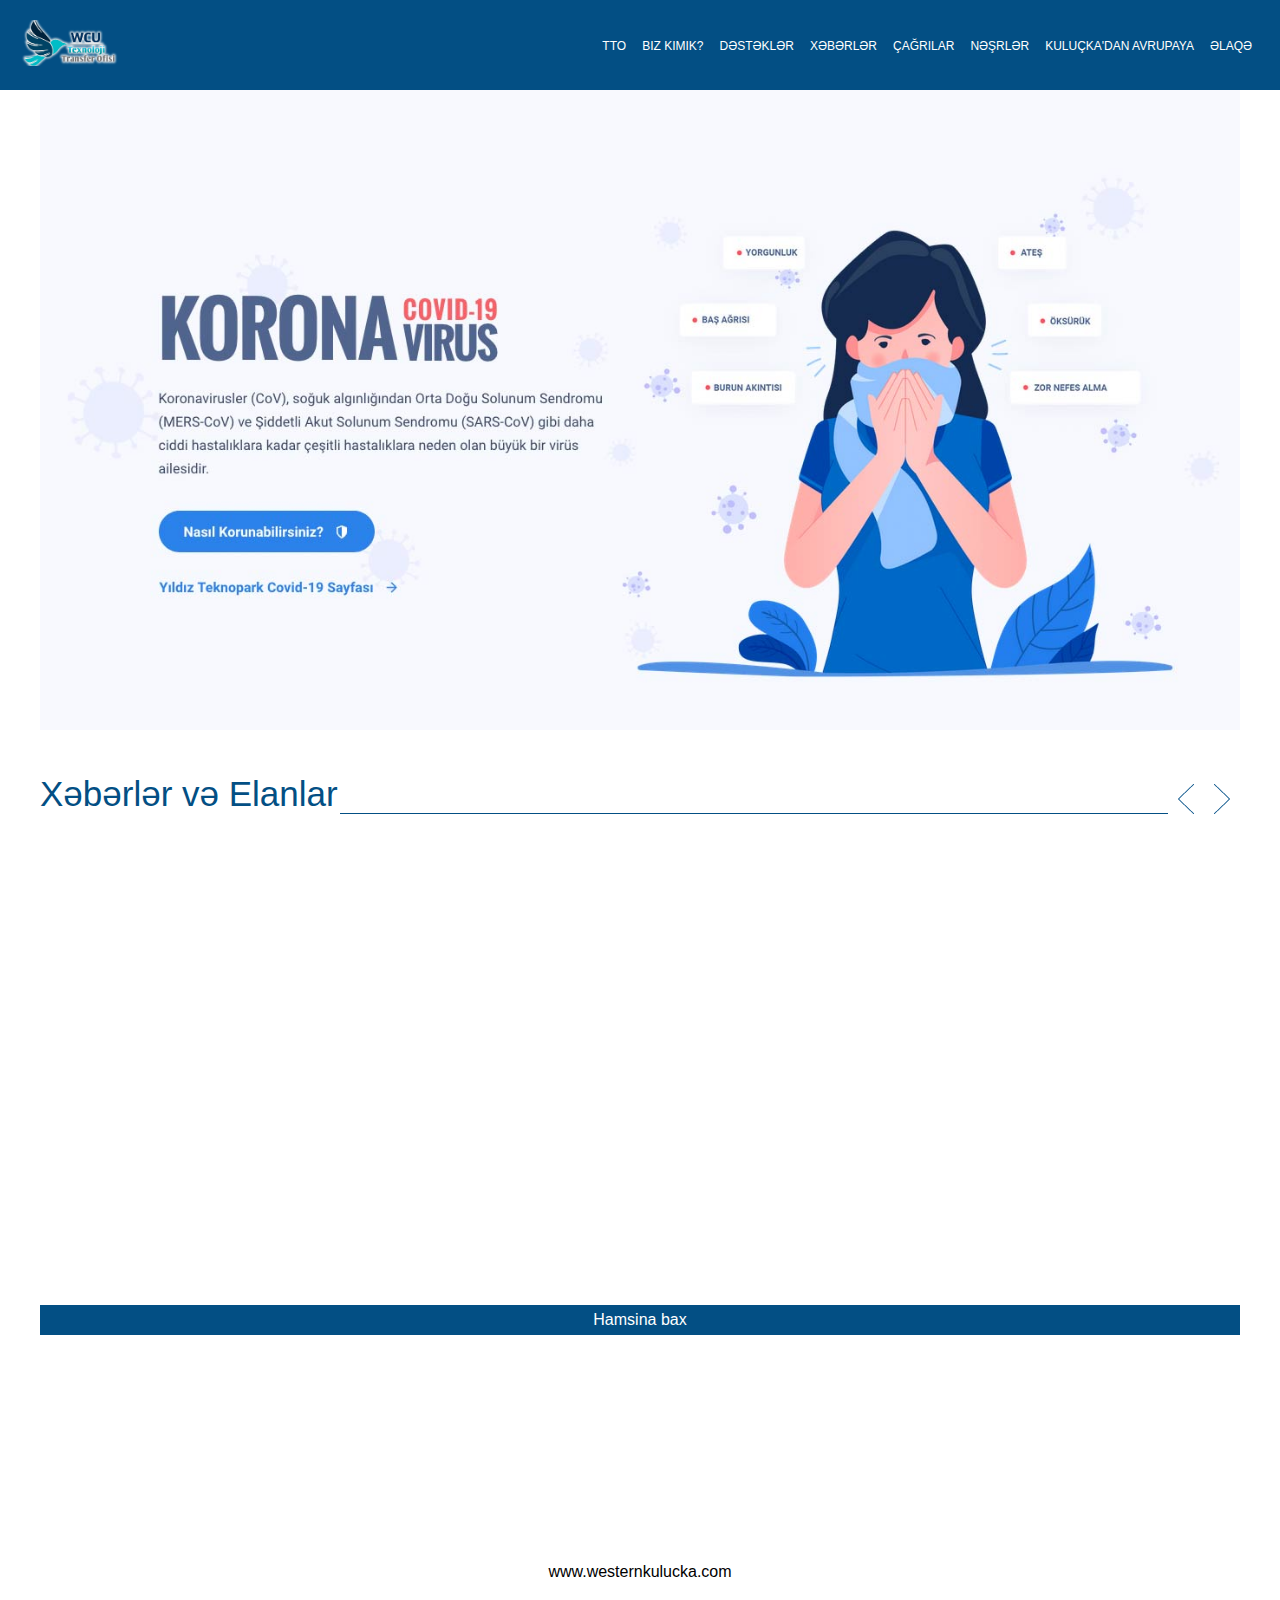
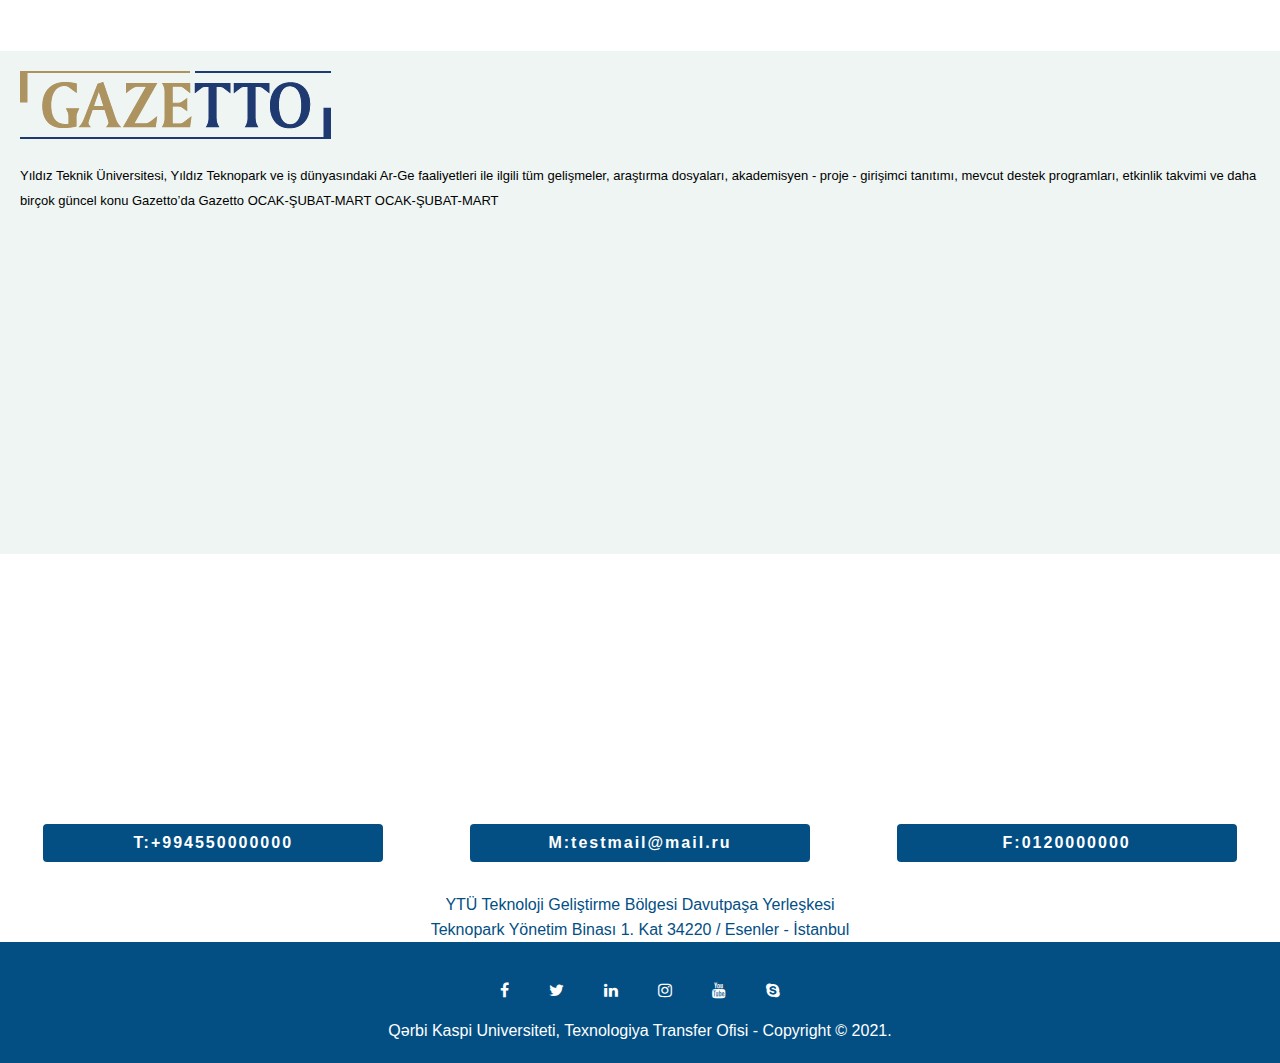
<file: tto/index.html>
<!DOCTYPE html>
<html lang="en">

<head>
    <meta charset="UTF-8">
    <meta http-equiv="X-UA-Compatible" content="IE=edge">
    <meta name="viewport" content="width=device-width, initial-scale=1.0">
    <link rel="stylesheet" href="assets/OwlCarousel2-2.3.4/dist/assets/owl.carousel.css">
    <link rel="stylesheet" href="assets/OwlCarousel2-2.3.4/dist/assets/owl.theme.default.css">
    <link rel="stylesheet" href="https://cdnjs.cloudflare.com/ajax/libs/font-awesome/4.7.0/css/font-awesome.min.css">
    <link href="https://unpkg.com/aos@2.3.1/dist/aos.css" rel="stylesheet">
    <link rel="stylesheet" href="assets/css/main.css">
    <link rel="icon" href="images/logoTTO2.png">
    <title>TTO</title>
</head>

<body>
    <header>
        <div class="container header">
            <div class="logo">
                <a href="index.html">
                    <img src="images/logoTTO2.png" alt="logo">
                </a>
            </div> <!-- .logo-->

            <div class="nav">
                    <ul class="nav-desktop">
                        <li class="dropdown">
                            <a class="nav-link" href="#">TTO</a>
                            <ul class="subMenu">
                                <li><a href="about.html">Haqqımızda</a></li>
                            <li><a href="komandamiz.html">Komandamız</a></li>
                            <li><a href="emekdaslar.html">Əməkdaşlıq</a></li>
                            <li><a href="meslehetciler.html">Akademik məsləhətçilər</a></li>
                            </ul>
                        </li>
                        <li class="dropdown">
                            <a class="nav-link" href="#">Biz kimik?</a>
                            <ul class="subMenu">
                                <li><a href="communication.html">Korporativ rabitə</a></li>
                                <li><a href="support.html">Layihə Dəstəyi</a></li>
                                <li><a href="emekdasliq.html">Universitet - Sənaye Əməkdaşlıq</a></li>
                                <li><a href="patent.html">Patent və lisenziyalaşdırma</a></li>
                                <li><a href="#">Sahibkarlıq və İnkubasiya Mərkəzi</a></li>
                            </ul>
                        </li>
                        <li><a class="nav-link" href="#">Dəstəklər</a></li>
                        <li><a class="nav-link" href="news.html">Xəbərlər</a></li>
                        <li><a class="nav-link" href="cagrilar.html">ÇAĞRILAR</a></li>
                        <li class="dropdown">
                            <a class="nav-link" href="#">NƏŞRLƏR</a>
                            <ul class="subMenu">
                                <li><a href="gazetto.html">Gazetto</a></li>
                                <li><a href="gazetto-bulten.html">Gazetto E-Bülten</a></li>
                                <li><a href="diger-nesrler.html">Digər nəşrlər</a></li>
                            </ul>
                        </li>
                        <li><a class="nav-link" href="#"> KULUÇKA'DAN AVRUPAYA</a></li>
                        <li><a class="nav-link" href="contact.html">Əlaqə</a></li>
                    </ul>
            </div> <!-- .nav-->

            <div class="hamburger">
                <span class="bar"></span>
                <span class="bar"></span>
                <span class="bar"></span>
            </div><!-- .hamburger-->
        </div>
    </header>

    <main>
        <div class="banner">
            <a href="#"><img src="images/covid19.jpg" alt=""></a>
        </div>

        <div class="news">
            <div class="news-head">Xəbərlər və Elanlar</div>
            <div class="line"></div>
            <div class="arrows">
                <img src="images/slider-prev.png" class="customPrevBtn" alt="prev">
                <img src="images/slider-next.png" class="customNextBtn" alt="next">
            </div>
        </div>

        <div class="owl-carousel owl-theme box">
            <div class="item" data-aos="fade-up" data-aos-offset="100">
                <div class="box-head">Qərbi Kaspi Universiteti...</div>

                <div class="box-content">
                    Lorem ipsum dolor sit amet consectetur adipisicing elit. Molestiae veritatis autem exercitationem!
                    Perspiciatis fugit quos quasi similique? Dicta deleniti dolore repellendus sit voluptas et cumque
                    eligendi adipisci aliquid? Alias, reiciendis! Lorem ipsum dolor sit amet consectetur adipisicing
                    elit. Voluptatem repellendus aspernatur ea, tenetur at minima quo earum culpa iure velit vitae
                    veritatis voluptatibus non dolores, atque officia? Minima, rem aliquam.
                </div>

                <div class="box-img">
                    <img src="images/logoTTO2.png" alt="">
                </div>

                <div class="more"><a class="more-btn" href="#">Ətraflı</a></div>
            </div>
            <div class="item" data-aos="fade-up" data-aos-offset="100">
                <div class="box-head">Qərbi Kaspi Universiteti...</div>

                <div class="box-content">
                    Lorem ipsum dolor sit amet consectetur adipisicing elit. Molestiae veritatis autem exercitationem!
                    Perspiciatis fugit quos quasi similique? Dicta deleniti dolore repellendus sit voluptas et cumque
                    eligendi adipisci aliquid? Alias, reiciendis! Lorem ipsum dolor sit amet consectetur adipisicing
                    elit. Voluptatem repellendus aspernatur ea, tenetur at minima quo earum culpa iure velit vitae
                    veritatis voluptatibus non dolores, atque officia? Minima, rem aliquam.
                </div>

                <div class="box-img">
                    <img src="images/logoTTO2.png" alt="">
                </div>

                <div class="more"><a class="more-btn" href="#">Ətraflı</a></div>
            </div>
            <div class="item" data-aos="fade-up" data-aos-offset="100">
                <div class="box-head">Qərbi Kaspi Universiteti...</div>

                <div class="box-content">
                    Lorem ipsum dolor sit amet consectetur adipisicing elit. Molestiae veritatis autem exercitationem!
                    Perspiciatis fugit quos quasi similique? Dicta deleniti dolore repellendus sit voluptas et cumque
                    eligendi adipisci aliquid? Alias, reiciendis! Lorem ipsum dolor sit amet consectetur adipisicing
                    elit. Voluptatem repellendus aspernatur ea, tenetur at minima quo earum culpa iure velit vitae
                    veritatis voluptatibus non dolores, atque officia? Minima, rem aliquam.
                </div>

                <div class="box-img">
                    <img src="images/logoTTO2.png" alt="">
                </div>

                <div class="more"><a class="more-btn" href="#">Ətraflı</a></div>
            </div>
            <div class="item" data-aos="fade-up" data-aos-offset="100">
                <div class="box-head">Qərbi Kaspi Universiteti...</div>

                <div class="box-content">
                    Lorem ipsum dolor sit amet consectetur adipisicing elit. Molestiae veritatis autem exercitationem!
                    Perspiciatis fugit quos quasi similique? Dicta deleniti dolore repellendus sit voluptas et cumque
                    eligendi adipisci aliquid? Alias, reiciendis! Lorem ipsum dolor sit amet consectetur adipisicing
                    elit. Voluptatem repellendus aspernatur ea, tenetur at minima quo earum culpa iure velit vitae
                    veritatis voluptatibus non dolores, atque officia? Minima, rem aliquam.
                </div>

                <div class="box-img">
                    <img src="images/logoTTO2.png" alt="">
                </div>

                <div class="more"><a class="more-btn" href="#">Ətraflı</a></div>
            </div>
            <div class="item">
                <div class="box-head">Qərbi Kaspi Universiteti...</div>

                <div class="box-content">
                    Lorem ipsum dolor sit amet consectetur adipisicing elit. Molestiae veritatis autem exercitationem!
                    Perspiciatis fugit quos quasi similique? Dicta deleniti dolore repellendus sit voluptas et cumque
                    eligendi adipisci aliquid? Alias, reiciendis! Lorem ipsum dolor sit amet consectetur adipisicing
                    elit. Voluptatem repellendus aspernatur ea, tenetur at minima quo earum culpa iure velit vitae
                    veritatis voluptatibus non dolores, atque officia? Minima, rem aliquam.
                </div>

                <div class="box-img">
                    <img src="images/logoTTO2.png" alt="">
                </div>

                <div class="more"><a class="more-btn" href="#">Ətraflı</a></div>
            </div>
        </div>

        <div class="look">
            <a href="#">Hamsina bax</a>
        </div>

        <div class="parallax">
            <h2>Western İnkubasiya</h2>
            <p>
                Western Kuluçka, inovatif fikir sahibi olan girişimcilere iş fikri aşamasından şirketleşmeye,
                ticarileşmeden yatırım almaya kadar olan süreçte ofis, altyapı, eğitim, mentörlük hizmetlerini sunan bir
                kuluçka ve hızlandırma programıdır.
                Daha fazla bilgi edinmek için tıklayın..
            </p>
            <a href="#">www.westernkulucka.com</a>
        </div>



        <div class="magazine">
            <div>
                <img src="images/gazetto-logo.png" alt="">
            </div>
            <p>
                Yıldız Teknik Üniversitesi, Yıldız Teknopark ve iş dünyasındaki Ar-Ge faaliyetleri ile ilgili tüm
                gelişmeler, araştırma dosyaları, akademisyen - proje - girişimci tanıtımı, mevcut destek programları,
                etkinlik takvimi ve daha birçok güncel konu Gazetto’da
                Gazetto OCAK-ŞUBAT-MART
                OCAK-ŞUBAT-MART
            </p>

            <div class="owl-carousel owl-theme box" id="carousel-2">
                <div class="item p-0" data-aos="fade-up" data-aos-offset="100">
                    <img src="images/magazine.png" alt="">
                </div>
                <div class="item p-0" data-aos="fade-up" data-aos-offset="100">
                    <img src="images/magazine.png" alt="">
                </div>
                <div class="item p-0" data-aos="fade-up" data-aos-offset="100">
                    <img src="images/magazine.png" alt="">
                </div>
                <div class="item p-0" data-aos="fade-up" data-aos-offset="100">
                    <img src="images/magazine.png" alt="">
                </div>
                <div class="item p-0" data-aos="fade-up" data-aos-offset="100">
                    <img src="images/magazine.png" alt="">
                </div>
            </div>
        </div>

        <div class="circles">
            <div class="circle" data-aos="fade-up" data-aos-offset="100">Layihə Dəstək</div>
            <div class="circle" data-aos="fade-up" data-aos-offset="100">Sənaye ilə Əməkdaşlıq</div>
            <div class="circle" data-aos="fade-up" data-aos-offset="100">İntellektual Hüquqlar</div>
            <div class="circle" data-aos="fade-up" data-aos-offset="100">Western İnkubasiya</div>
        </div>

        <div class="contact">
            <div class="contact-boxs">
                <div class="contact-box"><strong>T:+994550000000</strong></div>
                <div class="contact-box"><strong>M:testmail@mail.ru</strong></div>
                <div class="contact-box"><strong>F:0120000000</strong></div>
            </div>
            <p>YTÜ Teknoloji Geliştirme Bölgesi Davutpaşa Yerleşkesi</p>
            <p>Teknopark Yönetim Binası 1. Kat 34220 / Esenler - İstanbul</p>
        </div>

       
    </main>

    <footer>
        
        <ul class="sosial-media">
            <li>
                <a href="#" class="fa fa-facebook"> </a>
            </li>
            <li>
                <a href="#" class="fa fa-twitter"> </a>
            </li>
            <li>
                <a href="#" class="fa fa-linkedin"> </a>
            </li>
            <li>
                <a href="#" class="fa fa-instagram"> </a>
            </li>
            <li>
                <a href="#" class="fa fa-youtube"> </a>
            </li>
            <li>
                <a href="#" class="fa fa-skype"> </a>
            </li>
        </ul>
        <p>Qərbi Kaspi Universiteti, Texnologiya Transfer Ofisi - Copyright © 2021.</p>
    </footer>

    <script src="assets/jquery/main.js"></script>
    <script src="https://unpkg.com/aos@2.3.1/dist/aos.js"></script>
    <script src="assets/OwlCarousel2-2.3.4/dist/owl.carousel.js"></script>
    <script src="assets/js/navbar.js"></script>
    <script src="assets/js/main.js"></script>

</body>
</html>
</file>
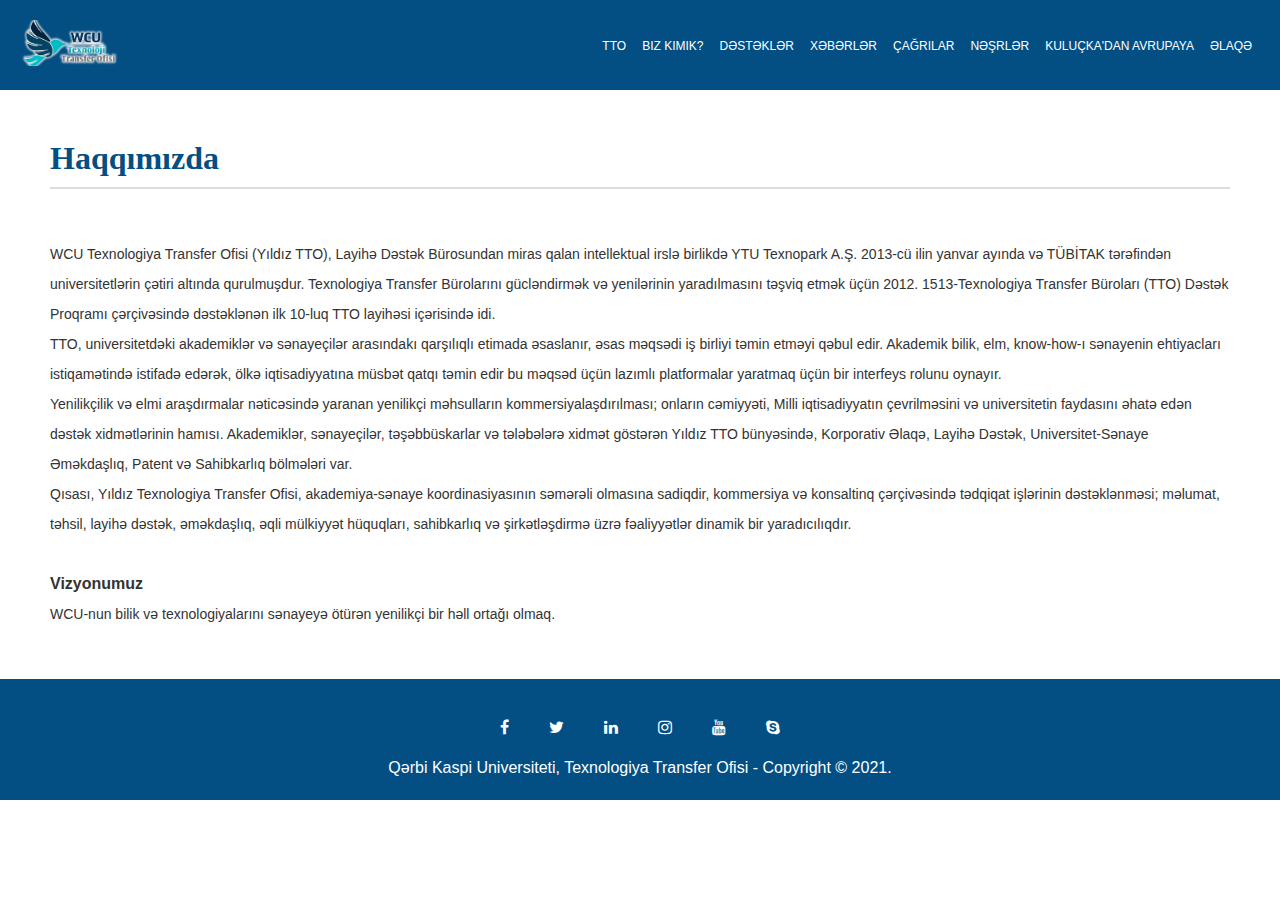
<file: tto/about.html>
<!DOCTYPE html>
<html lang="en">

<head>
    <meta charset="UTF-8">
    <meta http-equiv="X-UA-Compatible" content="IE=edge">
    <meta name="viewport" content="width=device-width, initial-scale=1.0">
    <link rel="stylesheet" href="assets/OwlCarousel2-2.3.4/dist/assets/owl.carousel.css">
    <link rel="stylesheet" href="assets/OwlCarousel2-2.3.4/dist/assets/owl.theme.default.css">
    <link rel="stylesheet" href="https://cdnjs.cloudflare.com/ajax/libs/font-awesome/4.7.0/css/font-awesome.min.css">
    <link href="https://unpkg.com/aos@2.3.1/dist/aos.css" rel="stylesheet">
    <link rel="stylesheet" href="assets/css/main.css">
    <link rel="stylesheet" href="assets/css/contact.css">
    <link rel="icon" href="images/logoTTO2.png">
    <title>TTO</title>
</head>

<body>
    <header style="position: relative;">
        <div class="container header">
            <div class="logo">
                <a href="index.html">
                    <img src="images/logoTTO2.png" alt="logo">
                </a>
            </div> <!-- .logo-->

            <div class="nav">
                <ul class="nav-desktop">
                    <li class="dropdown">
                        <a class="nav-link" href="#">TTO</a>
                        <ul class="subMenu">
                            <li><a href="about.html">Haqqımızda</a></li>
                            <li><a href="komandamiz.html">Komandamız</a></li>
                            <li><a href="emekdaslar.html">Əməkdaşlıq</a></li>
                            <li><a href="meslehetciler.html">Akademik məsləhətçilər</a></li>
                        </ul>
                    </li>
                    <li class="dropdown">
                        <a class="nav-link" href="#">Biz kimik?</a>
                        <ul class="subMenu">
                            <li><a href="communication.html">Korporativ rabitə</a></li>
                            <li><a href="support.html">Layihə Dəstəyi</a></li>
                            <li><a href="emekdasliq.html">Universitet - Sənaye Əməkdaşlıq</a></li>
                            <li><a href="patent.html">Patent və lisenziyalaşdırma</a></li>
                            <li><a href="#">Sahibkarlıq və İnkubasiya Mərkəzi</a></li>
                        </ul>
                    </li>
                    <li><a class="nav-link" href="#">Dəstəklər</a></li>
                    <li><a class="nav-link" href="news.html">Xəbərlər</a></li>
                    <li><a class="nav-link" href="cagrilar.html">ÇAĞRILAR</a></li>
                    <li class="dropdown">
                        <a class="nav-link" href="#">NƏŞRLƏR</a>
                        <ul class="subMenu">
                            <li><a href="gazetto.html">Gazetto</a></li>
                            <li><a href="gazetto-bulten.html">Gazetto E-Bülten</a></li>
                            <li><a href="diger-nesrler.html">Digər nəşrlər</a></li>
                        </ul>
                    </li>
                    <li><a class="nav-link" href="#"> KULUÇKA'DAN AVRUPAYA</a></li>
                    <li><a class="nav-link" href="contact.html">Əlaqə</a></li>
                </ul>
            </div> <!-- .nav-->

            <div class="hamburger">
                <span class="bar"></span>
                <span class="bar"></span>
                <span class="bar"></span>
            </div><!-- .hamburger-->
        </div>
    </header>

    <div class="main-head">
        <h1>Haqqımızda</h1>
    </div>

    <div class="contact-info about">
        <p> WCU Texnologiya Transfer Ofisi (Yıldız TTO), Layihə Dəstək Bürosundan miras qalan intellektual irslə birlikdə
            YTU Texnopark A.Ş. 2013-cü ilin yanvar ayında və TÜBİTAK tərəfindən universitetlərin çətiri altında qurulmuşdur.
            Texnologiya Transfer Bürolarını gücləndirmək və yenilərinin yaradılmasını təşviq etmək üçün 2012.
            1513-Texnologiya Transfer Büroları (TTO) Dəstək Proqramı çərçivəsində dəstəklənən ilk 10-luq
            TTO layihəsi içərisində idi. </p>

        <p> TTO, universitetdəki akademiklər və sənayeçilər arasındakı qarşılıqlı etimada əsaslanır,
            əsas məqsədi iş birliyi təmin etməyi qəbul edir. Akademik bilik, elm,
            know-how-ı sənayenin ehtiyacları istiqamətində istifadə edərək, ölkə iqtisadiyyatına müsbət qatqı təmin edir
            bu məqsəd üçün lazımlı platformalar yaratmaq üçün bir interfeys rolunu oynayır. </p>

        <p> Yenilikçilik və elmi araşdırmalar nəticəsində yaranan yenilikçi məhsulların kommersiyalaşdırılması; onların cəmiyyəti,
            Milli iqtisadiyyatın çevrilməsini və universitetin faydasını əhatə edən dəstək xidmətlərinin hamısı.
            Akademiklər, sənayeçilər, təşəbbüskarlar və tələbələrə xidmət göstərən Yıldız TTO bünyəsində, Korporativ Əlaqə, Layihə
            Dəstək, Universitet-Sənaye Əməkdaşlıq, Patent və Sahibkarlıq bölmələri var. </p>

        <p> Qısası, Yıldız Texnologiya Transfer Ofisi, akademiya-sənaye koordinasiyasının səmərəli olmasına sadiqdir,
            kommersiya və konsaltinq çərçivəsində tədqiqat işlərinin dəstəklənməsi; məlumat, təhsil, layihə
            dəstək, əməkdaşlıq, əqli mülkiyyət hüquqları, sahibkarlıq və şirkətləşdirmə üzrə fəaliyyətlər
            dinamik bir yaradıcılıqdır. </p>

        <br>
        <p> <strong> Vizyonumuz </strong> </p>

        <p> WCU-nun bilik və texnologiyalarını sənayeyə ötürən yenilikçi bir həll ortağı olmaq. </p>

    </div>


    <footer class="about-footer">

        <ul class="sosial-media">
            <li>
                <a href="#" class="fa fa-facebook"> </a>
            </li>
            <li>
                <a href="#" class="fa fa-twitter"> </a>
            </li>
            <li>
                <a href="#" class="fa fa-linkedin"> </a>
            </li>
            <li>
                <a href="#" class="fa fa-instagram"> </a>
            </li>
            <li>
                <a href="#" class="fa fa-youtube"> </a>
            </li>
            <li>
                <a href="#" class="fa fa-skype"> </a>
            </li>
        </ul>
        <p>Qərbi Kaspi Universiteti, Texnologiya Transfer Ofisi - Copyright © 2021.</p>
    </footer>

    <script src="assets/jquery/main.js"></script>
    <script src="https://unpkg.com/aos@2.3.1/dist/aos.js"></script>
    <script src="assets/OwlCarousel2-2.3.4/dist/owl.carousel.js"></script>
    <script src="assets/js/navbar.js"></script>
    <script src="assets/js/main.js"></script>

</body>

</html>
</file>
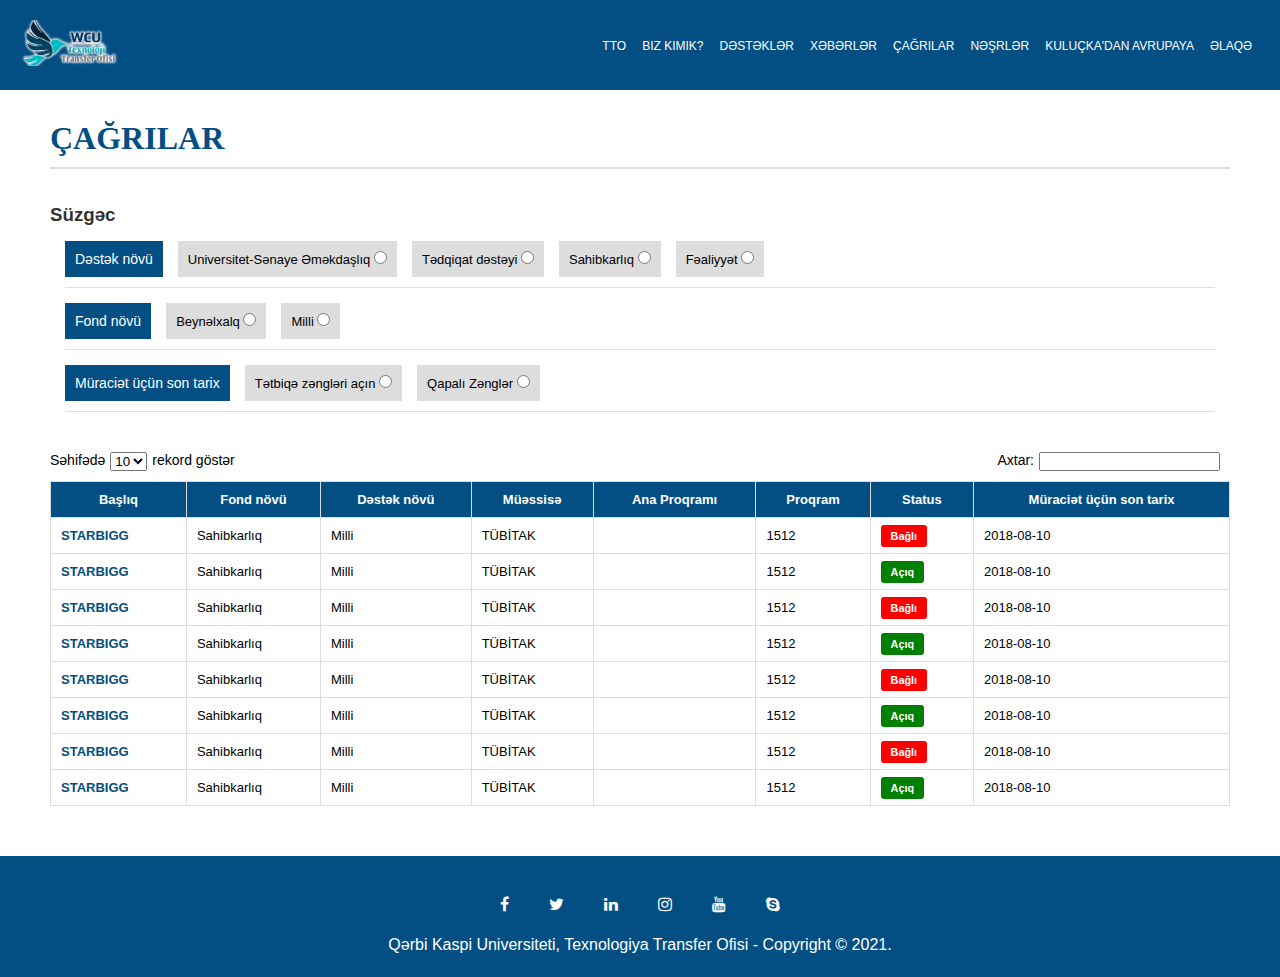
<file: tto/cagrilar.html>
<!DOCTYPE html>
<html lang="en">

<head>
    <meta charset="UTF-8">
    <meta http-equiv="X-UA-Compatible" content="IE=edge">
    <meta name="viewport" content="width=device-width, initial-scale=1.0">
    <link rel="stylesheet" href="assets/OwlCarousel2-2.3.4/dist/assets/owl.carousel.css">
    <link rel="stylesheet" href="assets/OwlCarousel2-2.3.4/dist/assets/owl.theme.default.css">
    <link rel="stylesheet" href="https://cdnjs.cloudflare.com/ajax/libs/font-awesome/4.7.0/css/font-awesome.min.css">
    <link href="https://unpkg.com/aos@2.3.1/dist/aos.css" rel="stylesheet">
    <link rel="stylesheet" href="assets/css/main.css">
    <link rel="stylesheet" href="assets/css/cagrilar.css">
    <link rel="icon" href="images/logoTTO2.png">
    <title>TTO</title>
</head>

<body>
    <header>
        <div class="container header">
            <div class="logo">
                <a href="index.html">
                    <img src="images/logoTTO2.png" alt="logo">
                </a>
            </div> <!-- .logo-->

            <div class="nav">
                    <ul class="nav-desktop">
                        <li class="dropdown">
                            <a class="nav-link" href="#">TTO</a>
                            <ul class="subMenu">
                                <li><a href="about.html">Haqqımızda</a></li>
                            <li><a href="komandamiz.html">Komandamız</a></li>
                            <li><a href="emekdaslar.html">Əməkdaşlıq</a></li>
                            <li><a href="meslehetciler.html">Akademik məsləhətçilər</a></li>
                            </ul>
                        </li>
                        <li class="dropdown">
                            <a class="nav-link" href="#">Biz kimik?</a>
                            <ul class="subMenu">
                                <li><a href="communication.html">Korporativ rabitə</a></li>
                                <li><a href="support.html">Layihə Dəstəyi</a></li>
                                <li><a href="emekdasliq.html">Universitet - Sənaye Əməkdaşlıq</a></li>
                                <li><a href="patent.html">Patent və lisenziyalaşdırma</a></li>
                                <li><a href="#">Sahibkarlıq və İnkubasiya Mərkəzi</a></li>
                            </ul>
                        </li>
                        <li><a class="nav-link" href="#">Dəstəklər</a></li>
                        <li><a class="nav-link" href="news.html">Xəbərlər</a></li>
                        <li><a class="nav-link" href="#">ÇAĞRILAR</a></li>
                        <li class="dropdown">
                            <a class="nav-link" href="#">NƏŞRLƏR</a>
                            <ul class="subMenu">
                                <li><a href="gazetto.html">Gazetto</a></li>
                                <li><a href="gazetto-bulten.html">Gazetto E-Bülten</a></li>
                                <li><a href="diger-nesrler.html">Digər nəşrlər</a></li>
                            </ul>
                        </li>
                        <li><a class="nav-link" href="#"> KULUÇKA'DAN AVRUPAYA</a></li>
                        <li><a class="nav-link" href="contact.html">Əlaqə</a></li>
                    </ul>
            </div> <!-- .nav-->

            <div class="hamburger">
                <span class="bar"></span>
                <span class="bar"></span>
                <span class="bar"></span>
            </div><!-- .hamburger-->
        </div>
    </header>

    
    <div class="main-head">
        <h1>ÇAĞRILAR</h1>
    </div>

    <main>
        <h3>Süzgəc</h3>

        <form action="/action_page.php">
           <div>
                <p class="form-name">Dəstək növü</p>
                <p>
                    <label for="">Universitet-Sənaye Əməkdaşlıq</label>
                    <input type="radio">
                </p>
                <p>
                    <label for="">Tədqiqat dəstəyi</label>
                    <input type="radio">
                </p>
                <p>
                    <label for="">Sahibkarlıq</label>
                    <input type="radio">
                </p>
                <p>
                    <label for="">Fəaliyyət</label>
                    <input type="radio">
                </p>
           </div>

           <div>
                <p class="form-name">Fond növü
                </p>
                <p>
                    <label for="">Beynəlxalq</label>
                    <input type="radio">
                </p>
                <p>
                    <label for="">Milli</label>
                    <input type="radio">
                </p>
           </div>

           <div>
                <p class="form-name">Müraciət üçün son tarix</p>
                <p>
                    <label for="">Tətbiqə zəngləri açın</label>
                    <input type="radio">
                </p>
                <p>
                    <label for="">Qapalı Zənglər</label>
                    <input type="radio">
                </p>
        </div>
        </form>

        <div class="table-content">
            <div class="filter">
                <div>
                    <span>Səhifədə </span>
                    <select name="" id="">
                        <option value="10">10</option>
                        <option value="25">25</option>
                        <option value="50">50</option>
                    </select>
                    <span>rekord göstər</span>
                </div>
                <div>
                    <span>Axtar:</span>
                    <form action="#">
                        <input type="text">
                    </form>
                </div>
            </div>
            <table>
                <thead>
                    <tr>
                        <th>Başlıq</th>
                        <th>Fond növü</th>
                        <th>Dəstək növü</th>
                        <th>Müəssisə</th>
                        <th>Ana Proqramı</th>
                        <th>Proqram</th>
                       <th>Status</th>
                        <th>Müraciət üçün son tarix</th>
                    </tr>
                </thead>
                <tbody>
                    <tr>
                        <td class="head">STARBIGG</td>
                        <td>Sahibkarlıq</td>
                        <td>Milli</td>
                        <td>TÜBİTAK</td>
                        <td></td>
                        <td>1512</td>
                        <td><small class="close">Bağlı</small></td>
                        <td>2018-08-10</td>
                    </tr>
                    <tr>
                        <td class="head">STARBIGG</td>
                        <td>Sahibkarlıq</td>
                        <td>Milli</td>
                        <td>TÜBİTAK</td>
                        <td></td>
                        <td>1512</td>
                        <td><small class="open">Açıq</small></td>
                        <td>2018-08-10</td>
                    </tr>
                    <tr>
                        <td class="head">STARBIGG</td>
                        <td>Sahibkarlıq</td>
                        <td>Milli</td>
                        <td>TÜBİTAK</td>
                        <td></td>
                        <td>1512</td>
                        <td><small class="close">Bağlı</small></td>
                        <td>2018-08-10</td>
                    </tr>
                    <tr>
                        <td class="head">STARBIGG</td>
                        <td>Sahibkarlıq</td>
                        <td>Milli</td>
                        <td>TÜBİTAK</td>
                        <td></td>
                        <td>1512</td>
                        <td><small class="open">Açıq</small></td>
                        <td>2018-08-10</td>
                    </tr>
                    <tr>
                        <td class="head">STARBIGG</td>
                        <td>Sahibkarlıq</td>
                        <td>Milli</td>
                        <td>TÜBİTAK</td>
                        <td></td>
                        <td>1512</td>
                        <td><small class="close">Bağlı</small></td>
                        <td>2018-08-10</td>
                    </tr>
                    <tr>
                        <td class="head">STARBIGG</td>
                        <td>Sahibkarlıq</td>
                        <td>Milli</td>
                        <td>TÜBİTAK</td>
                        <td></td>
                        <td>1512</td>
                        <td><small class="open">Açıq</small></td>
                        <td>2018-08-10</td>
                    </tr>
                    <tr>
                        <td class="head">STARBIGG</td>
                        <td>Sahibkarlıq</td>
                        <td>Milli</td>
                        <td>TÜBİTAK</td>
                        <td></td>
                        <td>1512</td>
                        <td><small class="close">Bağlı</small></td>
                        <td>2018-08-10</td>
                    </tr>
                    <tr>
                        <td class="head">STARBIGG</td>
                        <td>Sahibkarlıq</td>
                        <td>Milli</td>
                        <td>TÜBİTAK</td>
                        <td></td>
                        <td>1512</td>
                        <td><small class="open">Açıq</small></td>
                        <td>2018-08-10</td>
                    </tr>
                </tbody>
            </table>
        </div>
    </main>

    <footer>
        
        <ul class="sosial-media">
            <li>
                <a href="#" class="fa fa-facebook"> </a>
            </li>
            <li>
                <a href="#" class="fa fa-twitter"> </a>
            </li>
            <li>
                <a href="#" class="fa fa-linkedin"> </a>
            </li>
            <li>
                <a href="#" class="fa fa-instagram"> </a>
            </li>
            <li>
                <a href="#" class="fa fa-youtube"> </a>
            </li>
            <li>
                <a href="#" class="fa fa-skype"> </a>
            </li>
        </ul>
        <p>Qərbi Kaspi Universiteti, Texnologiya Transfer Ofisi - Copyright © 2021.</p>
    </footer>

    <script src="assets/jquery/main.js"></script>
    <script src="https://unpkg.com/aos@2.3.1/dist/aos.js"></script>
    <script src="assets/OwlCarousel2-2.3.4/dist/owl.carousel.js"></script>
    <script src="assets/js/navbar.js"></script>
    <script src="assets/js/main.js"></script>

</body>

</html>
</file>
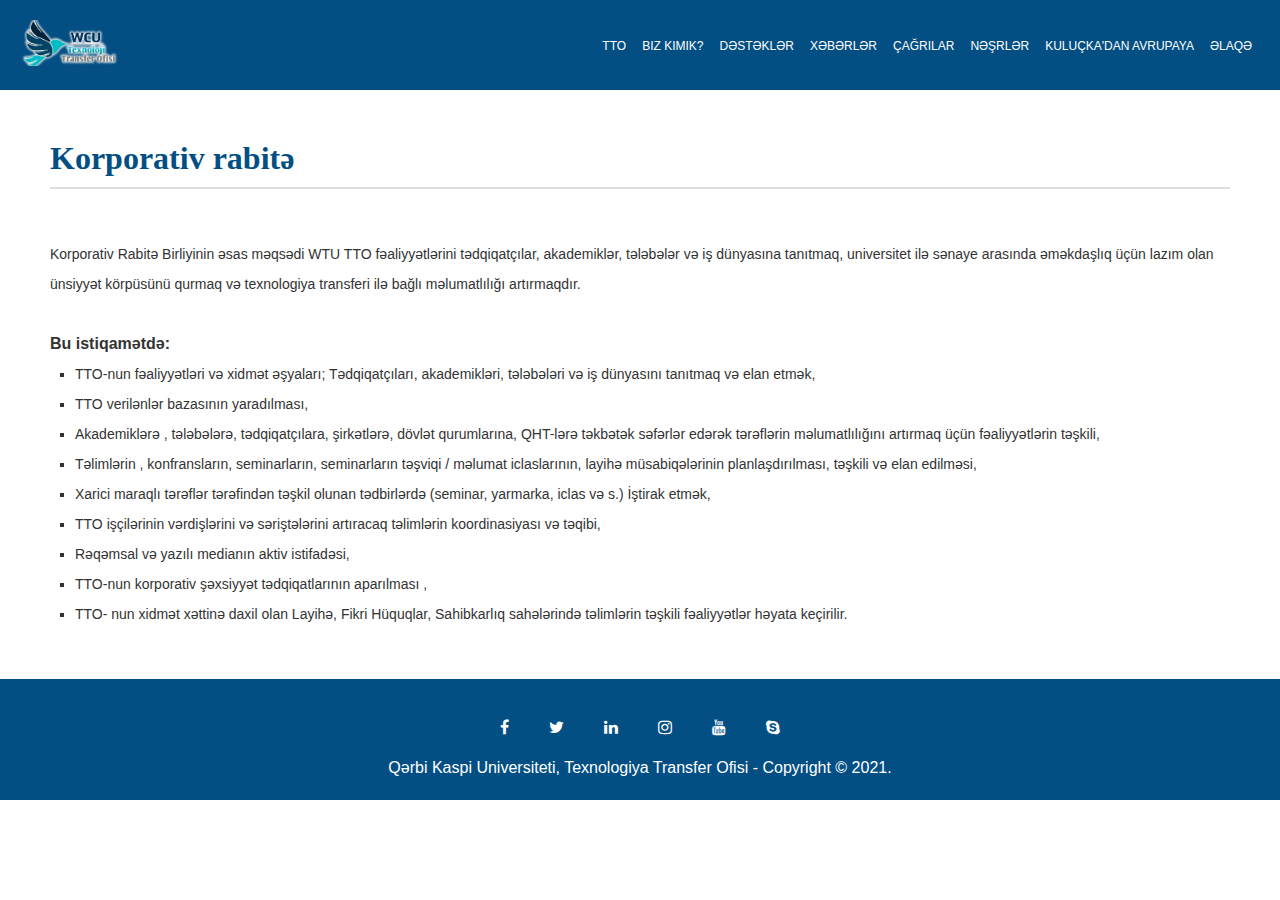
<file: tto/communication.html>
<!DOCTYPE html>
<html lang="en">

<head>
    <meta charset="UTF-8">
    <meta http-equiv="X-UA-Compatible" content="IE=edge">
    <meta name="viewport" content="width=device-width, initial-scale=1.0">
    <link rel="stylesheet" href="assets/OwlCarousel2-2.3.4/dist/assets/owl.carousel.css">
    <link rel="stylesheet" href="assets/OwlCarousel2-2.3.4/dist/assets/owl.theme.default.css">
    <link rel="stylesheet" href="https://cdnjs.cloudflare.com/ajax/libs/font-awesome/4.7.0/css/font-awesome.min.css">
    <link href="https://unpkg.com/aos@2.3.1/dist/aos.css" rel="stylesheet">
    <link rel="stylesheet" href="assets/css/main.css">
    <link rel="stylesheet" href="assets/css/contact.css">
    <link rel="icon" href="images/logoTTO2.png">
    <title>TTO</title>
</head>

<body>
    <header style="position: relative;">
        <div class="container header">
            <div class="logo">
                <a href="index.html">
                    <img src="images/logoTTO2.png" alt="logo">
                </a>
            </div> <!-- .logo-->

            <div class="nav">
                <ul class="nav-desktop">
                    <li class="dropdown">
                        <a class="nav-link" href="#">TTO</a>
                        <ul class="subMenu">
                            <li><a href="about.html">Haqqımızda</a></li>
                            <li><a href="komandamiz.html">Komandamız</a></li>
                            <li><a href="emekdaslar.html">Əməkdaşlıq</a></li>
                            <li><a href="meslehetciler.html">Akademik məsləhətçilər</a></li>
                        </ul>
                    </li>
                    <li class="dropdown">
                        <a class="nav-link" href="#">Biz kimik?</a>
                        <ul class="subMenu">
                            <li><a href="communication.html">Korporativ rabitə</a></li>
                            <li><a href="support.html">Layihə Dəstəyi</a></li>
                            <li><a href="emekdasliq.html">Universitet - Sənaye Əməkdaşlıq</a></li>
                            <li><a href="patent.html">Patent və lisenziyalaşdırma</a></li>
                            <li><a href="#">Sahibkarlıq və İnkubasiya Mərkəzi</a></li>
                        </ul>
                    </li>
                    <li><a class="nav-link" href="#">Dəstəklər</a></li>
                    <li><a class="nav-link" href="news.html">Xəbərlər</a></li>
                    <li><a class="nav-link" href="cagrilar.html">ÇAĞRILAR</a></li>
                    <li class="dropdown">
                        <a class="nav-link" href="#">NƏŞRLƏR</a>
                        <ul class="subMenu">
                            <li><a href="gazetto.html">Gazetto</a></li>
                            <li><a href="gazetto-bulten.html">Gazetto E-Bülten</a></li>
                            <li><a href="diger-nesrler.html">Digər nəşrlər</a></li>
                        </ul>
                    </li>
                    <li><a class="nav-link" href="#"> KULUÇKA'DAN AVRUPAYA</a></li>
                    <li><a class="nav-link" href="contact.html">Əlaqə</a></li>
                </ul>
            </div> <!-- .nav-->

            <div class="hamburger">
                <span class="bar"></span>
                <span class="bar"></span>
                <span class="bar"></span>
            </div><!-- .hamburger-->
        </div>
    </header>

    <div class="main-head">
        <h1>Korporativ rabitə</h1>
    </div>

    <div class="contact-info about">
        <p> Korporativ Rabitə Birliyinin əsas məqsədi WTU TTO fəaliyyətlərini tədqiqatçılar, akademiklər, tələbələr və iş dünyasına tanıtmaq, universitet ilə sənaye arasında əməkdaşlıq üçün lazım olan ünsiyyət körpüsünü qurmaq və texnologiya transferi ilə bağlı məlumatlılığı artırmaqdır.</p>
        <br>
        <p><strong>Bu istiqamətdə:</strong></p>

        <ul class="com-list">
            <li>TTO-nun fəaliyyətləri və xidmət əşyaları; Tədqiqatçıları, akademikləri, tələbələri və iş dünyasını tanıtmaq və elan etmək,</li>
            <li>TTO verilənlər bazasının yaradılması,</li>
            <li>Akademiklərə , tələbələrə, tədqiqatçılara, şirkətlərə, dövlət qurumlarına, QHT-lərə təkbətək səfərlər edərək tərəflərin məlumatlılığını artırmaq üçün fəaliyyətlərin təşkili,</li>
            <li>Təlimlərin , konfransların, seminarların, seminarların təşviqi / məlumat iclaslarının, layihə müsabiqələrinin planlaşdırılması, təşkili və elan edilməsi,</li>
            <li>Xarici maraqlı tərəflər tərəfindən təşkil olunan tədbirlərdə (seminar, yarmarka, iclas və s.) İştirak etmək,</li>
            <li>TTO işçilərinin vərdişlərini və səriştələrini artıracaq təlimlərin koordinasiyası və təqibi,</li>
            <li>Rəqəmsal və yazılı medianın aktiv istifadəsi,</li>
            <li>TTO-nun korporativ şəxsiyyət tədqiqatlarının aparılması ,</li>
            <li>TTO- nun xidmət xəttinə daxil olan Layihə, Fikri Hüquqlar, Sahibkarlıq sahələrində təlimlərin təşkili fəaliyyətlər həyata keçirilir.</li>
        </ul>

    </div>


    <footer class="about-footer">

        <ul class="sosial-media">
            <li>
                <a href="#" class="fa fa-facebook"> </a>
            </li>
            <li>
                <a href="#" class="fa fa-twitter"> </a>
            </li>
            <li>
                <a href="#" class="fa fa-linkedin"> </a>
            </li>
            <li>
                <a href="#" class="fa fa-instagram"> </a>
            </li>
            <li>
                <a href="#" class="fa fa-youtube"> </a>
            </li>
            <li>
                <a href="#" class="fa fa-skype"> </a>
            </li>
        </ul>
        <p>Qərbi Kaspi Universiteti, Texnologiya Transfer Ofisi - Copyright © 2021.</p>
    </footer>

    <script src="assets/jquery/main.js"></script>
    <script src="https://unpkg.com/aos@2.3.1/dist/aos.js"></script>
    <script src="assets/OwlCarousel2-2.3.4/dist/owl.carousel.js"></script>
    <script src="assets/js/navbar.js"></script>
    <script src="assets/js/main.js"></script>

</body>

</html>
</file>
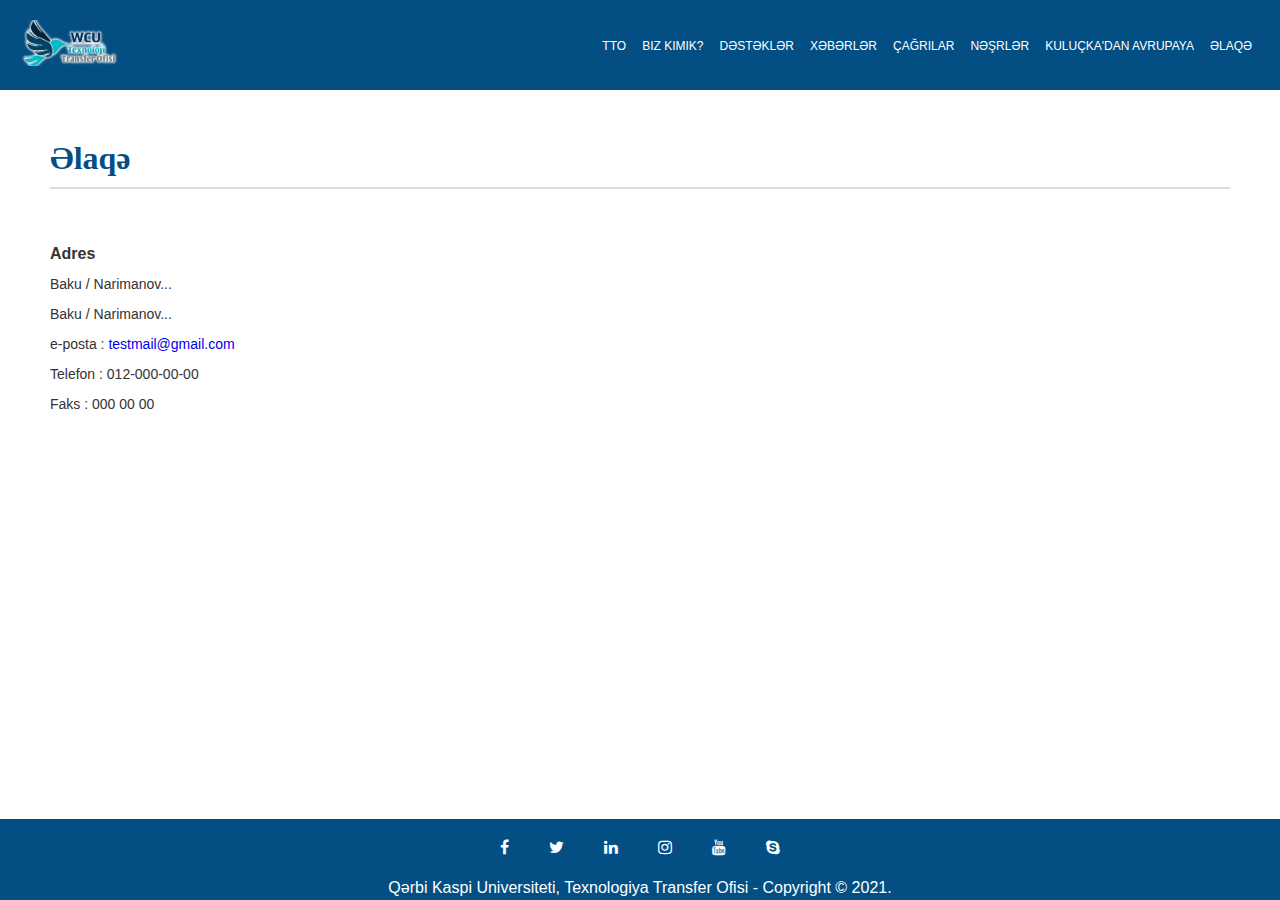
<file: tto/contact.html>
<!DOCTYPE html>
<html lang="en">

<head>
    <meta charset="UTF-8">
    <meta http-equiv="X-UA-Compatible" content="IE=edge">
    <meta name="viewport" content="width=device-width, initial-scale=1.0">
    <link rel="stylesheet" href="assets/OwlCarousel2-2.3.4/dist/assets/owl.carousel.css">
    <link rel="stylesheet" href="assets/OwlCarousel2-2.3.4/dist/assets/owl.theme.default.css">
    <link rel="stylesheet" href="https://cdnjs.cloudflare.com/ajax/libs/font-awesome/4.7.0/css/font-awesome.min.css">
    <link href="https://unpkg.com/aos@2.3.1/dist/aos.css" rel="stylesheet">
    <link rel="stylesheet" href="assets/css/main.css">
    <link rel="stylesheet" href="assets/css/contact.css">
    <link rel="icon" href="images/logoTTO2.png">
    <title>TTO</title>
</head>

<body>
    <header style="position: relative;">
        <div class="container header">
            <div class="logo">
                <a href="index.html">
                    <img src="images/logoTTO2.png" alt="logo">
                </a>
            </div> <!-- .logo-->

            <div class="nav">
                <ul class="nav-desktop">
                    <li class="dropdown">
                        <a class="nav-link" href="#">TTO</a>
                        <ul class="subMenu">
                            <li><a href="about.html">Haqqımızda</a></li>
                            <li><a href="komandamiz.html">Komandamız</a></li>
                            <li><a href="emekdaslar.html">Əməkdaşlıq</a></li>
                            <li><a href="meslehetciler.html">Akademik məsləhətçilər</a></li>
                        </ul>
                    </li>
                    <li class="dropdown">
                        <a class="nav-link" href="#">Biz kimik?</a>
                        <ul class="subMenu">
                            <li><a href="communication.html">Korporativ rabitə</a></li>
                            <li><a href="support.html">Layihə Dəstəyi</a></li>
                            <li><a href="emekdasliq.html">Universitet - Sənaye Əməkdaşlıq</a></li>
                            <li><a href="patent.html">Patent və lisenziyalaşdırma</a></li>
                            <li><a href="#">Sahibkarlıq və İnkubasiya Mərkəzi</a></li>
                        </ul>
                    </li>
                    <li><a class="nav-link" href="#">Dəstəklər</a></li>
                    <li><a class="nav-link" href="news.html">Xəbərlər</a></li>
                    <li><a class="nav-link" href="cagrilar.html">ÇAĞRILAR</a></li>
                    <li class="dropdown">
                        <a class="nav-link" href="#">NƏŞRLƏR</a>
                        <ul class="subMenu">
                            <li><a href="gazetto.html">Gazetto</a></li>
                            <li><a href="gazetto-bulten.html">Gazetto E-Bülten</a></li>
                            <li><a href="diger-nesrler.html">Digər nəşrlər</a></li>
                        </ul>
                    </li>
                    <li><a class="nav-link" href="#"> KULUÇKA'DAN AVRUPAYA</a></li>
                    <li><a class="nav-link" href="contact.html">Əlaqə</a></li>
                </ul>
            </div> <!-- .nav-->

            <div class="hamburger">
                <span class="bar"></span>
                <span class="bar"></span>
                <span class="bar"></span>
            </div><!-- .hamburger-->
        </div>
    </header>

    <div class="main-head">
        <h1>Əlaqə</h1>
    </div>

    <div class="contact-info">
        <p><strong>Adres</strong></p>
        <p>Baku / Narimanov...</p>
        <p>Baku / Narimanov...</p>
        <p>
            e-posta : <a href="#">testmail@gmail.com</a>
            <br>
            Telefon : 012-000-00-00<br>
            Faks : 000 00 00
        </p>

    </div>


    <footer class="contact-footer">

        <ul class="sosial-media">
            <li>
                <a href="#" class="fa fa-facebook"> </a>
            </li>
            <li>
                <a href="#" class="fa fa-twitter"> </a>
            </li>
            <li>
                <a href="#" class="fa fa-linkedin"> </a>
            </li>
            <li>
                <a href="#" class="fa fa-instagram"> </a>
            </li>
            <li>
                <a href="#" class="fa fa-youtube"> </a>
            </li>
            <li>
                <a href="#" class="fa fa-skype"> </a>
            </li>
        </ul>
        <p>Qərbi Kaspi Universiteti, Texnologiya Transfer Ofisi - Copyright © 2021.</p>
    </footer>

    <script src="assets/jquery/main.js"></script>
    <script src="https://unpkg.com/aos@2.3.1/dist/aos.js"></script>
    <script src="assets/OwlCarousel2-2.3.4/dist/owl.carousel.js"></script>
    <script src="assets/js/navbar.js"></script>
    <script src="assets/js/main.js"></script>

</body>

</html>
</file>
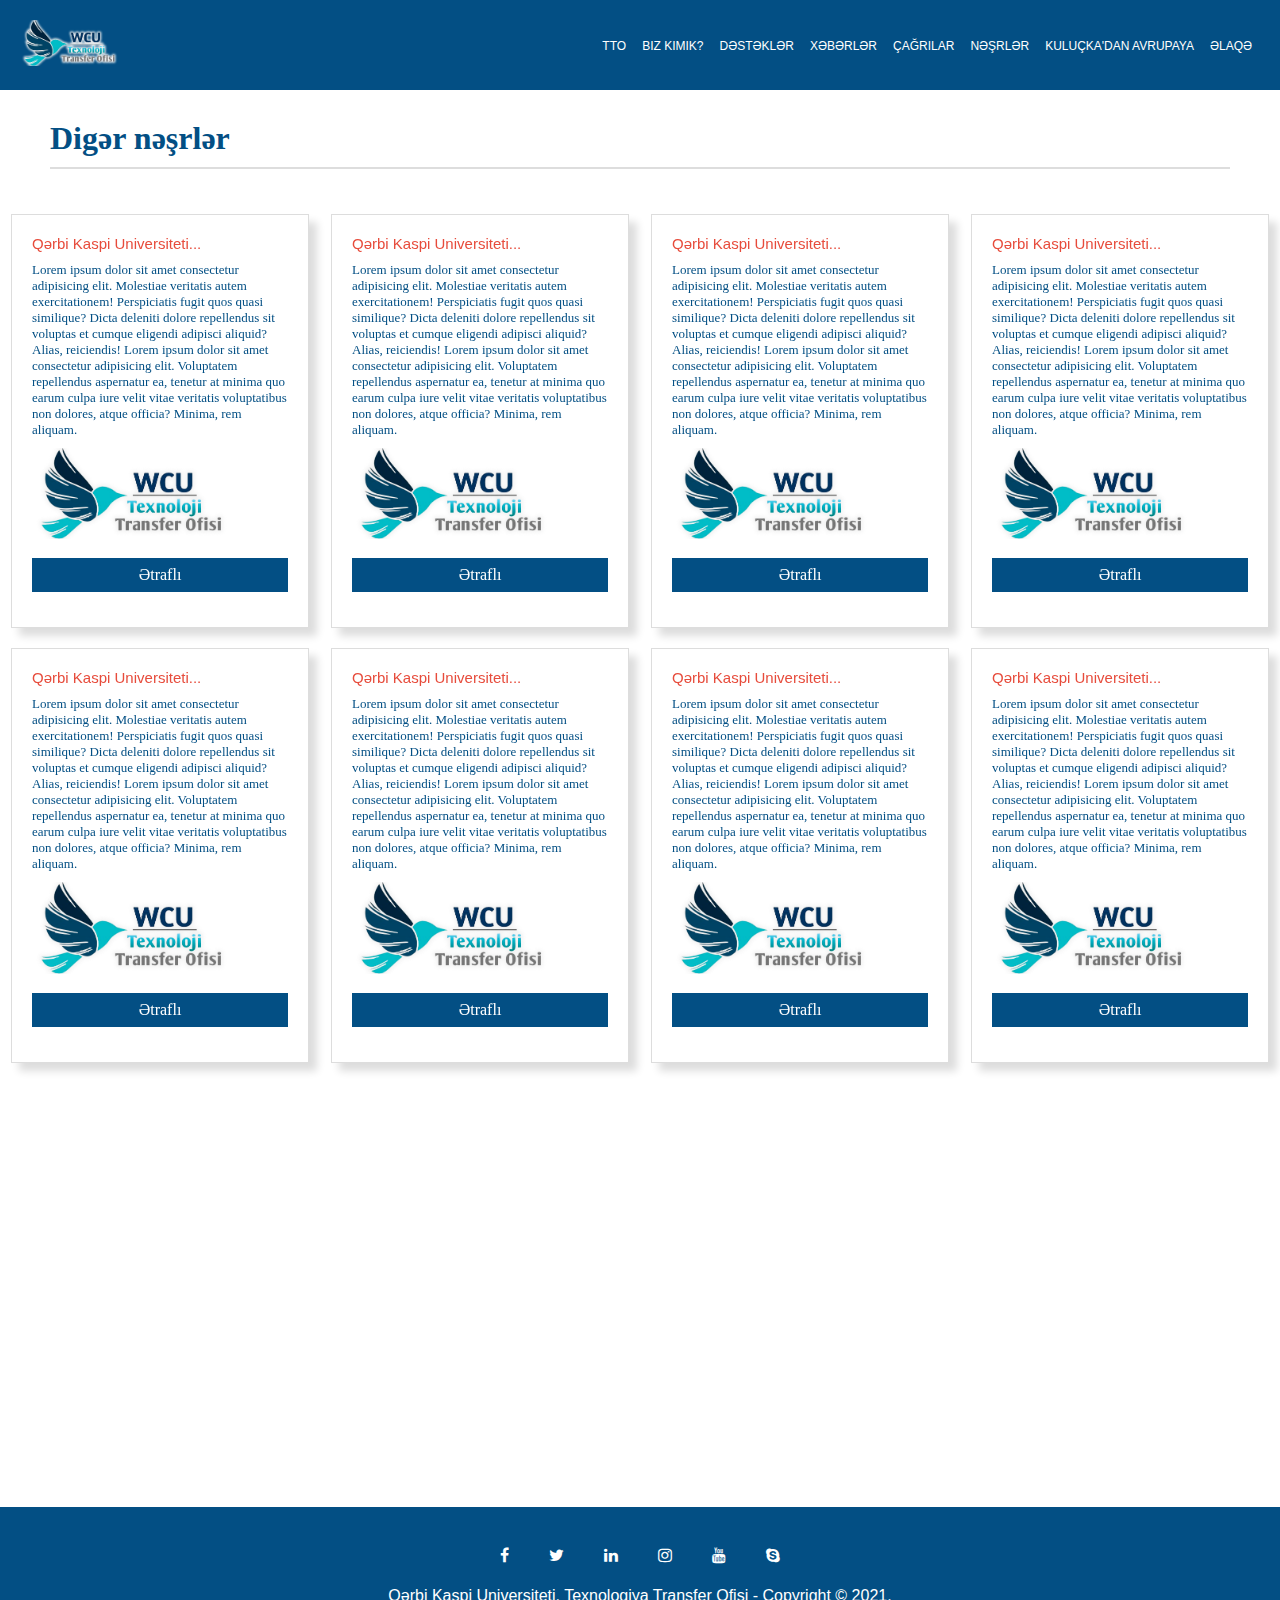
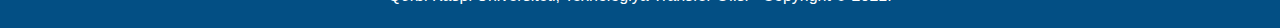
<file: tto/diger-nesrler.html>
<!DOCTYPE html>
<html lang="en">

<head>
    <meta charset="UTF-8">
    <meta http-equiv="X-UA-Compatible" content="IE=edge">
    <meta name="viewport" content="width=device-width, initial-scale=1.0">
    <link rel="stylesheet" href="assets/OwlCarousel2-2.3.4/dist/assets/owl.carousel.css">
    <link rel="stylesheet" href="assets/OwlCarousel2-2.3.4/dist/assets/owl.theme.default.css">
    <link rel="stylesheet" href="https://cdnjs.cloudflare.com/ajax/libs/font-awesome/4.7.0/css/font-awesome.min.css">
    <link href="https://unpkg.com/aos@2.3.1/dist/aos.css" rel="stylesheet">
    <link rel="stylesheet" href="assets/css/main.css">
    <link rel="stylesheet" href="assets/css/news.css">
    <link rel="icon" href="images/logoTTO2.png">
    <title>TTO</title>
</head>

<body>
    <header>
        <div class="container header">
            <div class="logo">
                <a href="index.html">
                    <img src="images/logoTTO2.png" alt="logo">
                </a>
            </div> <!-- .logo-->

            <div class="nav">
                    <ul class="nav-desktop">
                        <li class="dropdown">
                            <a class="nav-link" href="#">TTO</a>
                            <ul class="subMenu">
                                <li><a href="about.html">Haqqımızda</a></li>
                            <li><a href="komandamiz.html">Komandamız</a></li>
                            <li><a href="emekdaslar.html">Əməkdaşlıq</a></li>
                            <li><a href="meslehetciler.html">Akademik məsləhətçilər</a></li>
                            </ul>
                        </li>
                        <li class="dropdown">
                            <a class="nav-link" href="#">Biz kimik?</a>
                            <ul class="subMenu">
                                <li><a href="communication.html">Korporativ rabitə</a></li>
                                <li><a href="support.html">Layihə Dəstəyi</a></li>
                                <li><a href="emekdasliq.html">Universitet - Sənaye Əməkdaşlıq</a></li>
                                <li><a href="patent.html">Patent və lisenziyalaşdırma</a></li>
                                <li><a href="#">Sahibkarlıq və İnkubasiya Mərkəzi</a></li>
                            </ul>
                        </li>
                        <li><a class="nav-link" href="#">Dəstəklər</a></li>
                        <li><a class="nav-link" href="news.html">Xəbərlər</a></li>
                        <li><a class="nav-link" href="cagrilar.html">ÇAĞRILAR</a></li>
                        <li class="dropdown">
                            <a class="nav-link" href="#">NƏŞRLƏR</a>
                            <ul class="subMenu">
                                <li><a href="gazetto.html">Gazetto</a></li>
                                <li><a href="gazetto-bulten.html">Gazetto E-Bülten</a></li>
                                <li><a href="diger-nesrler.html">Digər nəşrlər</a></li>
                            </ul>
                        </li>
                        <li><a class="nav-link" href="#"> KULUÇKA'DAN AVRUPAYA</a></li>
                        <li><a class="nav-link" href="contact.html">Əlaqə</a></li>
                    </ul>
            </div> <!-- .nav-->

            <div class="hamburger">
                <span class="bar"></span>
                <span class="bar"></span>
                <span class="bar"></span>
            </div><!-- .hamburger-->
        </div>
    </header>
    <div class="main-head">
        <h1>Digər nəşrlər</h1>
    </div>
    <main>
      <div class="boxs">
        <div class="item" data-aos="fade-up" data-aos-offset="100">
            <div class="box-head">Qərbi Kaspi Universiteti...</div>

            <div class="box-content">
                Lorem ipsum dolor sit amet consectetur adipisicing elit. Molestiae veritatis autem exercitationem!
                Perspiciatis fugit quos quasi similique? Dicta deleniti dolore repellendus sit voluptas et cumque
                eligendi adipisci aliquid? Alias, reiciendis! Lorem ipsum dolor sit amet consectetur adipisicing
                elit. Voluptatem repellendus aspernatur ea, tenetur at minima quo earum culpa iure velit vitae
                veritatis voluptatibus non dolores, atque officia? Minima, rem aliquam.
            </div>

            <div class="box-img">
                <img src="images/logoTTO2.png" alt="">
            </div>

            <div class="more"><a class="more-btn" href="#">Ətraflı</a></div>
        </div>

        <div class="item" data-aos="fade-up" data-aos-offset="100">
            <div class="box-head">Qərbi Kaspi Universiteti...</div>

            <div class="box-content">
                Lorem ipsum dolor sit amet consectetur adipisicing elit. Molestiae veritatis autem exercitationem!
                Perspiciatis fugit quos quasi similique? Dicta deleniti dolore repellendus sit voluptas et cumque
                eligendi adipisci aliquid? Alias, reiciendis! Lorem ipsum dolor sit amet consectetur adipisicing
                elit. Voluptatem repellendus aspernatur ea, tenetur at minima quo earum culpa iure velit vitae
                veritatis voluptatibus non dolores, atque officia? Minima, rem aliquam.
            </div>

            <div class="box-img">
                <img src="images/logoTTO2.png" alt="">
            </div>

            <div class="more"><a class="more-btn" href="#">Ətraflı</a></div>
        </div>
        <div class="item" data-aos="fade-up" data-aos-offset="100">
            <div class="box-head">Qərbi Kaspi Universiteti...</div>

            <div class="box-content">
                Lorem ipsum dolor sit amet consectetur adipisicing elit. Molestiae veritatis autem exercitationem!
                Perspiciatis fugit quos quasi similique? Dicta deleniti dolore repellendus sit voluptas et cumque
                eligendi adipisci aliquid? Alias, reiciendis! Lorem ipsum dolor sit amet consectetur adipisicing
                elit. Voluptatem repellendus aspernatur ea, tenetur at minima quo earum culpa iure velit vitae
                veritatis voluptatibus non dolores, atque officia? Minima, rem aliquam.
            </div>

            <div class="box-img">
                <img src="images/logoTTO2.png" alt="">
            </div>

            <div class="more"><a class="more-btn" href="#">Ətraflı</a></div>
        </div>

        <div class="item" data-aos="fade-up" data-aos-offset="100">
            <div class="box-head">Qərbi Kaspi Universiteti...</div>

            <div class="box-content">
                Lorem ipsum dolor sit amet consectetur adipisicing elit. Molestiae veritatis autem exercitationem!
                Perspiciatis fugit quos quasi similique? Dicta deleniti dolore repellendus sit voluptas et cumque
                eligendi adipisci aliquid? Alias, reiciendis! Lorem ipsum dolor sit amet consectetur adipisicing
                elit. Voluptatem repellendus aspernatur ea, tenetur at minima quo earum culpa iure velit vitae
                veritatis voluptatibus non dolores, atque officia? Minima, rem aliquam.
            </div>

            <div class="box-img">
                <img src="images/logoTTO2.png" alt="">
            </div>

            <div class="more"><a class="more-btn" href="#">Ətraflı</a></div>
        </div>
      </div>
      <div class="boxs">
        <div class="item" data-aos="fade-up" data-aos-offset="100">
            <div class="box-head">Qərbi Kaspi Universiteti...</div>

            <div class="box-content">
                Lorem ipsum dolor sit amet consectetur adipisicing elit. Molestiae veritatis autem exercitationem!
                Perspiciatis fugit quos quasi similique? Dicta deleniti dolore repellendus sit voluptas et cumque
                eligendi adipisci aliquid? Alias, reiciendis! Lorem ipsum dolor sit amet consectetur adipisicing
                elit. Voluptatem repellendus aspernatur ea, tenetur at minima quo earum culpa iure velit vitae
                veritatis voluptatibus non dolores, atque officia? Minima, rem aliquam.
            </div>

            <div class="box-img">
                <img src="images/logoTTO2.png" alt="">
            </div>

            <div class="more"><a class="more-btn" href="#">Ətraflı</a></div>
        </div>

        <div class="item" data-aos="fade-up" data-aos-offset="100">
            <div class="box-head">Qərbi Kaspi Universiteti...</div>

            <div class="box-content">
                Lorem ipsum dolor sit amet consectetur adipisicing elit. Molestiae veritatis autem exercitationem!
                Perspiciatis fugit quos quasi similique? Dicta deleniti dolore repellendus sit voluptas et cumque
                eligendi adipisci aliquid? Alias, reiciendis! Lorem ipsum dolor sit amet consectetur adipisicing
                elit. Voluptatem repellendus aspernatur ea, tenetur at minima quo earum culpa iure velit vitae
                veritatis voluptatibus non dolores, atque officia? Minima, rem aliquam.
            </div>

            <div class="box-img">
                <img src="images/logoTTO2.png" alt="">
            </div>

            <div class="more"><a class="more-btn" href="#">Ətraflı</a></div>
        </div>
        <div class="item" data-aos="fade-up" data-aos-offset="100">
            <div class="box-head">Qərbi Kaspi Universiteti...</div>

            <div class="box-content">
                Lorem ipsum dolor sit amet consectetur adipisicing elit. Molestiae veritatis autem exercitationem!
                Perspiciatis fugit quos quasi similique? Dicta deleniti dolore repellendus sit voluptas et cumque
                eligendi adipisci aliquid? Alias, reiciendis! Lorem ipsum dolor sit amet consectetur adipisicing
                elit. Voluptatem repellendus aspernatur ea, tenetur at minima quo earum culpa iure velit vitae
                veritatis voluptatibus non dolores, atque officia? Minima, rem aliquam.
            </div>

            <div class="box-img">
                <img src="images/logoTTO2.png" alt="">
            </div>

            <div class="more"><a class="more-btn" href="#">Ətraflı</a></div>
        </div>

        <div class="item" data-aos="fade-up" data-aos-offset="100">
            <div class="box-head">Qərbi Kaspi Universiteti...</div>

            <div class="box-content">
                Lorem ipsum dolor sit amet consectetur adipisicing elit. Molestiae veritatis autem exercitationem!
                Perspiciatis fugit quos quasi similique? Dicta deleniti dolore repellendus sit voluptas et cumque
                eligendi adipisci aliquid? Alias, reiciendis! Lorem ipsum dolor sit amet consectetur adipisicing
                elit. Voluptatem repellendus aspernatur ea, tenetur at minima quo earum culpa iure velit vitae
                veritatis voluptatibus non dolores, atque officia? Minima, rem aliquam.
            </div>

            <div class="box-img">
                <img src="images/logoTTO2.png" alt="">
            </div>

            <div class="more"><a class="more-btn" href="#">Ətraflı</a></div>
        </div>
      </div>
      <div class="boxs">
        <div class="item" data-aos="fade-up" data-aos-offset="100">
            <div class="box-head">Qərbi Kaspi Universiteti...</div>

            <div class="box-content">
                Lorem ipsum dolor sit amet consectetur adipisicing elit. Molestiae veritatis autem exercitationem!
                Perspiciatis fugit quos quasi similique? Dicta deleniti dolore repellendus sit voluptas et cumque
                eligendi adipisci aliquid? Alias, reiciendis! Lorem ipsum dolor sit amet consectetur adipisicing
                elit. Voluptatem repellendus aspernatur ea, tenetur at minima quo earum culpa iure velit vitae
                veritatis voluptatibus non dolores, atque officia? Minima, rem aliquam.
            </div>

            <div class="box-img">
                <img src="images/logoTTO2.png" alt="">
            </div>

            <div class="more"><a class="more-btn" href="#">Ətraflı</a></div>
        </div>

        <div class="item" data-aos="fade-up" data-aos-offset="100">
            <div class="box-head">Qərbi Kaspi Universiteti...</div>

            <div class="box-content">
                Lorem ipsum dolor sit amet consectetur adipisicing elit. Molestiae veritatis autem exercitationem!
                Perspiciatis fugit quos quasi similique? Dicta deleniti dolore repellendus sit voluptas et cumque
                eligendi adipisci aliquid? Alias, reiciendis! Lorem ipsum dolor sit amet consectetur adipisicing
                elit. Voluptatem repellendus aspernatur ea, tenetur at minima quo earum culpa iure velit vitae
                veritatis voluptatibus non dolores, atque officia? Minima, rem aliquam.
            </div>

            <div class="box-img">
                <img src="images/logoTTO2.png" alt="">
            </div>

            <div class="more"><a class="more-btn" href="#">Ətraflı</a></div>
        </div>
        <div class="item" data-aos="fade-up" data-aos-offset="100">
            <div class="box-head">Qərbi Kaspi Universiteti...</div>

            <div class="box-content">
                Lorem ipsum dolor sit amet consectetur adipisicing elit. Molestiae veritatis autem exercitationem!
                Perspiciatis fugit quos quasi similique? Dicta deleniti dolore repellendus sit voluptas et cumque
                eligendi adipisci aliquid? Alias, reiciendis! Lorem ipsum dolor sit amet consectetur adipisicing
                elit. Voluptatem repellendus aspernatur ea, tenetur at minima quo earum culpa iure velit vitae
                veritatis voluptatibus non dolores, atque officia? Minima, rem aliquam.
            </div>

            <div class="box-img">
                <img src="images/logoTTO2.png" alt="">
            </div>

            <div class="more"><a class="more-btn" href="#">Ətraflı</a></div>
        </div>

        <div class="item" data-aos="fade-up" data-aos-offset="100">
            <div class="box-head">Qərbi Kaspi Universiteti...</div>

            <div class="box-content">
                Lorem ipsum dolor sit amet consectetur adipisicing elit. Molestiae veritatis autem exercitationem!
                Perspiciatis fugit quos quasi similique? Dicta deleniti dolore repellendus sit voluptas et cumque
                eligendi adipisci aliquid? Alias, reiciendis! Lorem ipsum dolor sit amet consectetur adipisicing
                elit. Voluptatem repellendus aspernatur ea, tenetur at minima quo earum culpa iure velit vitae
                veritatis voluptatibus non dolores, atque officia? Minima, rem aliquam.
            </div>

            <div class="box-img">
                <img src="images/logoTTO2.png" alt="">
            </div>

            <div class="more"><a class="more-btn" href="#">Ətraflı</a></div>
        </div>
      </div>
    </main>
    

    <footer>
        
        <ul class="sosial-media">
            <li>
                <a href="#" class="fa fa-facebook"> </a>
            </li>
            <li>
                <a href="#" class="fa fa-twitter"> </a>
            </li>
            <li>
                <a href="#" class="fa fa-linkedin"> </a>
            </li>
            <li>
                <a href="#" class="fa fa-instagram"> </a>
            </li>
            <li>
                <a href="#" class="fa fa-youtube"> </a>
            </li>
            <li>
                <a href="#" class="fa fa-skype"> </a>
            </li>
        </ul>
        <p>Qərbi Kaspi Universiteti, Texnologiya Transfer Ofisi - Copyright © 2021.</p>
    </footer>

    <script src="assets/jquery/main.js"></script>
    <script src="https://unpkg.com/aos@2.3.1/dist/aos.js"></script>
    <script src="assets/OwlCarousel2-2.3.4/dist/owl.carousel.js"></script>
    <script src="assets/js/navbar.js"></script>
    <script src="assets/js/main.js"></script>

</body>

</html>
</file>
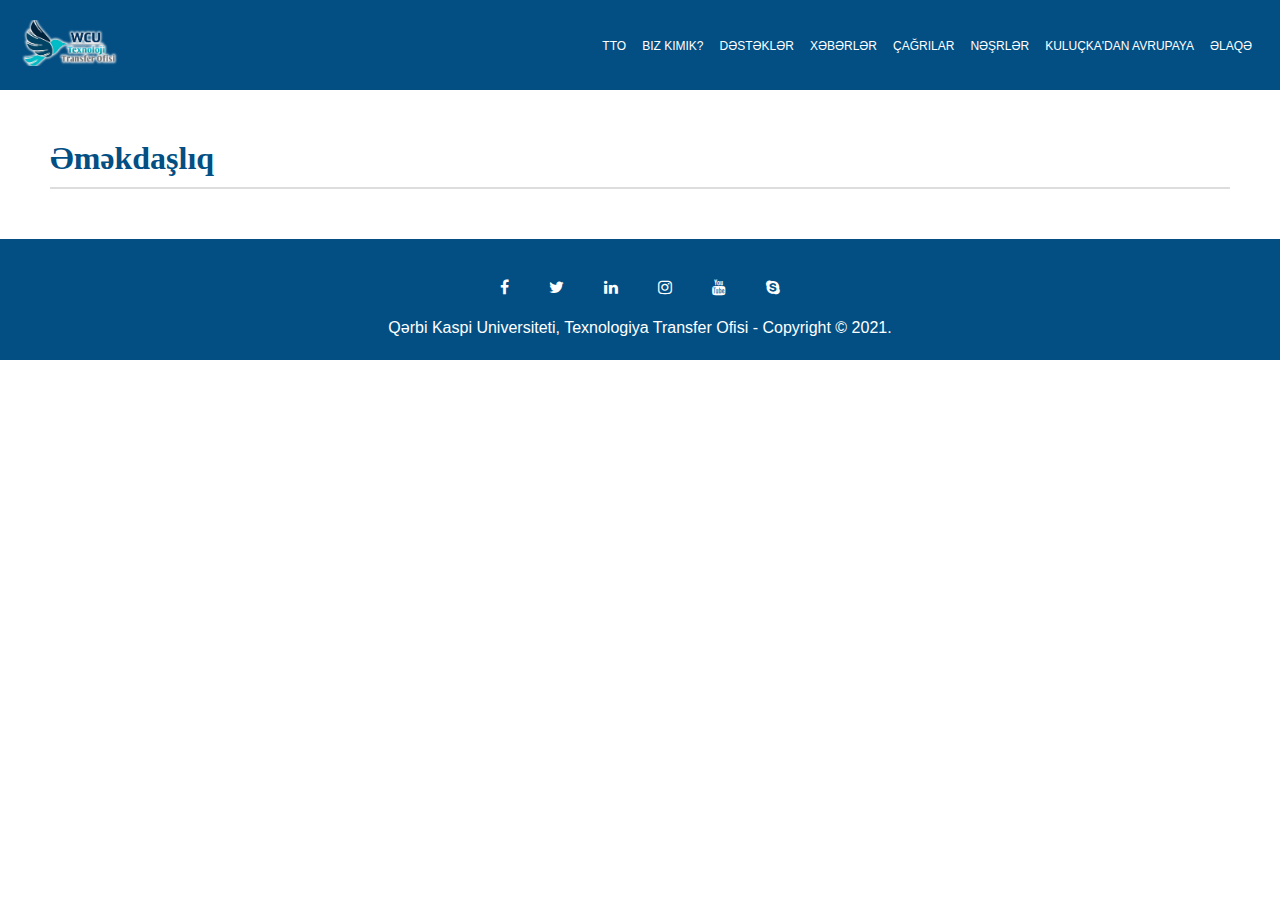
<file: tto/emekdaslar.html>
<!DOCTYPE html>
<html lang="en">

<head>
    <meta charset="UTF-8">
    <meta http-equiv="X-UA-Compatible" content="IE=edge">
    <meta name="viewport" content="width=device-width, initial-scale=1.0">
    <link rel="stylesheet" href="assets/OwlCarousel2-2.3.4/dist/assets/owl.carousel.css">
    <link rel="stylesheet" href="assets/OwlCarousel2-2.3.4/dist/assets/owl.theme.default.css">
    <link rel="stylesheet" href="https://cdnjs.cloudflare.com/ajax/libs/font-awesome/4.7.0/css/font-awesome.min.css">
    <link href="https://unpkg.com/aos@2.3.1/dist/aos.css" rel="stylesheet">
    <link rel="stylesheet" href="assets/css/main.css">
    <link rel="stylesheet" href="assets/css/contact.css">
    <link rel="icon" href="images/logoTTO2.png">
    <title>TTO</title>
</head>

<body>
    <header style="position: relative;">
        <div class="container header">
            <div class="logo">
                <a href="index.html">
                    <img src="images/logoTTO2.png" alt="logo">
                </a>
            </div> <!-- .logo-->

            <div class="nav">
                <ul class="nav-desktop">
                    <li class="dropdown">
                        <a class="nav-link" href="#">TTO</a>
                        <ul class="subMenu">
                            <li><a href="about.html">Haqqımızda</a></li>
                            <li><a href="komandamiz.html">Komandamız</a></li>
                            <li><a href="emekdaslar.html">Əməkdaşlıq</a></li>
                            <li><a href="meslehetciler.html">Akademik məsləhətçilər</a></li>
                        </ul>
                    </li>
                    <li class="dropdown">
                        <a class="nav-link" href="#">Biz kimik?</a>
                        <ul class="subMenu">
                            <li><a href="communication.html">Korporativ rabitə</a></li>
                            <li><a href="support.html">Layihə Dəstəyi</a></li>
                            <li><a href="emekdasliq.html">Universitet - Sənaye Əməkdaşlıq</a></li>
                            <li><a href="patent.html">Patent və lisenziyalaşdırma</a></li>
                            <li><a href="#">Sahibkarlıq və İnkubasiya Mərkəzi</a></li>
                        </ul>
                    </li>
                    <li><a class="nav-link" href="#">Dəstəklər</a></li>
                    <li><a class="nav-link" href="news.html">Xəbərlər</a></li>
                    <li><a class="nav-link" href="cagrilar.html">ÇAĞRILAR</a></li>
                    <li class="dropdown">
                        <a class="nav-link" href="#">NƏŞRLƏR</a>
                        <ul class="subMenu">
                            <li><a href="gazetto.html">Gazetto</a></li>
                            <li><a href="gazetto-bulten.html">Gazetto E-Bülten</a></li>
                            <li><a href="diger-nesrler.html">Digər nəşrlər</a></li>
                        </ul>
                    </li>
                    <li><a class="nav-link" href="#"> KULUÇKA'DAN AVRUPAYA</a></li>
                    <li><a class="nav-link" href="contact.html">Əlaqə</a></li>
                </ul>
            </div> <!-- .nav-->

            <div class="hamburger">
                <span class="bar"></span>
                <span class="bar"></span>
                <span class="bar"></span>
            </div><!-- .hamburger-->
        </div>
    </header>

    <div class="main-head">
        <h1>Əməkdaşlıq</h1>
    </div>

   

    <footer class="about-footer">

        <ul class="sosial-media">
            <li>
                <a href="#" class="fa fa-facebook"> </a>
            </li>
            <li>
                <a href="#" class="fa fa-twitter"> </a>
            </li>
            <li>
                <a href="#" class="fa fa-linkedin"> </a>
            </li>
            <li>
                <a href="#" class="fa fa-instagram"> </a>
            </li>
            <li>
                <a href="#" class="fa fa-youtube"> </a>
            </li>
            <li>
                <a href="#" class="fa fa-skype"> </a>
            </li>
        </ul>
        <p>Qərbi Kaspi Universiteti, Texnologiya Transfer Ofisi - Copyright © 2021.</p>
    </footer>

    <script src="assets/jquery/main.js"></script>
    <script src="https://unpkg.com/aos@2.3.1/dist/aos.js"></script>
    <script src="assets/OwlCarousel2-2.3.4/dist/owl.carousel.js"></script>
    <script src="assets/js/navbar.js"></script>
    <script src="assets/js/main.js"></script>

</body>

</html>
</file>
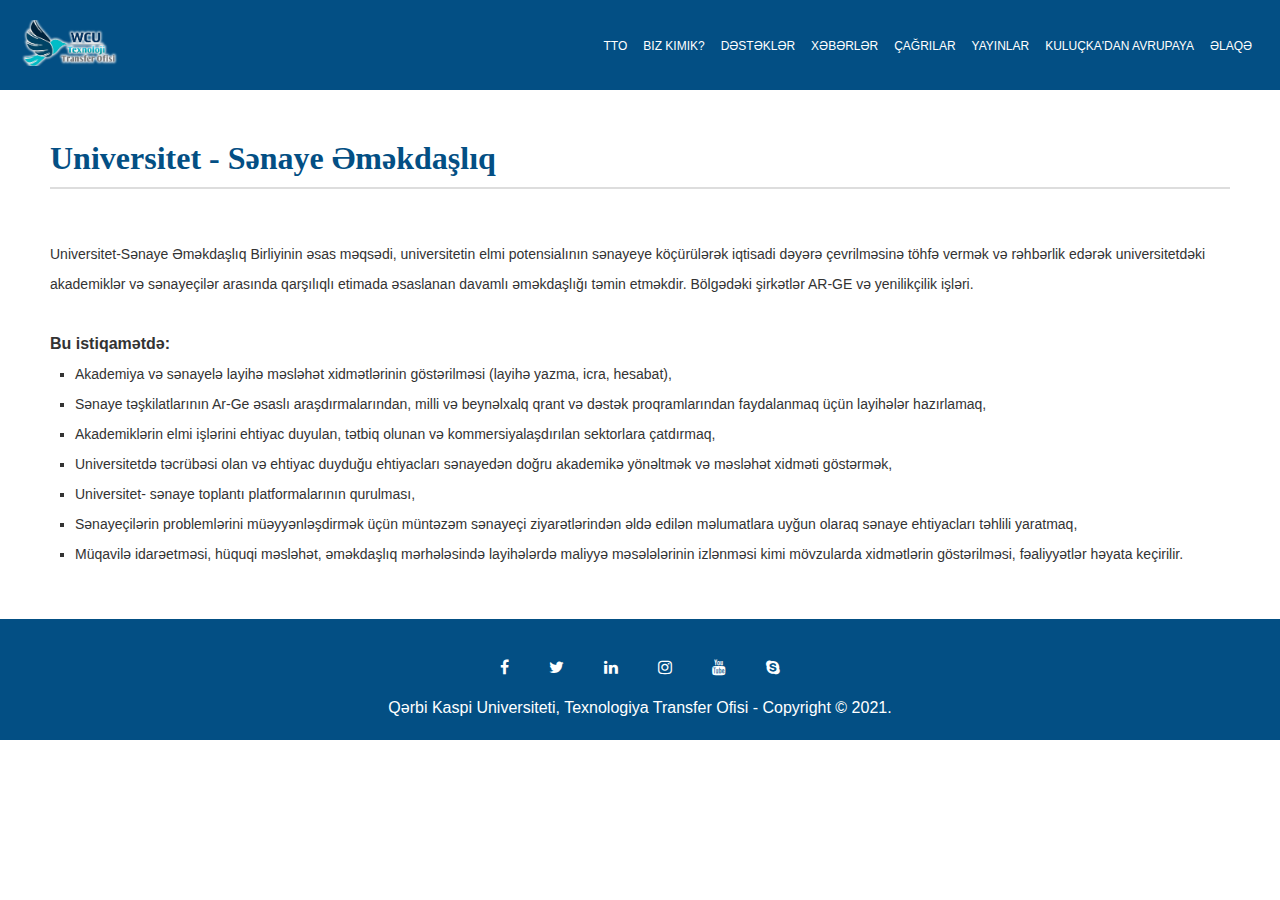
<file: tto/emekdasliq.html>
<!DOCTYPE html>
<html lang="en">

<head>
    <meta charset="UTF-8">
    <meta http-equiv="X-UA-Compatible" content="IE=edge">
    <meta name="viewport" content="width=device-width, initial-scale=1.0">
    <link rel="stylesheet" href="assets/OwlCarousel2-2.3.4/dist/assets/owl.carousel.css">
    <link rel="stylesheet" href="assets/OwlCarousel2-2.3.4/dist/assets/owl.theme.default.css">
    <link rel="stylesheet" href="https://cdnjs.cloudflare.com/ajax/libs/font-awesome/4.7.0/css/font-awesome.min.css">
    <link href="https://unpkg.com/aos@2.3.1/dist/aos.css" rel="stylesheet">
    <link rel="stylesheet" href="assets/css/main.css">
    <link rel="stylesheet" href="assets/css/contact.css">
    <link rel="icon" href="images/logoTTO2.png">
    <title>TTO</title>
</head>

<body>
    <header style="position: relative;">
        <div class="container header">
            <div class="logo">
                <a href="index.html">
                    <img src="images/logoTTO2.png" alt="logo">
                </a>
            </div> <!-- .logo-->

            <div class="nav">
                <ul class="nav-desktop">
                    <li class="dropdown">
                        <a class="nav-link" href="#">TTO</a>
                        <ul class="subMenu">
                            <li><a href="about.html">Haqqımızda</a></li>
                            <li><a href="komandamiz.html">Komandamız</a></li>
                            <li><a href="emekdaslar.html">Əməkdaşlıq</a></li>
                            <li><a href="meslehetciler.html">Akademik məsləhətçilər</a></li>
                        </ul>
                    </li>
                    <li class="dropdown">
                        <a class="nav-link" href="#">Biz kimik?</a>
                        <ul class="subMenu">
                            <li><a href="communication.html">Korporativ rabitə</a></li>
                            <li><a href="support.html">Layihə Dəstəyi</a></li>
                            <li><a href="emekdasliq.html">Universitet - Sənaye Əməkdaşlıq</a></li>
                            <li><a href="patent.html">Patent və lisenziyalaşdırma</a></li>
                            <li><a href="#">Sahibkarlıq və İnkubasiya Mərkəzi</a></li>
                        </ul>
                    </li>
                    <li><a class="nav-link" href="#">Dəstəklər</a></li>
                    <li><a class="nav-link" href="news.html">Xəbərlər</a></li>
                    <li><a class="nav-link" href="cagrilar.html">ÇAĞRILAR</a></li>
                    <li class="dropdown">
                        <a class="nav-link" href="#">YAYINLAR</a>
                        <ul class="subMenu">
                            <li><a href="#">Gazetto</a></li>
                            <li><a href="#">Gazetto E-Bülten</a></li>
                            <li><a href="#">Digər nəşrlər</a></li>
                        </ul>
                    </li>
                    <li><a class="nav-link" href="#"> KULUÇKA'DAN AVRUPAYA</a></li>
                    <li><a class="nav-link" href="contact.html">Əlaqə</a></li>
                </ul>
            </div> <!-- .nav-->

            <div class="hamburger">
                <span class="bar"></span>
                <span class="bar"></span>
                <span class="bar"></span>
            </div><!-- .hamburger-->
        </div>
    </header>

    <div class="main-head">
        <h1>Universitet - Sənaye Əməkdaşlıq</h1>
    </div>

    <div class="contact-info about">
        <p>Universitet-Sənaye Əməkdaşlıq Birliyinin əsas məqsədi, universitetin elmi potensialının sənayeye köçürülərək iqtisadi dəyərə çevrilməsinə töhfə vermək və rəhbərlik edərək universitetdəki akademiklər və sənayeçilər arasında qarşılıqlı etimada əsaslanan davamlı əməkdaşlığı təmin etməkdir. Bölgədəki şirkətlər AR-GE və yenilikçilik işləri. </p>
        <br>
        <p><strong>Bu istiqamətdə:</strong></p>

        <ul class="com-list">
           <li>Akademiya və sənayelə layihə məsləhət xidmətlərinin göstərilməsi (layihə yazma, icra, hesabat),</li>
           <li>Sənaye təşkilatlarının Ar-Ge əsaslı araşdırmalarından, milli və beynəlxalq qrant və dəstək proqramlarından faydalanmaq üçün layihələr hazırlamaq,</li>
           <li>Akademiklərin elmi işlərini ehtiyac duyulan, tətbiq olunan və kommersiyalaşdırılan sektorlara çatdırmaq,</li>
           <li> Universitetdə təcrübəsi olan və ehtiyac duyduğu ehtiyacları sənayedən doğru akademikə yönəltmək və məsləhət xidməti göstərmək,</li>
           <li>Universitet- sənaye toplantı platformalarının qurulması,</li>
           <li>Sənayeçilərin problemlərini müəyyənləşdirmək üçün müntəzəm sənayeçi ziyarətlərindən əldə edilən məlumatlara uyğun olaraq sənaye ehtiyacları təhlili yaratmaq,</li>
           <li>Müqavilə idarəetməsi, hüquqi məsləhət, əməkdaşlıq mərhələsində layihələrdə maliyyə məsələlərinin izlənməsi kimi mövzularda xidmətlərin göstərilməsi,
fəaliyyətlər həyata keçirilir.</li>
        </ul>

    </div>


    <footer class="about-footer">

        <ul class="sosial-media">
            <li>
                <a href="#" class="fa fa-facebook"> </a>
            </li>
            <li>
                <a href="#" class="fa fa-twitter"> </a>
            </li>
            <li>
                <a href="#" class="fa fa-linkedin"> </a>
            </li>
            <li>
                <a href="#" class="fa fa-instagram"> </a>
            </li>
            <li>
                <a href="#" class="fa fa-youtube"> </a>
            </li>
            <li>
                <a href="#" class="fa fa-skype"> </a>
            </li>
        </ul>
        <p>Qərbi Kaspi Universiteti, Texnologiya Transfer Ofisi - Copyright © 2021.</p>
    </footer>

    <script src="assets/jquery/main.js"></script>
    <script src="https://unpkg.com/aos@2.3.1/dist/aos.js"></script>
    <script src="assets/OwlCarousel2-2.3.4/dist/owl.carousel.js"></script>
    <script src="assets/js/navbar.js"></script>
    <script src="assets/js/main.js"></script>

</body>

</html>
</file>
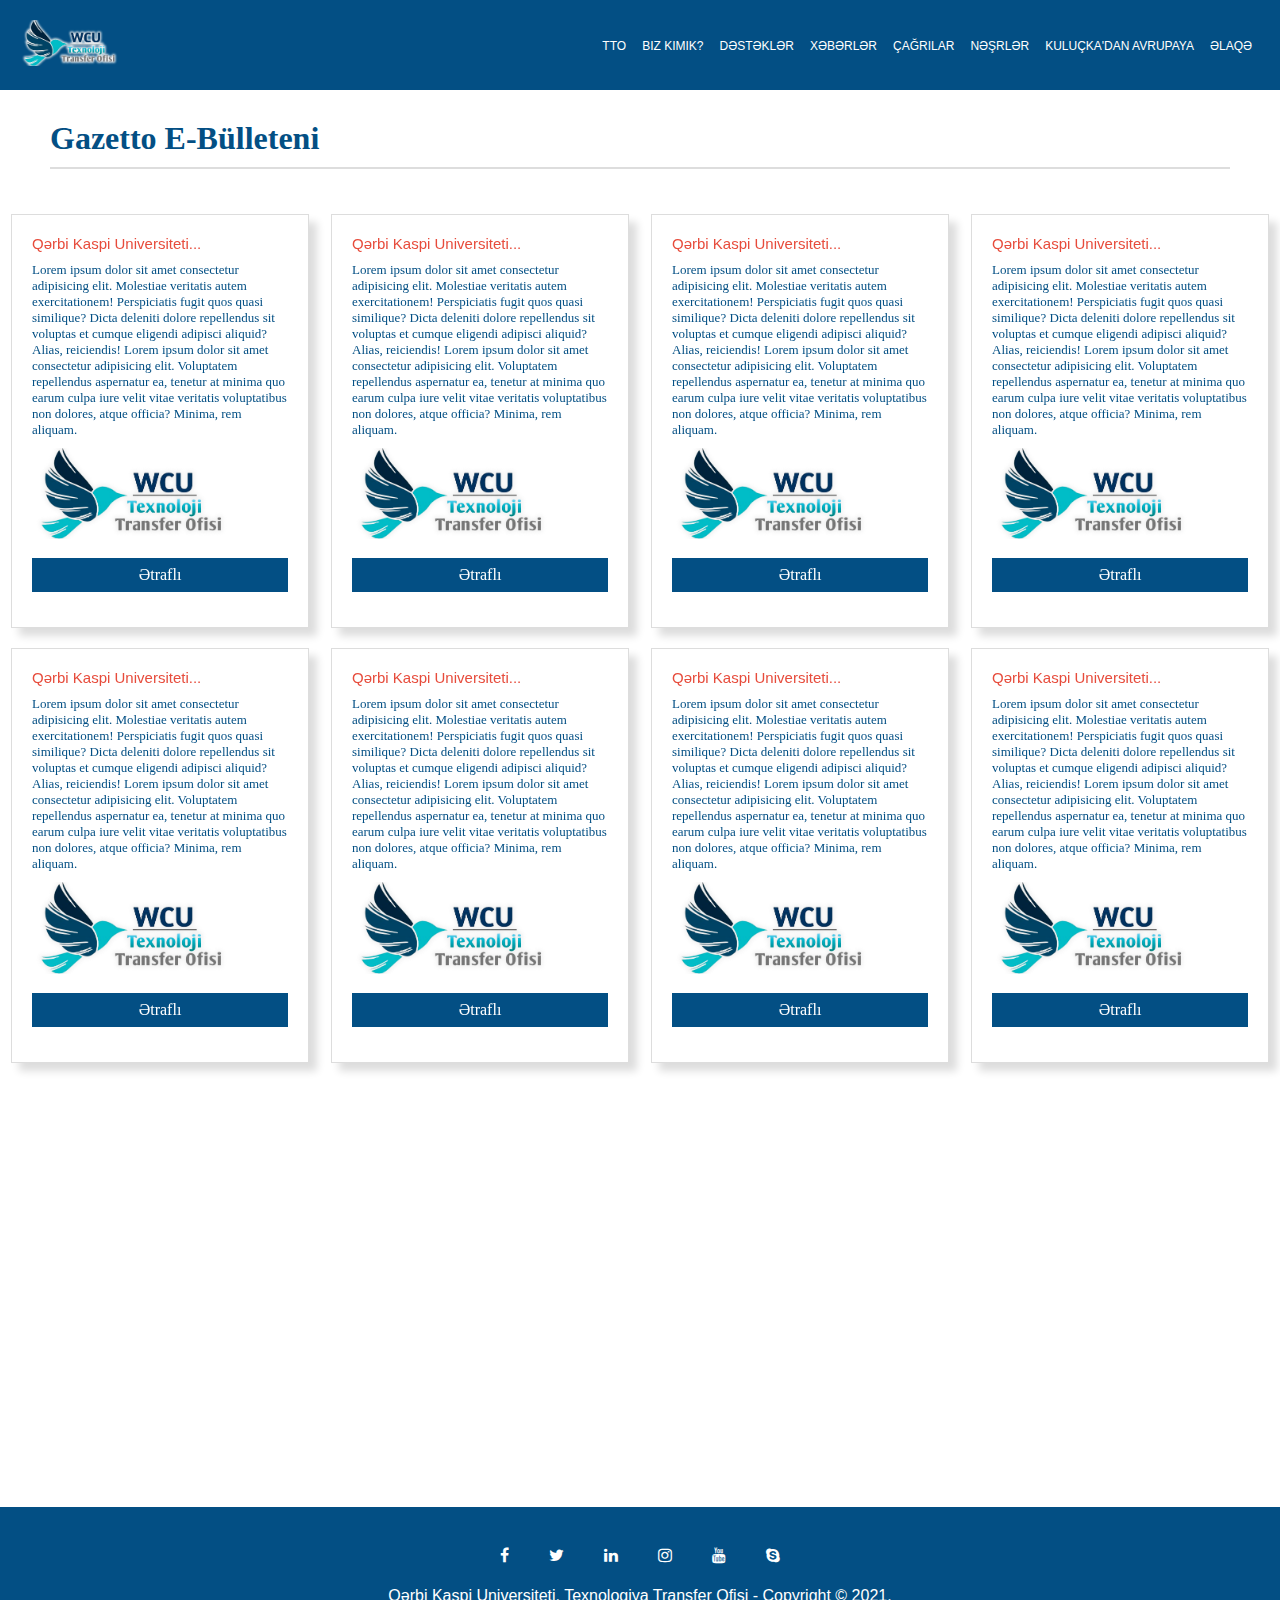
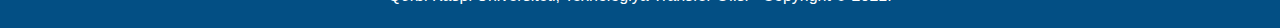
<file: tto/gazetto-bulten.html>
<!DOCTYPE html>
<html lang="en">

<head>
    <meta charset="UTF-8">
    <meta http-equiv="X-UA-Compatible" content="IE=edge">
    <meta name="viewport" content="width=device-width, initial-scale=1.0">
    <link rel="stylesheet" href="assets/OwlCarousel2-2.3.4/dist/assets/owl.carousel.css">
    <link rel="stylesheet" href="assets/OwlCarousel2-2.3.4/dist/assets/owl.theme.default.css">
    <link rel="stylesheet" href="https://cdnjs.cloudflare.com/ajax/libs/font-awesome/4.7.0/css/font-awesome.min.css">
    <link href="https://unpkg.com/aos@2.3.1/dist/aos.css" rel="stylesheet">
    <link rel="stylesheet" href="assets/css/main.css">
    <link rel="stylesheet" href="assets/css/news.css">
    <link rel="icon" href="images/logoTTO2.png">
    <title>TTO</title>
</head>

<body>
    <header>
        <div class="container header">
            <div class="logo">
                <a href="index.html">
                    <img src="images/logoTTO2.png" alt="logo">
                </a>
            </div> <!-- .logo-->

            <div class="nav">
                    <ul class="nav-desktop">
                        <li class="dropdown">
                            <a class="nav-link" href="#">TTO</a>
                            <ul class="subMenu">
                                <li><a href="about.html">Haqqımızda</a></li>
                                <li><a href="komandamiz.html">Komandamız</a></li>
                                <li><a href="emekdaslar.html">Əməkdaşlıq</a></li>
                                <li><a href="meslehetciler.html">Akademik məsləhətçilər</a></li>
                            </ul>
                        </li>
                        <li class="dropdown">
                            <a class="nav-link" href="#">Biz kimik?</a>
                            <ul class="subMenu">
                                <li><a href="communication.html">Korporativ rabitə</a></li>
                                <li><a href="support.html">Layihə Dəstəyi</a></li>
                                <li><a href="emekdasliq.html">Universitet - Sənaye Əməkdaşlıq</a></li>
                                <li><a href="patent.html">Patent və lisenziyalaşdırma</a></li>
                                <li><a href="#">Sahibkarlıq və İnkubasiya Mərkəzi</a></li>
                            </ul>
                        </li>
                        <li><a class="nav-link" href="#">Dəstəklər</a></li>
                        <li><a class="nav-link" href="news.html">Xəbərlər</a></li>
                        <li><a class="nav-link" href="cagrilar.html">ÇAĞRILAR</a></li>
                        <li class="dropdown">
                            <a class="nav-link" href="#">NƏŞRLƏR</a>
                            <ul class="subMenu">
                                <li><a href="gazetto.html">Gazetto</a></li>
                                <li><a href="gazetto-bulten.html">Gazetto E-Bülten</a></li>
                                <li><a href="diger-nesrler.html">Digər nəşrlər</a></li>
                            </ul>
                        </li>
                        <li><a class="nav-link" href="#"> KULUÇKA'DAN AVRUPAYA</a></li>
                        <li><a class="nav-link" href="contact.html">Əlaqə</a></li>
                    </ul>
            </div> <!-- .nav-->

            <div class="hamburger">
                <span class="bar"></span>
                <span class="bar"></span>
                <span class="bar"></span>
            </div><!-- .hamburger-->
        </div>
    </header>
    <div class="main-head">
        <h1>Gazetto E-Bülleteni</h1>
    </div>
    <main>
      <div class="boxs">
        <div class="item" data-aos="fade-up" data-aos-offset="100">
            <div class="box-head">Qərbi Kaspi Universiteti...</div>

            <div class="box-content">
                Lorem ipsum dolor sit amet consectetur adipisicing elit. Molestiae veritatis autem exercitationem!
                Perspiciatis fugit quos quasi similique? Dicta deleniti dolore repellendus sit voluptas et cumque
                eligendi adipisci aliquid? Alias, reiciendis! Lorem ipsum dolor sit amet consectetur adipisicing
                elit. Voluptatem repellendus aspernatur ea, tenetur at minima quo earum culpa iure velit vitae
                veritatis voluptatibus non dolores, atque officia? Minima, rem aliquam.
            </div>

            <div class="box-img">
                <img src="images/logoTTO2.png" alt="">
            </div>

            <div class="more"><a class="more-btn" href="#">Ətraflı</a></div>
        </div>

        <div class="item" data-aos="fade-up" data-aos-offset="100">
            <div class="box-head">Qərbi Kaspi Universiteti...</div>

            <div class="box-content">
                Lorem ipsum dolor sit amet consectetur adipisicing elit. Molestiae veritatis autem exercitationem!
                Perspiciatis fugit quos quasi similique? Dicta deleniti dolore repellendus sit voluptas et cumque
                eligendi adipisci aliquid? Alias, reiciendis! Lorem ipsum dolor sit amet consectetur adipisicing
                elit. Voluptatem repellendus aspernatur ea, tenetur at minima quo earum culpa iure velit vitae
                veritatis voluptatibus non dolores, atque officia? Minima, rem aliquam.
            </div>

            <div class="box-img">
                <img src="images/logoTTO2.png" alt="">
            </div>

            <div class="more"><a class="more-btn" href="#">Ətraflı</a></div>
        </div>
        <div class="item" data-aos="fade-up" data-aos-offset="100">
            <div class="box-head">Qərbi Kaspi Universiteti...</div>

            <div class="box-content">
                Lorem ipsum dolor sit amet consectetur adipisicing elit. Molestiae veritatis autem exercitationem!
                Perspiciatis fugit quos quasi similique? Dicta deleniti dolore repellendus sit voluptas et cumque
                eligendi adipisci aliquid? Alias, reiciendis! Lorem ipsum dolor sit amet consectetur adipisicing
                elit. Voluptatem repellendus aspernatur ea, tenetur at minima quo earum culpa iure velit vitae
                veritatis voluptatibus non dolores, atque officia? Minima, rem aliquam.
            </div>

            <div class="box-img">
                <img src="images/logoTTO2.png" alt="">
            </div>

            <div class="more"><a class="more-btn" href="#">Ətraflı</a></div>
        </div>

        <div class="item" data-aos="fade-up" data-aos-offset="100">
            <div class="box-head">Qərbi Kaspi Universiteti...</div>

            <div class="box-content">
                Lorem ipsum dolor sit amet consectetur adipisicing elit. Molestiae veritatis autem exercitationem!
                Perspiciatis fugit quos quasi similique? Dicta deleniti dolore repellendus sit voluptas et cumque
                eligendi adipisci aliquid? Alias, reiciendis! Lorem ipsum dolor sit amet consectetur adipisicing
                elit. Voluptatem repellendus aspernatur ea, tenetur at minima quo earum culpa iure velit vitae
                veritatis voluptatibus non dolores, atque officia? Minima, rem aliquam.
            </div>

            <div class="box-img">
                <img src="images/logoTTO2.png" alt="">
            </div>

            <div class="more"><a class="more-btn" href="#">Ətraflı</a></div>
        </div>
      </div>
      <div class="boxs">
        <div class="item" data-aos="fade-up" data-aos-offset="100">
            <div class="box-head">Qərbi Kaspi Universiteti...</div>

            <div class="box-content">
                Lorem ipsum dolor sit amet consectetur adipisicing elit. Molestiae veritatis autem exercitationem!
                Perspiciatis fugit quos quasi similique? Dicta deleniti dolore repellendus sit voluptas et cumque
                eligendi adipisci aliquid? Alias, reiciendis! Lorem ipsum dolor sit amet consectetur adipisicing
                elit. Voluptatem repellendus aspernatur ea, tenetur at minima quo earum culpa iure velit vitae
                veritatis voluptatibus non dolores, atque officia? Minima, rem aliquam.
            </div>

            <div class="box-img">
                <img src="images/logoTTO2.png" alt="">
            </div>

            <div class="more"><a class="more-btn" href="#">Ətraflı</a></div>
        </div>

        <div class="item" data-aos="fade-up" data-aos-offset="100">
            <div class="box-head">Qərbi Kaspi Universiteti...</div>

            <div class="box-content">
                Lorem ipsum dolor sit amet consectetur adipisicing elit. Molestiae veritatis autem exercitationem!
                Perspiciatis fugit quos quasi similique? Dicta deleniti dolore repellendus sit voluptas et cumque
                eligendi adipisci aliquid? Alias, reiciendis! Lorem ipsum dolor sit amet consectetur adipisicing
                elit. Voluptatem repellendus aspernatur ea, tenetur at minima quo earum culpa iure velit vitae
                veritatis voluptatibus non dolores, atque officia? Minima, rem aliquam.
            </div>

            <div class="box-img">
                <img src="images/logoTTO2.png" alt="">
            </div>

            <div class="more"><a class="more-btn" href="#">Ətraflı</a></div>
        </div>
        <div class="item" data-aos="fade-up" data-aos-offset="100">
            <div class="box-head">Qərbi Kaspi Universiteti...</div>

            <div class="box-content">
                Lorem ipsum dolor sit amet consectetur adipisicing elit. Molestiae veritatis autem exercitationem!
                Perspiciatis fugit quos quasi similique? Dicta deleniti dolore repellendus sit voluptas et cumque
                eligendi adipisci aliquid? Alias, reiciendis! Lorem ipsum dolor sit amet consectetur adipisicing
                elit. Voluptatem repellendus aspernatur ea, tenetur at minima quo earum culpa iure velit vitae
                veritatis voluptatibus non dolores, atque officia? Minima, rem aliquam.
            </div>

            <div class="box-img">
                <img src="images/logoTTO2.png" alt="">
            </div>

            <div class="more"><a class="more-btn" href="#">Ətraflı</a></div>
        </div>

        <div class="item" data-aos="fade-up" data-aos-offset="100">
            <div class="box-head">Qərbi Kaspi Universiteti...</div>

            <div class="box-content">
                Lorem ipsum dolor sit amet consectetur adipisicing elit. Molestiae veritatis autem exercitationem!
                Perspiciatis fugit quos quasi similique? Dicta deleniti dolore repellendus sit voluptas et cumque
                eligendi adipisci aliquid? Alias, reiciendis! Lorem ipsum dolor sit amet consectetur adipisicing
                elit. Voluptatem repellendus aspernatur ea, tenetur at minima quo earum culpa iure velit vitae
                veritatis voluptatibus non dolores, atque officia? Minima, rem aliquam.
            </div>

            <div class="box-img">
                <img src="images/logoTTO2.png" alt="">
            </div>

            <div class="more"><a class="more-btn" href="#">Ətraflı</a></div>
        </div>
      </div>
      <div class="boxs">
        <div class="item" data-aos="fade-up" data-aos-offset="100">
            <div class="box-head">Qərbi Kaspi Universiteti...</div>

            <div class="box-content">
                Lorem ipsum dolor sit amet consectetur adipisicing elit. Molestiae veritatis autem exercitationem!
                Perspiciatis fugit quos quasi similique? Dicta deleniti dolore repellendus sit voluptas et cumque
                eligendi adipisci aliquid? Alias, reiciendis! Lorem ipsum dolor sit amet consectetur adipisicing
                elit. Voluptatem repellendus aspernatur ea, tenetur at minima quo earum culpa iure velit vitae
                veritatis voluptatibus non dolores, atque officia? Minima, rem aliquam.
            </div>

            <div class="box-img">
                <img src="images/logoTTO2.png" alt="">
            </div>

            <div class="more"><a class="more-btn" href="#">Ətraflı</a></div>
        </div>

        <div class="item" data-aos="fade-up" data-aos-offset="100">
            <div class="box-head">Qərbi Kaspi Universiteti...</div>

            <div class="box-content">
                Lorem ipsum dolor sit amet consectetur adipisicing elit. Molestiae veritatis autem exercitationem!
                Perspiciatis fugit quos quasi similique? Dicta deleniti dolore repellendus sit voluptas et cumque
                eligendi adipisci aliquid? Alias, reiciendis! Lorem ipsum dolor sit amet consectetur adipisicing
                elit. Voluptatem repellendus aspernatur ea, tenetur at minima quo earum culpa iure velit vitae
                veritatis voluptatibus non dolores, atque officia? Minima, rem aliquam.
            </div>

            <div class="box-img">
                <img src="images/logoTTO2.png" alt="">
            </div>

            <div class="more"><a class="more-btn" href="#">Ətraflı</a></div>
        </div>
        <div class="item" data-aos="fade-up" data-aos-offset="100">
            <div class="box-head">Qərbi Kaspi Universiteti...</div>

            <div class="box-content">
                Lorem ipsum dolor sit amet consectetur adipisicing elit. Molestiae veritatis autem exercitationem!
                Perspiciatis fugit quos quasi similique? Dicta deleniti dolore repellendus sit voluptas et cumque
                eligendi adipisci aliquid? Alias, reiciendis! Lorem ipsum dolor sit amet consectetur adipisicing
                elit. Voluptatem repellendus aspernatur ea, tenetur at minima quo earum culpa iure velit vitae
                veritatis voluptatibus non dolores, atque officia? Minima, rem aliquam.
            </div>

            <div class="box-img">
                <img src="images/logoTTO2.png" alt="">
            </div>

            <div class="more"><a class="more-btn" href="#">Ətraflı</a></div>
        </div>

        <div class="item" data-aos="fade-up" data-aos-offset="100">
            <div class="box-head">Qərbi Kaspi Universiteti...</div>

            <div class="box-content">
                Lorem ipsum dolor sit amet consectetur adipisicing elit. Molestiae veritatis autem exercitationem!
                Perspiciatis fugit quos quasi similique? Dicta deleniti dolore repellendus sit voluptas et cumque
                eligendi adipisci aliquid? Alias, reiciendis! Lorem ipsum dolor sit amet consectetur adipisicing
                elit. Voluptatem repellendus aspernatur ea, tenetur at minima quo earum culpa iure velit vitae
                veritatis voluptatibus non dolores, atque officia? Minima, rem aliquam.
            </div>

            <div class="box-img">
                <img src="images/logoTTO2.png" alt="">
            </div>

            <div class="more"><a class="more-btn" href="#">Ətraflı</a></div>
        </div>
      </div>
    </main>
    

    <footer>
        
        <ul class="sosial-media">
            <li>
                <a href="#" class="fa fa-facebook"> </a>
            </li>
            <li>
                <a href="#" class="fa fa-twitter"> </a>
            </li>
            <li>
                <a href="#" class="fa fa-linkedin"> </a>
            </li>
            <li>
                <a href="#" class="fa fa-instagram"> </a>
            </li>
            <li>
                <a href="#" class="fa fa-youtube"> </a>
            </li>
            <li>
                <a href="#" class="fa fa-skype"> </a>
            </li>
        </ul>
        <p>Qərbi Kaspi Universiteti, Texnologiya Transfer Ofisi - Copyright © 2021.</p>
    </footer>

    <script src="assets/jquery/main.js"></script>
    <script src="https://unpkg.com/aos@2.3.1/dist/aos.js"></script>
    <script src="assets/OwlCarousel2-2.3.4/dist/owl.carousel.js"></script>
    <script src="assets/js/navbar.js"></script>
    <script src="assets/js/main.js"></script>

</body>

</html>
</file>
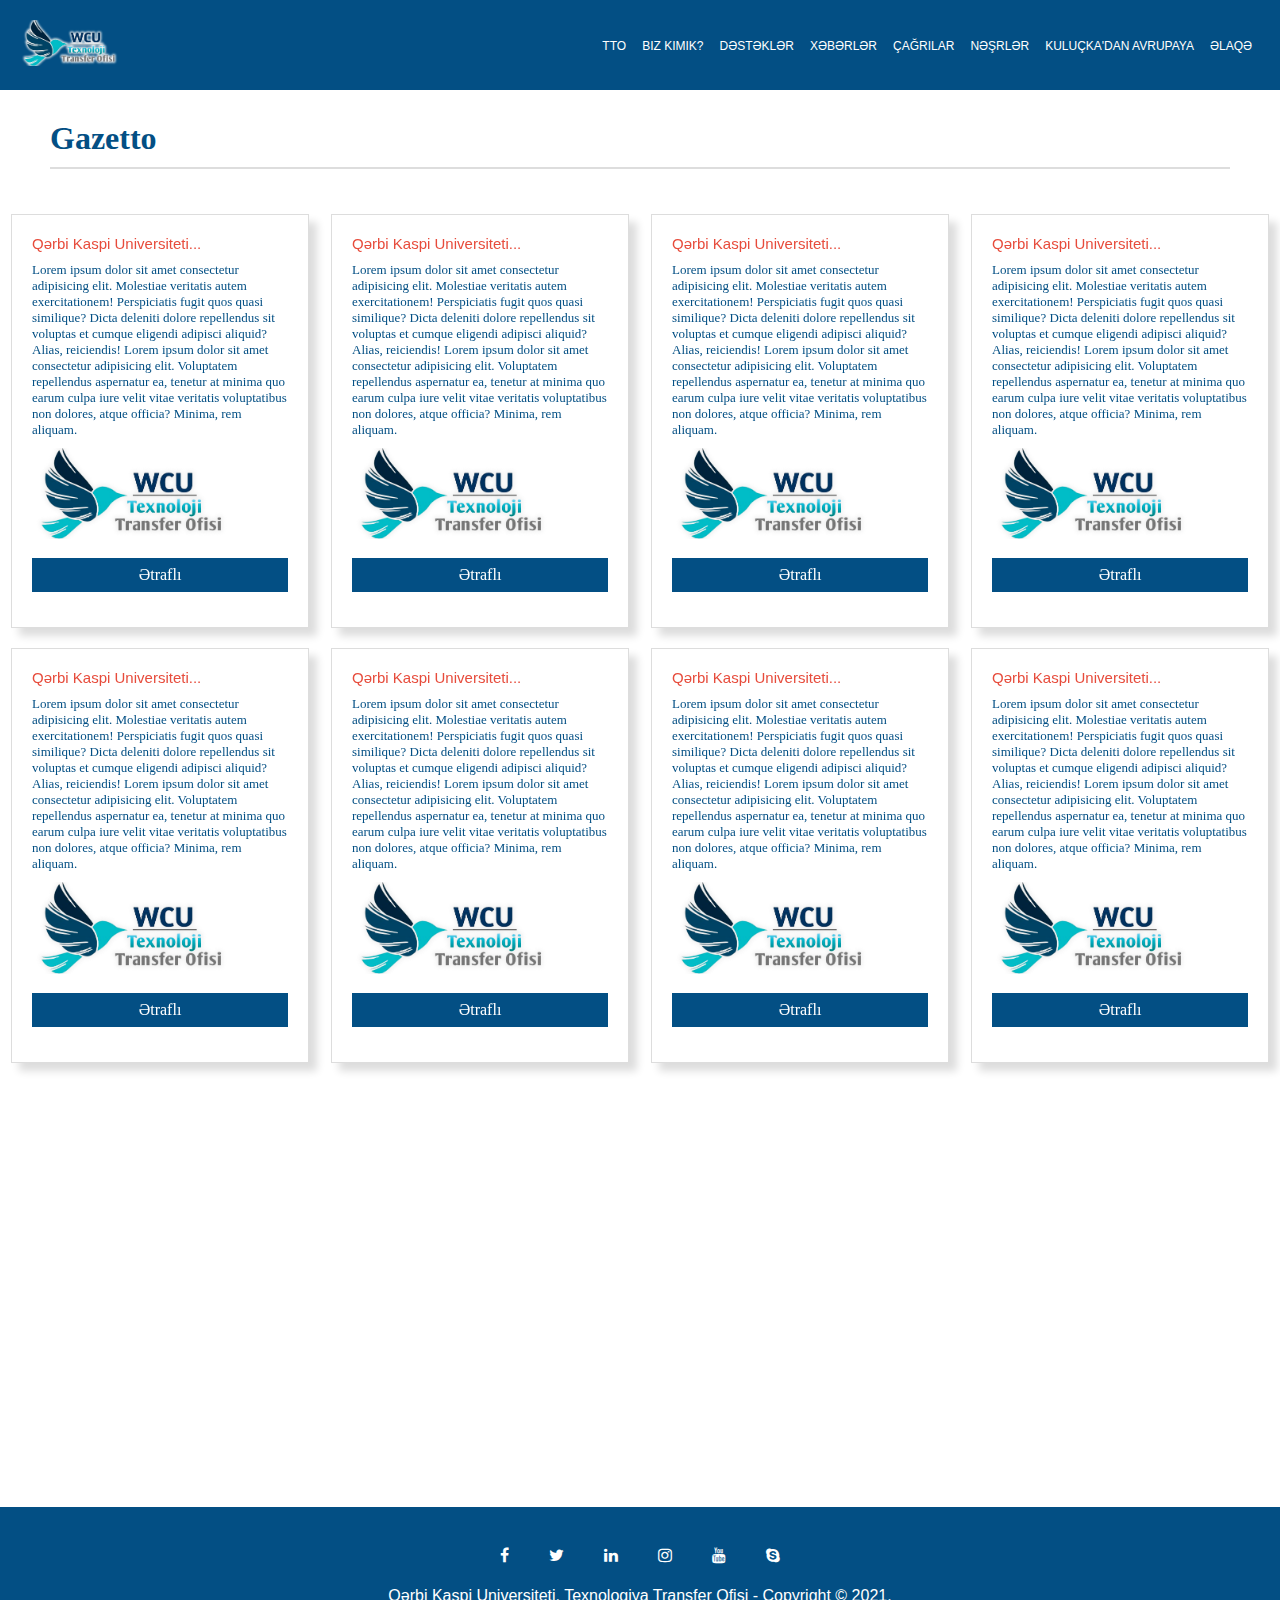
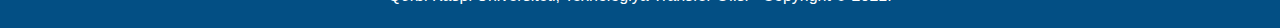
<file: tto/gazetto.html>
<!DOCTYPE html>
<html lang="en">

<head>
    <meta charset="UTF-8">
    <meta http-equiv="X-UA-Compatible" content="IE=edge">
    <meta name="viewport" content="width=device-width, initial-scale=1.0">
    <link rel="stylesheet" href="assets/OwlCarousel2-2.3.4/dist/assets/owl.carousel.css">
    <link rel="stylesheet" href="assets/OwlCarousel2-2.3.4/dist/assets/owl.theme.default.css">
    <link rel="stylesheet" href="https://cdnjs.cloudflare.com/ajax/libs/font-awesome/4.7.0/css/font-awesome.min.css">
    <link href="https://unpkg.com/aos@2.3.1/dist/aos.css" rel="stylesheet">
    <link rel="stylesheet" href="assets/css/main.css">
    <link rel="stylesheet" href="assets/css/news.css">
    <link rel="icon" href="images/logoTTO2.png">
    <title>TTO</title>
</head>

<body>
    <header>
        <div class="container header">
            <div class="logo">
                <a href="index.html">
                    <img src="images/logoTTO2.png" alt="logo">
                </a>
            </div> <!-- .logo-->

            <div class="nav">
                    <ul class="nav-desktop">
                        <li class="dropdown">
                            <a class="nav-link" href="#">TTO</a>
                            <ul class="subMenu">
                                <li><a href="about.html">Haqqımızda</a></li>
                                <li><a href="komandamiz.html">Komandamız</a></li>
                                <li><a href="emekdaslar.html">Əməkdaşlıq</a></li>
                                <li><a href="meslehetciler.html">Akademik məsləhətçilər</a></li>
                            </ul>
                        </li>
                        <li class="dropdown">
                            <a class="nav-link" href="#">Biz kimik?</a>
                            <ul class="subMenu">
                                <li><a href="communication.html">Korporativ rabitə</a></li>
                                <li><a href="support.html">Layihə Dəstəyi</a></li>
                                <li><a href="emekdasliq.html">Universitet - Sənaye Əməkdaşlıq</a></li>
                                <li><a href="patent.html">Patent və lisenziyalaşdırma</a></li>
                                <li><a href="#">Sahibkarlıq və İnkubasiya Mərkəzi</a></li>
                            </ul>
                        </li>
                        <li><a class="nav-link" href="#">Dəstəklər</a></li>
                        <li><a class="nav-link" href="news.html">Xəbərlər</a></li>
                        <li><a class="nav-link" href="cagrilar.html">ÇAĞRILAR</a></li>
                        <li class="dropdown">
                            <a class="nav-link" href="#">NƏŞRLƏR</a>
                            <ul class="subMenu">
                                <li><a href="gazetto.html">Gazetto</a></li>
                                <li><a href="gazetto-bulten.html">Gazetto E-Bülten</a></li>
                                <li><a href="diger-nesrler.html">Digər nəşrlər</a></li>
                            </ul>
                        </li>
                        <li><a class="nav-link" href="#"> KULUÇKA'DAN AVRUPAYA</a></li>
                        <li><a class="nav-link" href="contact.html">Əlaqə</a></li>
                    </ul>
            </div> <!-- .nav-->

            <div class="hamburger">
                <span class="bar"></span>
                <span class="bar"></span>
                <span class="bar"></span>
            </div><!-- .hamburger-->
        </div>
    </header>
    <div class="main-head">
        <h1>Gazetto</h1>
    </div>
    <main>
      <div class="boxs">
        <div class="item" data-aos="fade-up" data-aos-offset="100">
            <div class="box-head">Qərbi Kaspi Universiteti...</div>

            <div class="box-content">
                Lorem ipsum dolor sit amet consectetur adipisicing elit. Molestiae veritatis autem exercitationem!
                Perspiciatis fugit quos quasi similique? Dicta deleniti dolore repellendus sit voluptas et cumque
                eligendi adipisci aliquid? Alias, reiciendis! Lorem ipsum dolor sit amet consectetur adipisicing
                elit. Voluptatem repellendus aspernatur ea, tenetur at minima quo earum culpa iure velit vitae
                veritatis voluptatibus non dolores, atque officia? Minima, rem aliquam.
            </div>

            <div class="box-img">
                <img src="images/logoTTO2.png" alt="">
            </div>

            <div class="more"><a class="more-btn" href="#">Ətraflı</a></div>
        </div>

        <div class="item" data-aos="fade-up" data-aos-offset="100">
            <div class="box-head">Qərbi Kaspi Universiteti...</div>

            <div class="box-content">
                Lorem ipsum dolor sit amet consectetur adipisicing elit. Molestiae veritatis autem exercitationem!
                Perspiciatis fugit quos quasi similique? Dicta deleniti dolore repellendus sit voluptas et cumque
                eligendi adipisci aliquid? Alias, reiciendis! Lorem ipsum dolor sit amet consectetur adipisicing
                elit. Voluptatem repellendus aspernatur ea, tenetur at minima quo earum culpa iure velit vitae
                veritatis voluptatibus non dolores, atque officia? Minima, rem aliquam.
            </div>

            <div class="box-img">
                <img src="images/logoTTO2.png" alt="">
            </div>

            <div class="more"><a class="more-btn" href="#">Ətraflı</a></div>
        </div>
        <div class="item" data-aos="fade-up" data-aos-offset="100">
            <div class="box-head">Qərbi Kaspi Universiteti...</div>

            <div class="box-content">
                Lorem ipsum dolor sit amet consectetur adipisicing elit. Molestiae veritatis autem exercitationem!
                Perspiciatis fugit quos quasi similique? Dicta deleniti dolore repellendus sit voluptas et cumque
                eligendi adipisci aliquid? Alias, reiciendis! Lorem ipsum dolor sit amet consectetur adipisicing
                elit. Voluptatem repellendus aspernatur ea, tenetur at minima quo earum culpa iure velit vitae
                veritatis voluptatibus non dolores, atque officia? Minima, rem aliquam.
            </div>

            <div class="box-img">
                <img src="images/logoTTO2.png" alt="">
            </div>

            <div class="more"><a class="more-btn" href="#">Ətraflı</a></div>
        </div>

        <div class="item" data-aos="fade-up" data-aos-offset="100">
            <div class="box-head">Qərbi Kaspi Universiteti...</div>

            <div class="box-content">
                Lorem ipsum dolor sit amet consectetur adipisicing elit. Molestiae veritatis autem exercitationem!
                Perspiciatis fugit quos quasi similique? Dicta deleniti dolore repellendus sit voluptas et cumque
                eligendi adipisci aliquid? Alias, reiciendis! Lorem ipsum dolor sit amet consectetur adipisicing
                elit. Voluptatem repellendus aspernatur ea, tenetur at minima quo earum culpa iure velit vitae
                veritatis voluptatibus non dolores, atque officia? Minima, rem aliquam.
            </div>

            <div class="box-img">
                <img src="images/logoTTO2.png" alt="">
            </div>

            <div class="more"><a class="more-btn" href="#">Ətraflı</a></div>
        </div>
      </div>
      <div class="boxs">
        <div class="item" data-aos="fade-up" data-aos-offset="100">
            <div class="box-head">Qərbi Kaspi Universiteti...</div>

            <div class="box-content">
                Lorem ipsum dolor sit amet consectetur adipisicing elit. Molestiae veritatis autem exercitationem!
                Perspiciatis fugit quos quasi similique? Dicta deleniti dolore repellendus sit voluptas et cumque
                eligendi adipisci aliquid? Alias, reiciendis! Lorem ipsum dolor sit amet consectetur adipisicing
                elit. Voluptatem repellendus aspernatur ea, tenetur at minima quo earum culpa iure velit vitae
                veritatis voluptatibus non dolores, atque officia? Minima, rem aliquam.
            </div>

            <div class="box-img">
                <img src="images/logoTTO2.png" alt="">
            </div>

            <div class="more"><a class="more-btn" href="#">Ətraflı</a></div>
        </div>

        <div class="item" data-aos="fade-up" data-aos-offset="100">
            <div class="box-head">Qərbi Kaspi Universiteti...</div>

            <div class="box-content">
                Lorem ipsum dolor sit amet consectetur adipisicing elit. Molestiae veritatis autem exercitationem!
                Perspiciatis fugit quos quasi similique? Dicta deleniti dolore repellendus sit voluptas et cumque
                eligendi adipisci aliquid? Alias, reiciendis! Lorem ipsum dolor sit amet consectetur adipisicing
                elit. Voluptatem repellendus aspernatur ea, tenetur at minima quo earum culpa iure velit vitae
                veritatis voluptatibus non dolores, atque officia? Minima, rem aliquam.
            </div>

            <div class="box-img">
                <img src="images/logoTTO2.png" alt="">
            </div>

            <div class="more"><a class="more-btn" href="#">Ətraflı</a></div>
        </div>
        <div class="item" data-aos="fade-up" data-aos-offset="100">
            <div class="box-head">Qərbi Kaspi Universiteti...</div>

            <div class="box-content">
                Lorem ipsum dolor sit amet consectetur adipisicing elit. Molestiae veritatis autem exercitationem!
                Perspiciatis fugit quos quasi similique? Dicta deleniti dolore repellendus sit voluptas et cumque
                eligendi adipisci aliquid? Alias, reiciendis! Lorem ipsum dolor sit amet consectetur adipisicing
                elit. Voluptatem repellendus aspernatur ea, tenetur at minima quo earum culpa iure velit vitae
                veritatis voluptatibus non dolores, atque officia? Minima, rem aliquam.
            </div>

            <div class="box-img">
                <img src="images/logoTTO2.png" alt="">
            </div>

            <div class="more"><a class="more-btn" href="#">Ətraflı</a></div>
        </div>

        <div class="item" data-aos="fade-up" data-aos-offset="100">
            <div class="box-head">Qərbi Kaspi Universiteti...</div>

            <div class="box-content">
                Lorem ipsum dolor sit amet consectetur adipisicing elit. Molestiae veritatis autem exercitationem!
                Perspiciatis fugit quos quasi similique? Dicta deleniti dolore repellendus sit voluptas et cumque
                eligendi adipisci aliquid? Alias, reiciendis! Lorem ipsum dolor sit amet consectetur adipisicing
                elit. Voluptatem repellendus aspernatur ea, tenetur at minima quo earum culpa iure velit vitae
                veritatis voluptatibus non dolores, atque officia? Minima, rem aliquam.
            </div>

            <div class="box-img">
                <img src="images/logoTTO2.png" alt="">
            </div>

            <div class="more"><a class="more-btn" href="#">Ətraflı</a></div>
        </div>
      </div>
      <div class="boxs">
        <div class="item" data-aos="fade-up" data-aos-offset="100">
            <div class="box-head">Qərbi Kaspi Universiteti...</div>

            <div class="box-content">
                Lorem ipsum dolor sit amet consectetur adipisicing elit. Molestiae veritatis autem exercitationem!
                Perspiciatis fugit quos quasi similique? Dicta deleniti dolore repellendus sit voluptas et cumque
                eligendi adipisci aliquid? Alias, reiciendis! Lorem ipsum dolor sit amet consectetur adipisicing
                elit. Voluptatem repellendus aspernatur ea, tenetur at minima quo earum culpa iure velit vitae
                veritatis voluptatibus non dolores, atque officia? Minima, rem aliquam.
            </div>

            <div class="box-img">
                <img src="images/logoTTO2.png" alt="">
            </div>

            <div class="more"><a class="more-btn" href="#">Ətraflı</a></div>
        </div>

        <div class="item" data-aos="fade-up" data-aos-offset="100">
            <div class="box-head">Qərbi Kaspi Universiteti...</div>

            <div class="box-content">
                Lorem ipsum dolor sit amet consectetur adipisicing elit. Molestiae veritatis autem exercitationem!
                Perspiciatis fugit quos quasi similique? Dicta deleniti dolore repellendus sit voluptas et cumque
                eligendi adipisci aliquid? Alias, reiciendis! Lorem ipsum dolor sit amet consectetur adipisicing
                elit. Voluptatem repellendus aspernatur ea, tenetur at minima quo earum culpa iure velit vitae
                veritatis voluptatibus non dolores, atque officia? Minima, rem aliquam.
            </div>

            <div class="box-img">
                <img src="images/logoTTO2.png" alt="">
            </div>

            <div class="more"><a class="more-btn" href="#">Ətraflı</a></div>
        </div>
        <div class="item" data-aos="fade-up" data-aos-offset="100">
            <div class="box-head">Qərbi Kaspi Universiteti...</div>

            <div class="box-content">
                Lorem ipsum dolor sit amet consectetur adipisicing elit. Molestiae veritatis autem exercitationem!
                Perspiciatis fugit quos quasi similique? Dicta deleniti dolore repellendus sit voluptas et cumque
                eligendi adipisci aliquid? Alias, reiciendis! Lorem ipsum dolor sit amet consectetur adipisicing
                elit. Voluptatem repellendus aspernatur ea, tenetur at minima quo earum culpa iure velit vitae
                veritatis voluptatibus non dolores, atque officia? Minima, rem aliquam.
            </div>

            <div class="box-img">
                <img src="images/logoTTO2.png" alt="">
            </div>

            <div class="more"><a class="more-btn" href="#">Ətraflı</a></div>
        </div>

        <div class="item" data-aos="fade-up" data-aos-offset="100">
            <div class="box-head">Qərbi Kaspi Universiteti...</div>

            <div class="box-content">
                Lorem ipsum dolor sit amet consectetur adipisicing elit. Molestiae veritatis autem exercitationem!
                Perspiciatis fugit quos quasi similique? Dicta deleniti dolore repellendus sit voluptas et cumque
                eligendi adipisci aliquid? Alias, reiciendis! Lorem ipsum dolor sit amet consectetur adipisicing
                elit. Voluptatem repellendus aspernatur ea, tenetur at minima quo earum culpa iure velit vitae
                veritatis voluptatibus non dolores, atque officia? Minima, rem aliquam.
            </div>

            <div class="box-img">
                <img src="images/logoTTO2.png" alt="">
            </div>

            <div class="more"><a class="more-btn" href="#">Ətraflı</a></div>
        </div>
      </div>
    </main>
    

    <footer>
        
        <ul class="sosial-media">
            <li>
                <a href="#" class="fa fa-facebook"> </a>
            </li>
            <li>
                <a href="#" class="fa fa-twitter"> </a>
            </li>
            <li>
                <a href="#" class="fa fa-linkedin"> </a>
            </li>
            <li>
                <a href="#" class="fa fa-instagram"> </a>
            </li>
            <li>
                <a href="#" class="fa fa-youtube"> </a>
            </li>
            <li>
                <a href="#" class="fa fa-skype"> </a>
            </li>
        </ul>
        <p>Qərbi Kaspi Universiteti, Texnologiya Transfer Ofisi - Copyright © 2021.</p>
    </footer>

    <script src="assets/jquery/main.js"></script>
    <script src="https://unpkg.com/aos@2.3.1/dist/aos.js"></script>
    <script src="assets/OwlCarousel2-2.3.4/dist/owl.carousel.js"></script>
    <script src="assets/js/navbar.js"></script>
    <script src="assets/js/main.js"></script>

</body>

</html>
</file>
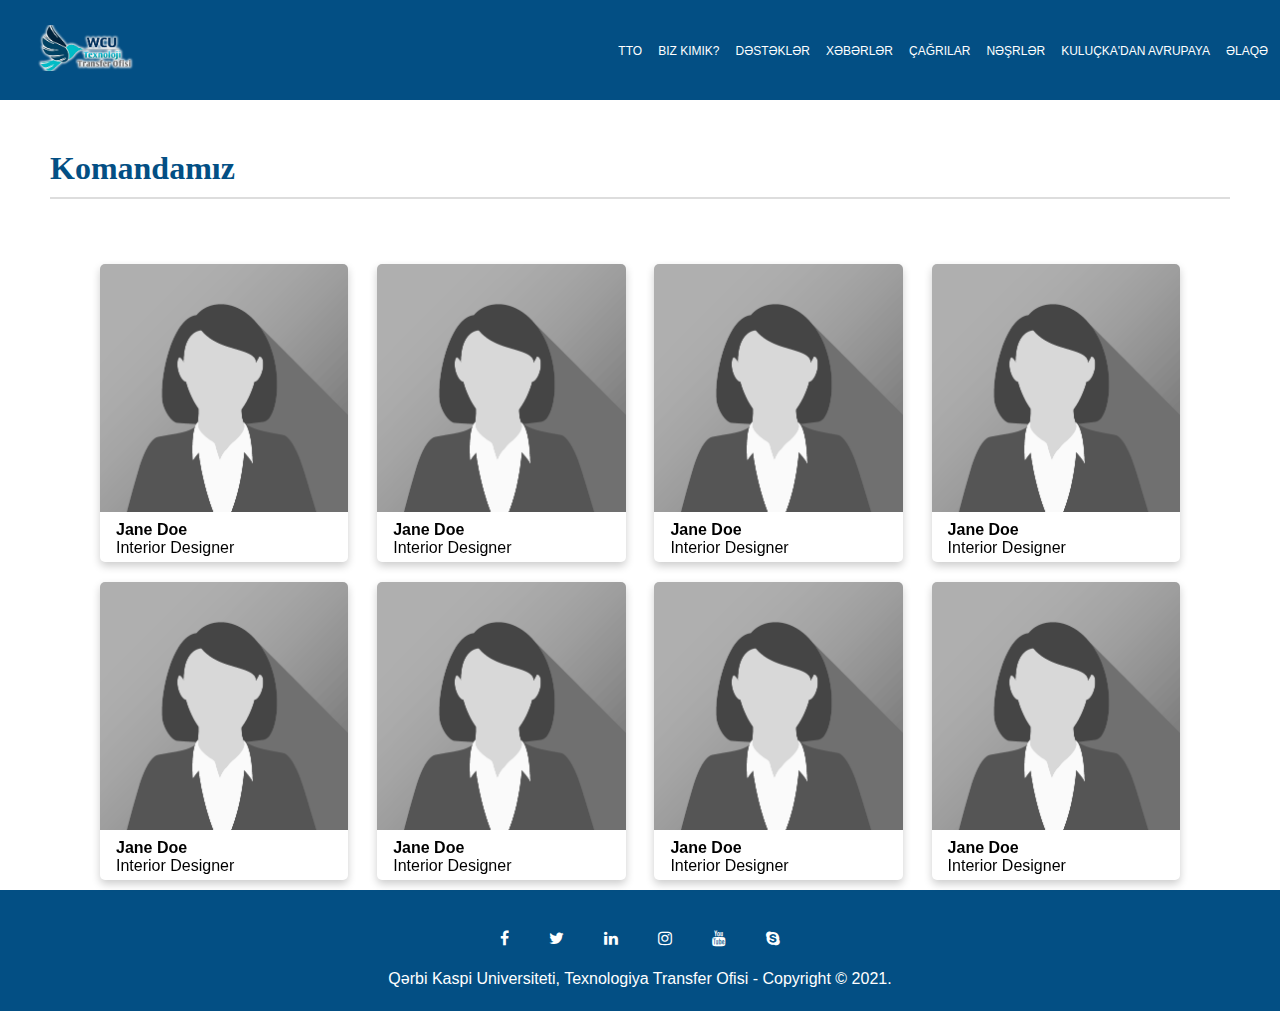
<file: tto/komandamiz.html>
<!DOCTYPE html>
<html lang="en">

<head>
    <meta charset="UTF-8">
    <meta http-equiv="X-UA-Compatible" content="IE=edge">
    <meta name="viewport" content="width=device-width, initial-scale=1.0">
    <link rel="stylesheet" href="assets/OwlCarousel2-2.3.4/dist/assets/owl.carousel.css">
    <link rel="stylesheet" href="assets/OwlCarousel2-2.3.4/dist/assets/owl.theme.default.css">
    <link rel="stylesheet" href="https://cdnjs.cloudflare.com/ajax/libs/font-awesome/4.7.0/css/font-awesome.min.css">
    <link href="https://unpkg.com/aos@2.3.1/dist/aos.css" rel="stylesheet">
    <link rel="stylesheet" href="assets/css/main.css">
    <link rel="stylesheet" href="assets/css/contact.css">
    <link rel="stylesheet" href="assets/css/komandamiz.css">
    <link rel="icon" href="images/logoTTO2.png">
    <title>TTO</title>
</head>

<body>
    <header style="position: relative;">
        <div class="container header">
            <div class="logo">
                <a href="index.html">
                    <img src="images/logoTTO2.png" alt="logo">
                </a>
            </div> <!-- .logo-->

            <div class="nav">
                <ul class="nav-desktop">
                    <li class="dropdown">
                        <a class="nav-link" href="#">TTO</a>
                        <ul class="subMenu">
                            <li><a href="about.html">Haqqımızda</a></li>
                            <li><a href="komandamiz.html">Komandamız</a></li>
                            <li><a href="emekdaslar.html">Əməkdaşlıq</a></li>
                            <li><a href="meslehetciler.html">Akademik məsləhətçilər</a></li>
                        </ul>
                    </li>
                    <li class="dropdown">
                        <a class="nav-link" href="#">Biz kimik?</a>
                        <ul class="subMenu">
                            <li><a href="communication.html">Korporativ rabitə</a></li>
                            <li><a href="support.html">Layihə Dəstəyi</a></li>
                            <li><a href="emekdasliq.html">Universitet - Sənaye Əməkdaşlıq</a></li>
                            <li><a href="patent.html">Patent və lisenziyalaşdırma</a></li>
                            <li><a href="#">Sahibkarlıq və İnkubasiya Mərkəzi</a></li>
                        </ul>
                    </li>
                    <li><a class="nav-link" href="#">Dəstəklər</a></li>
                    <li><a class="nav-link" href="news.html">Xəbərlər</a></li>
                    <li><a class="nav-link" href="cagrilar.html">ÇAĞRILAR</a></li>
                    <li class="dropdown">
                        <a class="nav-link" href="#">NƏŞRLƏR</a>
                        <ul class="subMenu">
                            <li><a href="gazetto.html">Gazetto</a></li>
                            <li><a href="gazetto-bulten.html">Gazetto E-Bülten</a></li>
                            <li><a href="diger-nesrler.html">Digər nəşrlər</a></li>
                        </ul>
                    </li>
                    <li><a class="nav-link" href="#"> KULUÇKA'DAN AVRUPAYA</a></li>
                    <li><a class="nav-link" href="contact.html">Əlaqə</a></li>
                </ul>
            </div> <!-- .nav-->

            <div class="hamburger">
                <span class="bar"></span>
                <span class="bar"></span>
                <span class="bar"></span>
            </div><!-- .hamburger-->
        </div>
    </header>

    <div class="main-head">
        <h1>Komandamız</h1>
    </div>

    <main>
        <div class="team mt-m80">
            <div class="card">
                <img src="images/img_avatar2.png" alt="Avatar" style="width:100%">
                <div class="container">
                    <h4><b>Jane Doe</b></h4>
                    <p>Interior Designer</p>
                </div>
            </div>
            <div class="card">
                <img src="images/img_avatar2.png" alt="Avatar" style="width:100%">
                <div class="container">
                    <h4><b>Jane Doe</b></h4>
                    <p>Interior Designer</p>
                </div>
            </div>
            <div class="card">
                <img src="images/img_avatar2.png" alt="Avatar" style="width:100%">
                <div class="container">
                    <h4><b>Jane Doe</b></h4>
                    <p>Interior Designer</p>
                </div>
            </div>
            <div class="card">
                <img src="images/img_avatar2.png" alt="Avatar" style="width:100%">
                <div class="container">
                    <h4><b>Jane Doe</b></h4>
                    <p>Interior Designer</p>
                </div>
            </div>
        </div>
        <div class="team">
            <div class="card">
                <img src="images/img_avatar2.png" alt="Avatar" style="width:100%">
                <div class="container">
                    <h4><b>Jane Doe</b></h4>
                    <p>Interior Designer</p>
                </div>
            </div>
            <div class="card">
                <img src="images/img_avatar2.png" alt="Avatar" style="width:100%">
                <div class="container">
                    <h4><b>Jane Doe</b></h4>
                    <p>Interior Designer</p>
                </div>
            </div>
            <div class="card">
                <img src="images/img_avatar2.png" alt="Avatar" style="width:100%">
                <div class="container">
                    <h4><b>Jane Doe</b></h4>
                    <p>Interior Designer</p>
                </div>
            </div>
            <div class="card">
                <img src="images/img_avatar2.png" alt="Avatar" style="width:100%">
                <div class="container">
                    <h4><b>Jane Doe</b></h4>
                    <p>Interior Designer</p>
                </div>
            </div>
        </div>
        
    </main>




    <footer class="about-footer">

        <ul class="sosial-media">
            <li>
                <a href="#" class="fa fa-facebook"> </a>
            </li>
            <li>
                <a href="#" class="fa fa-twitter"> </a>
            </li>
            <li>
                <a href="#" class="fa fa-linkedin"> </a>
            </li>
            <li>
                <a href="#" class="fa fa-instagram"> </a>
            </li>
            <li>
                <a href="#" class="fa fa-youtube"> </a>
            </li>
            <li>
                <a href="#" class="fa fa-skype"> </a>
            </li>
        </ul>
        <p>Qərbi Kaspi Universiteti, Texnologiya Transfer Ofisi - Copyright © 2021.</p>
    </footer>

    <script src="assets/jquery/main.js"></script>
    <script src="https://unpkg.com/aos@2.3.1/dist/aos.js"></script>
    <script src="assets/OwlCarousel2-2.3.4/dist/owl.carousel.js"></script>
    <script src="assets/js/navbar.js"></script>
    <script src="assets/js/main.js"></script>

</body>

</html>
</file>
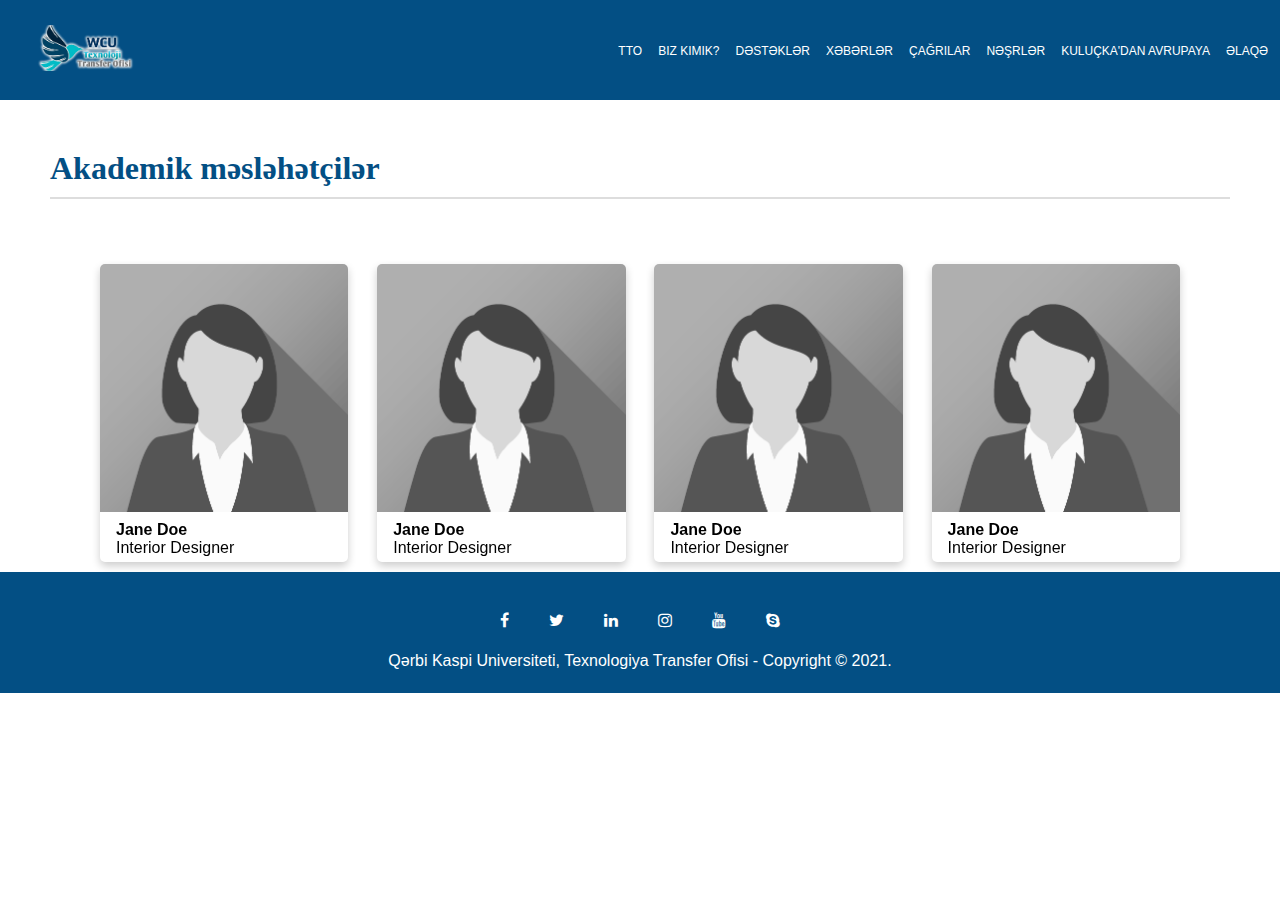
<file: tto/meslehetciler.html>
<!DOCTYPE html>
<html lang="en">

<head>
    <meta charset="UTF-8">
    <meta http-equiv="X-UA-Compatible" content="IE=edge">
    <meta name="viewport" content="width=device-width, initial-scale=1.0">
    <link rel="stylesheet" href="assets/OwlCarousel2-2.3.4/dist/assets/owl.carousel.css">
    <link rel="stylesheet" href="assets/OwlCarousel2-2.3.4/dist/assets/owl.theme.default.css">
    <link rel="stylesheet" href="https://cdnjs.cloudflare.com/ajax/libs/font-awesome/4.7.0/css/font-awesome.min.css">
    <link href="https://unpkg.com/aos@2.3.1/dist/aos.css" rel="stylesheet">
    <link rel="stylesheet" href="assets/css/main.css">
    <link rel="stylesheet" href="assets/css/contact.css">
    <link rel="stylesheet" href="assets/css/komandamiz.css">
    <link rel="icon" href="images/logoTTO2.png">
    <title>TTO</title>
</head>

<body>
    <header style="position: relative;">
        <div class="container header">
            <div class="logo">
                <a href="index.html">
                    <img src="images/logoTTO2.png" alt="logo">
                </a>
            </div> <!-- .logo-->

            <div class="nav">
                <ul class="nav-desktop">
                    <li class="dropdown">
                        <a class="nav-link" href="#">TTO</a>
                        <ul class="subMenu">
                            <li><a href="about.html">Haqqımızda</a></li>
                            <li><a href="komandamiz.html">Komandamız</a></li>
                            <li><a href="emekdaslar.html">Əməkdaşlıq</a></li>
                            <li><a href="meslehetciler.html">Akademik məsləhətçilər</a></li>
                        </ul>
                    </li>
                    <li class="dropdown">
                        <a class="nav-link" href="#">Biz kimik?</a>
                        <ul class="subMenu">
                            <li><a href="communication.html">Korporativ rabitə</a></li>
                            <li><a href="support.html">Layihə Dəstəyi</a></li>
                            <li><a href="emekdasliq.html">Universitet - Sənaye Əməkdaşlıq</a></li>
                            <li><a href="patent.html">Patent və lisenziyalaşdırma</a></li>
                            <li><a href="#">Sahibkarlıq və İnkubasiya Mərkəzi</a></li>
                        </ul>
                    </li>
                    <li><a class="nav-link" href="#">Dəstəklər</a></li>
                    <li><a class="nav-link" href="news.html">Xəbərlər</a></li>
                    <li><a class="nav-link" href="cagrilar.html">ÇAĞRILAR</a></li>
                    <li class="dropdown">
                        <a class="nav-link" href="#">NƏŞRLƏR</a>
                        <ul class="subMenu">
                            <li><a href="gazetto.html">Gazetto</a></li>
                            <li><a href="gazetto-bulten.html">Gazetto E-Bülten</a></li>
                            <li><a href="diger-nesrler.html">Digər nəşrlər</a></li>
                        </ul>
                    </li>
                    <li><a class="nav-link" href="#"> KULUÇKA'DAN AVRUPAYA</a></li>
                    <li><a class="nav-link" href="contact.html">Əlaqə</a></li>
                </ul>
            </div> <!-- .nav-->

            <div class="hamburger">
                <span class="bar"></span>
                <span class="bar"></span>
                <span class="bar"></span>
            </div><!-- .hamburger-->
        </div>
    </header>

    <div class="main-head">
        <h1>Akademik məsləhətçilər
        </h1>
    </div>

    <main>
        <div class="team mt-m80">
            <div class="card">
                <img src="images/img_avatar2.png" alt="Avatar" style="width:100%">
                <div class="container">
                    <h4><b>Jane Doe</b></h4>
                    <p>Interior Designer</p>
                </div>
            </div>
            <div class="card">
                <img src="images/img_avatar2.png" alt="Avatar" style="width:100%">
                <div class="container">
                    <h4><b>Jane Doe</b></h4>
                    <p>Interior Designer</p>
                </div>
            </div>
            <div class="card">
                <img src="images/img_avatar2.png" alt="Avatar" style="width:100%">
                <div class="container">
                    <h4><b>Jane Doe</b></h4>
                    <p>Interior Designer</p>
                </div>
            </div>
            <div class="card">
                <img src="images/img_avatar2.png" alt="Avatar" style="width:100%">
                <div class="container">
                    <h4><b>Jane Doe</b></h4>
                    <p>Interior Designer</p>
                </div>
            </div>
        </div>
     
    </main>




    <footer class="about-footer">

        <ul class="sosial-media">
            <li>
                <a href="#" class="fa fa-facebook"> </a>
            </li>
            <li>
                <a href="#" class="fa fa-twitter"> </a>
            </li>
            <li>
                <a href="#" class="fa fa-linkedin"> </a>
            </li>
            <li>
                <a href="#" class="fa fa-instagram"> </a>
            </li>
            <li>
                <a href="#" class="fa fa-youtube"> </a>
            </li>
            <li>
                <a href="#" class="fa fa-skype"> </a>
            </li>
        </ul>
        <p>Qərbi Kaspi Universiteti, Texnologiya Transfer Ofisi - Copyright © 2021.</p>
    </footer>

    <script src="assets/jquery/main.js"></script>
    <script src="https://unpkg.com/aos@2.3.1/dist/aos.js"></script>
    <script src="assets/OwlCarousel2-2.3.4/dist/owl.carousel.js"></script>
    <script src="assets/js/navbar.js"></script>
    <script src="assets/js/main.js"></script>

</body>

</html>
</file>
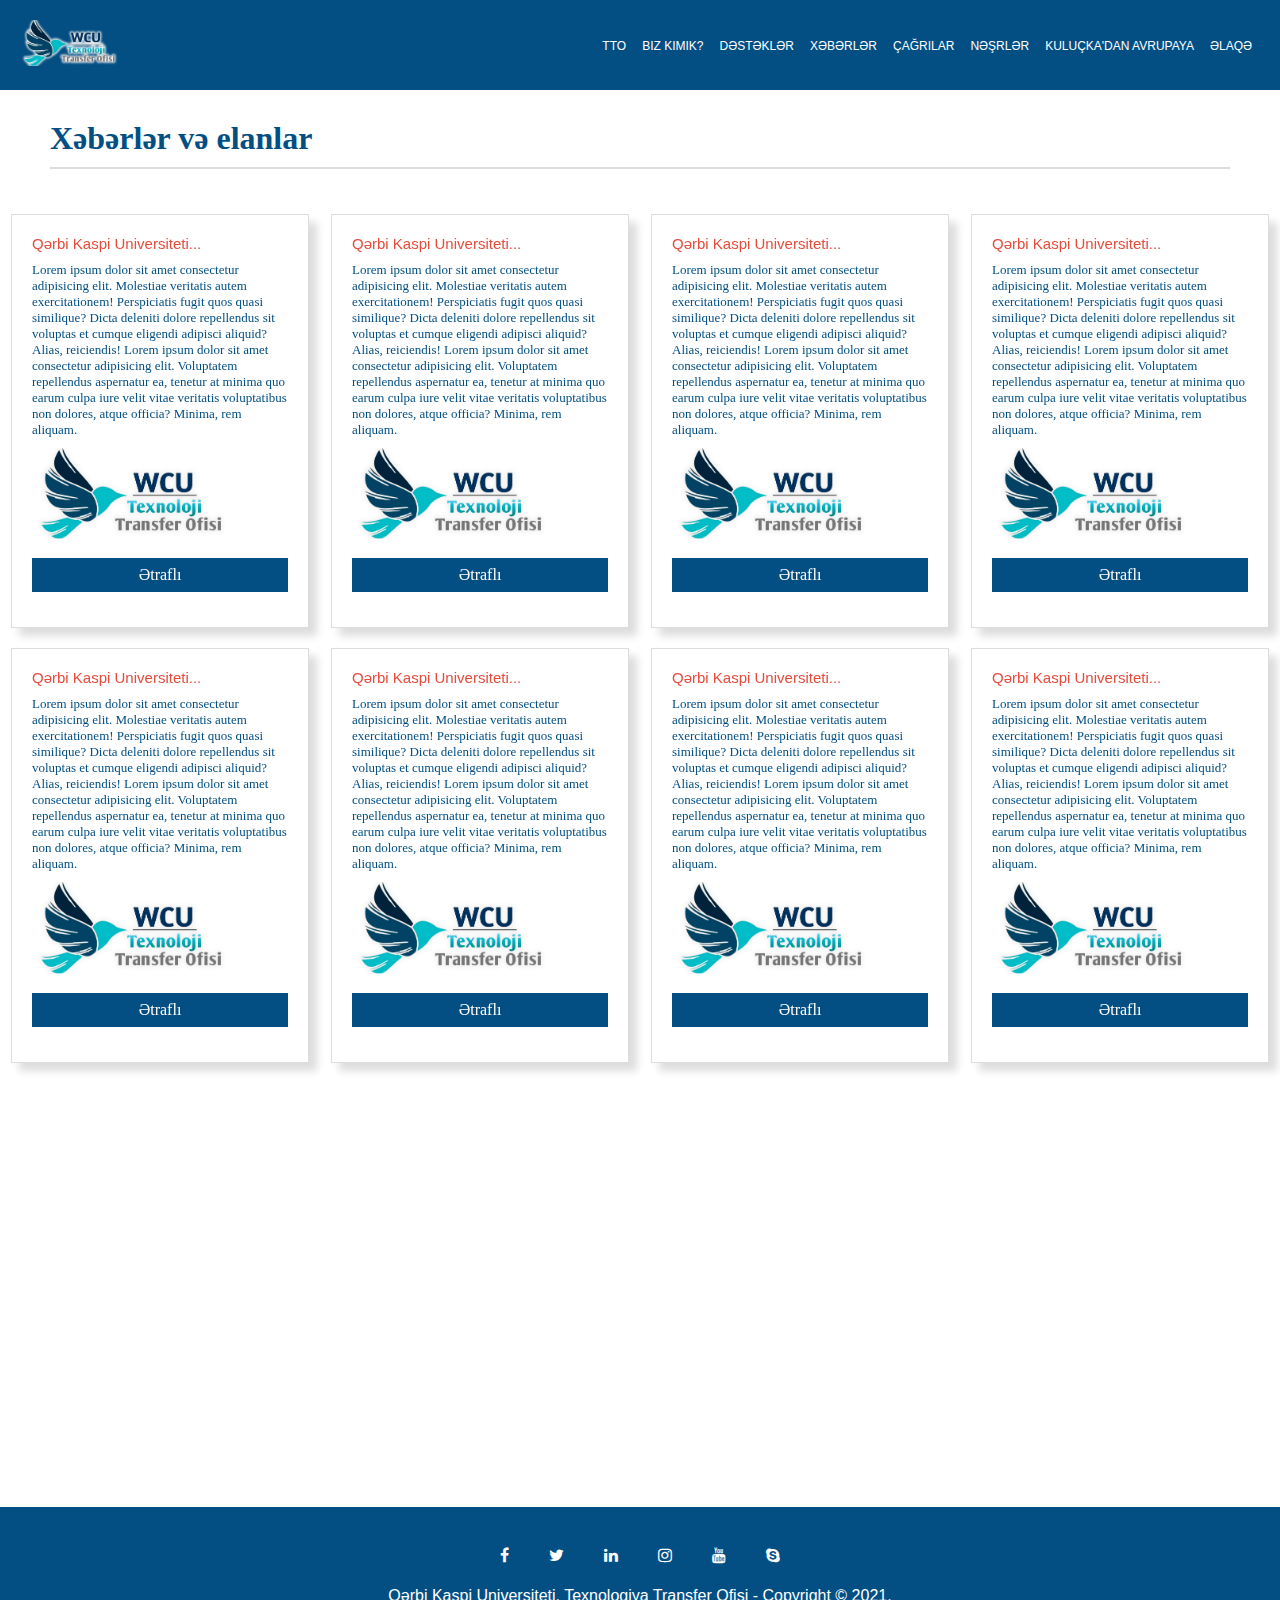
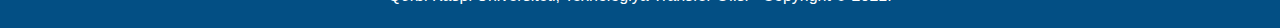
<file: tto/news.html>
<!DOCTYPE html>
<html lang="en">

<head>
    <meta charset="UTF-8">
    <meta http-equiv="X-UA-Compatible" content="IE=edge">
    <meta name="viewport" content="width=device-width, initial-scale=1.0">
    <link rel="stylesheet" href="assets/OwlCarousel2-2.3.4/dist/assets/owl.carousel.css">
    <link rel="stylesheet" href="assets/OwlCarousel2-2.3.4/dist/assets/owl.theme.default.css">
    <link rel="stylesheet" href="https://cdnjs.cloudflare.com/ajax/libs/font-awesome/4.7.0/css/font-awesome.min.css">
    <link href="https://unpkg.com/aos@2.3.1/dist/aos.css" rel="stylesheet">
    <link rel="stylesheet" href="assets/css/main.css">
    <link rel="stylesheet" href="assets/css/news.css">
    <link rel="icon" href="images/logoTTO2.png">
    <title>TTO</title>
</head>

<body>
    <header>
        <div class="container header">
            <div class="logo">
                <a href="index.html">
                    <img src="images/logoTTO2.png" alt="logo">
                </a>
            </div> <!-- .logo-->

            <div class="nav">
                    <ul class="nav-desktop">
                        <li class="dropdown">
                            <a class="nav-link" href="#">TTO</a>
                            <ul class="subMenu">
                                <li><a href="about.html">Haqqımızda</a></li>
                            <li><a href="komandamiz.html">Komandamız</a></li>
                            <li><a href="emekdaslar.html">Əməkdaşlıq</a></li>
                            <li><a href="meslehetciler.html">Akademik məsləhətçilər</a></li>
                            </ul>
                        </li>
                        <li class="dropdown">
                            <a class="nav-link" href="#">Biz kimik?</a>
                            <ul class="subMenu">
                                <li><a href="communication.html">Korporativ rabitə</a></li>
                                <li><a href="support.html">Layihə Dəstəyi</a></li>
                                <li><a href="emekdasliq.html">Universitet - Sənaye Əməkdaşlıq</a></li>
                                <li><a href="patent.html">Patent və lisenziyalaşdırma</a></li>
                                <li><a href="#">Sahibkarlıq və İnkubasiya Mərkəzi</a></li>
                            </ul>
                        </li>
                        <li><a class="nav-link" href="#">Dəstəklər</a></li>
                        <li><a class="nav-link" href="news.html">Xəbərlər</a></li>
                        <li><a class="nav-link" href="cagrilar.html">ÇAĞRILAR</a></li>
                        <li class="dropdown">
                            <a class="nav-link" href="#">NƏŞRLƏR</a>
                            <ul class="subMenu">
                                <li><a href="gazetto.html">Gazetto</a></li>
                                <li><a href="gazetto-bulten.html">Gazetto E-Bülten</a></li>
                                <li><a href="diger-nesrler.html">Digər nəşrlər</a></li>
                            </ul>
                        </li>
                        <li><a class="nav-link" href="#"> KULUÇKA'DAN AVRUPAYA</a></li>
                        <li><a class="nav-link" href="contact.html">Əlaqə</a></li>
                    </ul>
            </div> <!-- .nav-->

            <div class="hamburger">
                <span class="bar"></span>
                <span class="bar"></span>
                <span class="bar"></span>
            </div><!-- .hamburger-->
        </div>
    </header>
    <div class="main-head">
        <h1>Xəbərlər və elanlar</h1>
    </div>
    <main>
      <div class="boxs">
        <div class="item" data-aos="fade-up" data-aos-offset="100">
            <div class="box-head">Qərbi Kaspi Universiteti...</div>

            <div class="box-content">
                Lorem ipsum dolor sit amet consectetur adipisicing elit. Molestiae veritatis autem exercitationem!
                Perspiciatis fugit quos quasi similique? Dicta deleniti dolore repellendus sit voluptas et cumque
                eligendi adipisci aliquid? Alias, reiciendis! Lorem ipsum dolor sit amet consectetur adipisicing
                elit. Voluptatem repellendus aspernatur ea, tenetur at minima quo earum culpa iure velit vitae
                veritatis voluptatibus non dolores, atque officia? Minima, rem aliquam.
            </div>

            <div class="box-img">
                <img src="images/logoTTO2.png" alt="">
            </div>

            <div class="more"><a class="more-btn" href="#">Ətraflı</a></div>
        </div>

        <div class="item" data-aos="fade-up" data-aos-offset="100">
            <div class="box-head">Qərbi Kaspi Universiteti...</div>

            <div class="box-content">
                Lorem ipsum dolor sit amet consectetur adipisicing elit. Molestiae veritatis autem exercitationem!
                Perspiciatis fugit quos quasi similique? Dicta deleniti dolore repellendus sit voluptas et cumque
                eligendi adipisci aliquid? Alias, reiciendis! Lorem ipsum dolor sit amet consectetur adipisicing
                elit. Voluptatem repellendus aspernatur ea, tenetur at minima quo earum culpa iure velit vitae
                veritatis voluptatibus non dolores, atque officia? Minima, rem aliquam.
            </div>

            <div class="box-img">
                <img src="images/logoTTO2.png" alt="">
            </div>

            <div class="more"><a class="more-btn" href="#">Ətraflı</a></div>
        </div>
        <div class="item" data-aos="fade-up" data-aos-offset="100">
            <div class="box-head">Qərbi Kaspi Universiteti...</div>

            <div class="box-content">
                Lorem ipsum dolor sit amet consectetur adipisicing elit. Molestiae veritatis autem exercitationem!
                Perspiciatis fugit quos quasi similique? Dicta deleniti dolore repellendus sit voluptas et cumque
                eligendi adipisci aliquid? Alias, reiciendis! Lorem ipsum dolor sit amet consectetur adipisicing
                elit. Voluptatem repellendus aspernatur ea, tenetur at minima quo earum culpa iure velit vitae
                veritatis voluptatibus non dolores, atque officia? Minima, rem aliquam.
            </div>

            <div class="box-img">
                <img src="images/logoTTO2.png" alt="">
            </div>

            <div class="more"><a class="more-btn" href="#">Ətraflı</a></div>
        </div>

        <div class="item" data-aos="fade-up" data-aos-offset="100">
            <div class="box-head">Qərbi Kaspi Universiteti...</div>

            <div class="box-content">
                Lorem ipsum dolor sit amet consectetur adipisicing elit. Molestiae veritatis autem exercitationem!
                Perspiciatis fugit quos quasi similique? Dicta deleniti dolore repellendus sit voluptas et cumque
                eligendi adipisci aliquid? Alias, reiciendis! Lorem ipsum dolor sit amet consectetur adipisicing
                elit. Voluptatem repellendus aspernatur ea, tenetur at minima quo earum culpa iure velit vitae
                veritatis voluptatibus non dolores, atque officia? Minima, rem aliquam.
            </div>

            <div class="box-img">
                <img src="images/logoTTO2.png" alt="">
            </div>

            <div class="more"><a class="more-btn" href="#">Ətraflı</a></div>
        </div>
      </div>
      <div class="boxs">
        <div class="item" data-aos="fade-up" data-aos-offset="100">
            <div class="box-head">Qərbi Kaspi Universiteti...</div>

            <div class="box-content">
                Lorem ipsum dolor sit amet consectetur adipisicing elit. Molestiae veritatis autem exercitationem!
                Perspiciatis fugit quos quasi similique? Dicta deleniti dolore repellendus sit voluptas et cumque
                eligendi adipisci aliquid? Alias, reiciendis! Lorem ipsum dolor sit amet consectetur adipisicing
                elit. Voluptatem repellendus aspernatur ea, tenetur at minima quo earum culpa iure velit vitae
                veritatis voluptatibus non dolores, atque officia? Minima, rem aliquam.
            </div>

            <div class="box-img">
                <img src="images/logoTTO2.png" alt="">
            </div>

            <div class="more"><a class="more-btn" href="#">Ətraflı</a></div>
        </div>

        <div class="item" data-aos="fade-up" data-aos-offset="100">
            <div class="box-head">Qərbi Kaspi Universiteti...</div>

            <div class="box-content">
                Lorem ipsum dolor sit amet consectetur adipisicing elit. Molestiae veritatis autem exercitationem!
                Perspiciatis fugit quos quasi similique? Dicta deleniti dolore repellendus sit voluptas et cumque
                eligendi adipisci aliquid? Alias, reiciendis! Lorem ipsum dolor sit amet consectetur adipisicing
                elit. Voluptatem repellendus aspernatur ea, tenetur at minima quo earum culpa iure velit vitae
                veritatis voluptatibus non dolores, atque officia? Minima, rem aliquam.
            </div>

            <div class="box-img">
                <img src="images/logoTTO2.png" alt="">
            </div>

            <div class="more"><a class="more-btn" href="#">Ətraflı</a></div>
        </div>
        <div class="item" data-aos="fade-up" data-aos-offset="100">
            <div class="box-head">Qərbi Kaspi Universiteti...</div>

            <div class="box-content">
                Lorem ipsum dolor sit amet consectetur adipisicing elit. Molestiae veritatis autem exercitationem!
                Perspiciatis fugit quos quasi similique? Dicta deleniti dolore repellendus sit voluptas et cumque
                eligendi adipisci aliquid? Alias, reiciendis! Lorem ipsum dolor sit amet consectetur adipisicing
                elit. Voluptatem repellendus aspernatur ea, tenetur at minima quo earum culpa iure velit vitae
                veritatis voluptatibus non dolores, atque officia? Minima, rem aliquam.
            </div>

            <div class="box-img">
                <img src="images/logoTTO2.png" alt="">
            </div>

            <div class="more"><a class="more-btn" href="#">Ətraflı</a></div>
        </div>

        <div class="item" data-aos="fade-up" data-aos-offset="100">
            <div class="box-head">Qərbi Kaspi Universiteti...</div>

            <div class="box-content">
                Lorem ipsum dolor sit amet consectetur adipisicing elit. Molestiae veritatis autem exercitationem!
                Perspiciatis fugit quos quasi similique? Dicta deleniti dolore repellendus sit voluptas et cumque
                eligendi adipisci aliquid? Alias, reiciendis! Lorem ipsum dolor sit amet consectetur adipisicing
                elit. Voluptatem repellendus aspernatur ea, tenetur at minima quo earum culpa iure velit vitae
                veritatis voluptatibus non dolores, atque officia? Minima, rem aliquam.
            </div>

            <div class="box-img">
                <img src="images/logoTTO2.png" alt="">
            </div>

            <div class="more"><a class="more-btn" href="#">Ətraflı</a></div>
        </div>
      </div>
      <div class="boxs">
        <div class="item" data-aos="fade-up" data-aos-offset="100">
            <div class="box-head">Qərbi Kaspi Universiteti...</div>

            <div class="box-content">
                Lorem ipsum dolor sit amet consectetur adipisicing elit. Molestiae veritatis autem exercitationem!
                Perspiciatis fugit quos quasi similique? Dicta deleniti dolore repellendus sit voluptas et cumque
                eligendi adipisci aliquid? Alias, reiciendis! Lorem ipsum dolor sit amet consectetur adipisicing
                elit. Voluptatem repellendus aspernatur ea, tenetur at minima quo earum culpa iure velit vitae
                veritatis voluptatibus non dolores, atque officia? Minima, rem aliquam.
            </div>

            <div class="box-img">
                <img src="images/logoTTO2.png" alt="">
            </div>

            <div class="more"><a class="more-btn" href="#">Ətraflı</a></div>
        </div>

        <div class="item" data-aos="fade-up" data-aos-offset="100">
            <div class="box-head">Qərbi Kaspi Universiteti...</div>

            <div class="box-content">
                Lorem ipsum dolor sit amet consectetur adipisicing elit. Molestiae veritatis autem exercitationem!
                Perspiciatis fugit quos quasi similique? Dicta deleniti dolore repellendus sit voluptas et cumque
                eligendi adipisci aliquid? Alias, reiciendis! Lorem ipsum dolor sit amet consectetur adipisicing
                elit. Voluptatem repellendus aspernatur ea, tenetur at minima quo earum culpa iure velit vitae
                veritatis voluptatibus non dolores, atque officia? Minima, rem aliquam.
            </div>

            <div class="box-img">
                <img src="images/logoTTO2.png" alt="">
            </div>

            <div class="more"><a class="more-btn" href="#">Ətraflı</a></div>
        </div>
        <div class="item" data-aos="fade-up" data-aos-offset="100">
            <div class="box-head">Qərbi Kaspi Universiteti...</div>

            <div class="box-content">
                Lorem ipsum dolor sit amet consectetur adipisicing elit. Molestiae veritatis autem exercitationem!
                Perspiciatis fugit quos quasi similique? Dicta deleniti dolore repellendus sit voluptas et cumque
                eligendi adipisci aliquid? Alias, reiciendis! Lorem ipsum dolor sit amet consectetur adipisicing
                elit. Voluptatem repellendus aspernatur ea, tenetur at minima quo earum culpa iure velit vitae
                veritatis voluptatibus non dolores, atque officia? Minima, rem aliquam.
            </div>

            <div class="box-img">
                <img src="images/logoTTO2.png" alt="">
            </div>

            <div class="more"><a class="more-btn" href="#">Ətraflı</a></div>
        </div>

        <div class="item" data-aos="fade-up" data-aos-offset="100">
            <div class="box-head">Qərbi Kaspi Universiteti...</div>

            <div class="box-content">
                Lorem ipsum dolor sit amet consectetur adipisicing elit. Molestiae veritatis autem exercitationem!
                Perspiciatis fugit quos quasi similique? Dicta deleniti dolore repellendus sit voluptas et cumque
                eligendi adipisci aliquid? Alias, reiciendis! Lorem ipsum dolor sit amet consectetur adipisicing
                elit. Voluptatem repellendus aspernatur ea, tenetur at minima quo earum culpa iure velit vitae
                veritatis voluptatibus non dolores, atque officia? Minima, rem aliquam.
            </div>

            <div class="box-img">
                <img src="images/logoTTO2.png" alt="">
            </div>

            <div class="more"><a class="more-btn" href="#">Ətraflı</a></div>
        </div>
      </div>
    </main>
    

    <footer>
        
        <ul class="sosial-media">
            <li>
                <a href="#" class="fa fa-facebook"> </a>
            </li>
            <li>
                <a href="#" class="fa fa-twitter"> </a>
            </li>
            <li>
                <a href="#" class="fa fa-linkedin"> </a>
            </li>
            <li>
                <a href="#" class="fa fa-instagram"> </a>
            </li>
            <li>
                <a href="#" class="fa fa-youtube"> </a>
            </li>
            <li>
                <a href="#" class="fa fa-skype"> </a>
            </li>
        </ul>
        <p>Qərbi Kaspi Universiteti, Texnologiya Transfer Ofisi - Copyright © 2021.</p>
    </footer>

    <script src="assets/jquery/main.js"></script>
    <script src="https://unpkg.com/aos@2.3.1/dist/aos.js"></script>
    <script src="assets/OwlCarousel2-2.3.4/dist/owl.carousel.js"></script>
    <script src="assets/js/navbar.js"></script>
    <script src="assets/js/main.js"></script>

</body>

</html>
</file>
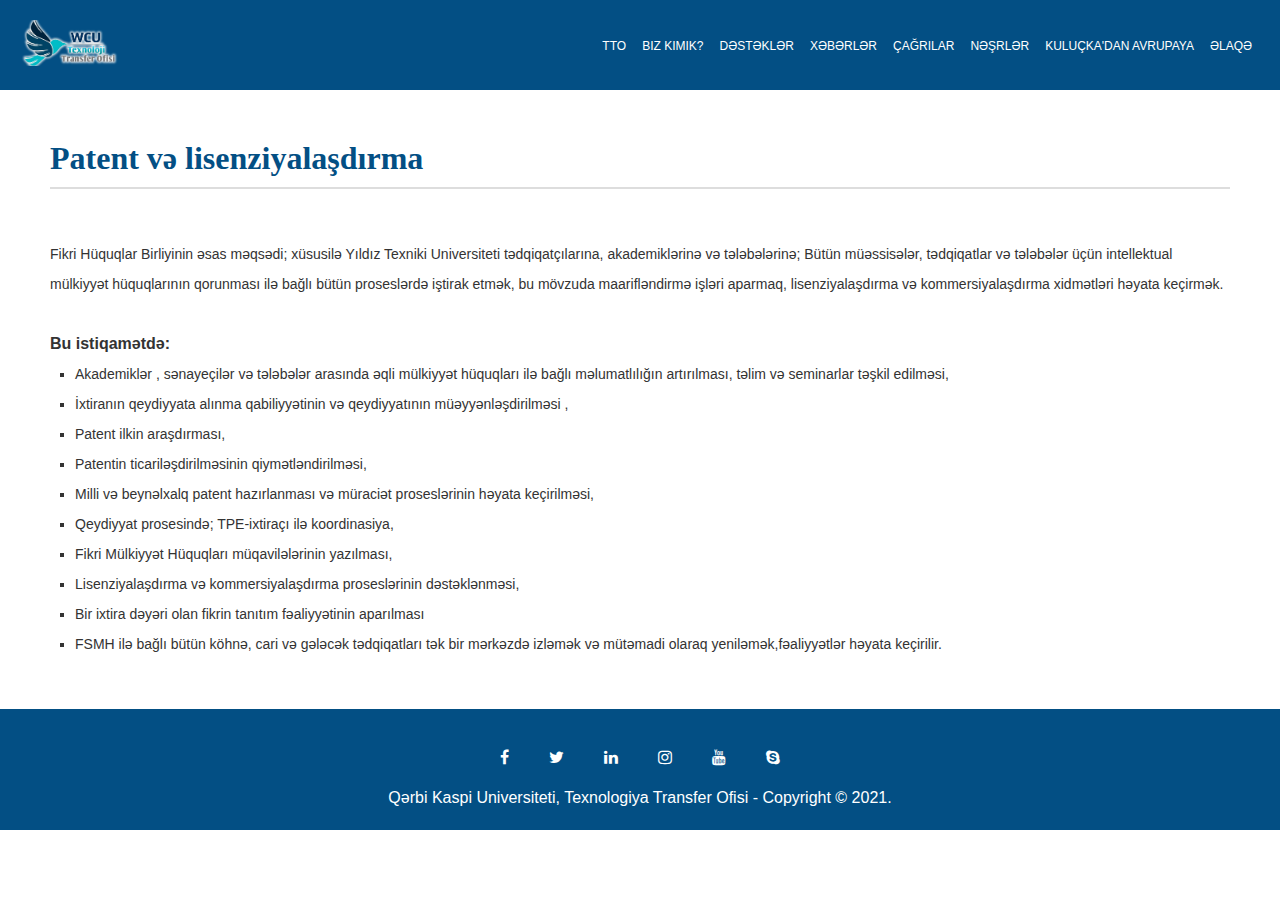
<file: tto/patent.html>
<!DOCTYPE html>
<html lang="en">

<head>
    <meta charset="UTF-8">
    <meta http-equiv="X-UA-Compatible" content="IE=edge">
    <meta name="viewport" content="width=device-width, initial-scale=1.0">
    <link rel="stylesheet" href="assets/OwlCarousel2-2.3.4/dist/assets/owl.carousel.css">
    <link rel="stylesheet" href="assets/OwlCarousel2-2.3.4/dist/assets/owl.theme.default.css">
    <link rel="stylesheet" href="https://cdnjs.cloudflare.com/ajax/libs/font-awesome/4.7.0/css/font-awesome.min.css">
    <link href="https://unpkg.com/aos@2.3.1/dist/aos.css" rel="stylesheet">
    <link rel="stylesheet" href="assets/css/main.css">
    <link rel="stylesheet" href="assets/css/contact.css">
    <link rel="icon" href="images/logoTTO2.png">
    <title>TTO</title>
</head>

<body>
    <header style="position: relative;">
        <div class="container header">
            <div class="logo">
                <a href="index.html">
                    <img src="images/logoTTO2.png" alt="logo">
                </a>
            </div> <!-- .logo-->

            <div class="nav">
                <ul class="nav-desktop">
                    <li class="dropdown">
                        <a class="nav-link" href="#">TTO</a>
                        <ul class="subMenu">
                            <li><a href="about.html">Haqqımızda</a></li>
                            <li><a href="komandamiz.html">Komandamız</a></li>
                            <li><a href="emekdaslar.html">Əməkdaşlıq</a></li>
                            <li><a href="meslehetciler.html">Akademik məsləhətçilər</a></li>
                        </ul>
                    </li>
                    <li class="dropdown">
                        <a class="nav-link" href="#">Biz kimik?</a>
                        <ul class="subMenu">
                            <li><a href="communication.html">Korporativ rabitə</a></li>
                            <li><a href="support.html">Layihə Dəstəyi</a></li>
                            <li><a href="emekdasliq.html">Universitet - Sənaye Əməkdaşlıq</a></li>
                            <li><a href="patent.html">Patent və lisenziyalaşdırma</a></li>
                            <li><a href="#">Sahibkarlıq və İnkubasiya Mərkəzi</a></li>
                        </ul>
                    </li>
                    <li><a class="nav-link" href="#">Dəstəklər</a></li>
                    <li><a class="nav-link" href="news.html">Xəbərlər</a></li>
                    <li><a class="nav-link" href="cagrilar.html">ÇAĞRILAR</a></li>
                    <li class="dropdown">
                        <a class="nav-link" href="#">NƏŞRLƏR</a>
                        <ul class="subMenu">
                            <li><a href="gazetto.html">Gazetto</a></li>
                            <li><a href="gazetto-bulten.html">Gazetto E-Bülten</a></li>
                            <li><a href="diger-nesrler.html">Digər nəşrlər</a></li>
                        </ul>
                    </li>
                    <li><a class="nav-link" href="#"> KULUÇKA'DAN AVRUPAYA</a></li>
                    <li><a class="nav-link" href="contact.html">Əlaqə</a></li>
                </ul>
            </div> <!-- .nav-->

            <div class="hamburger">
                <span class="bar"></span>
                <span class="bar"></span>
                <span class="bar"></span>
            </div><!-- .hamburger-->
        </div>
    </header>

    <div class="main-head">
        <h1>Patent və lisenziyalaşdırma</h1>
    </div>

    <div class="contact-info about">
        <p>Fikri Hüquqlar Birliyinin əsas məqsədi; xüsusilə Yıldız Texniki Universiteti tədqiqatçılarına, akademiklərinə və tələbələrinə; Bütün müəssisələr, tədqiqatlar və tələbələr üçün intellektual mülkiyyət hüquqlarının qorunması ilə bağlı bütün proseslərdə iştirak etmək, bu mövzuda maarifləndirmə işləri aparmaq, lisenziyalaşdırma və kommersiyalaşdırma xidmətləri həyata keçirmək. </p>
        <br>
        <p><strong>Bu istiqamətdə:</strong></p>

        <ul class="com-list">
            <li>Akademiklər , sənayeçilər və tələbələr arasında əqli mülkiyyət hüquqları ilə bağlı məlumatlılığın artırılması, təlim və seminarlar təşkil edilməsi,</li>
            <li>İxtiranın qeydiyyata alınma qabiliyyətinin və qeydiyyatının müəyyənləşdirilməsi ,</li>
            <li>Patent ilkin araşdırması,</li>
            <li>Patentin ticariləşdirilməsinin qiymətləndirilməsi,</li>
            <li>Milli və beynəlxalq patent hazırlanması və müraciət proseslərinin həyata keçirilməsi,</li>
            <li>Qeydiyyat prosesində; TPE-ixtiraçı ilə koordinasiya,</li>
            <li>Fikri Mülkiyyət Hüquqları müqavilələrinin yazılması,</li>
            <li>Lisenziyalaşdırma və kommersiyalaşdırma proseslərinin dəstəklənməsi,</li>
            <li>Bir ixtira dəyəri olan fikrin tanıtım fəaliyyətinin aparılması</li>
            <li>FSMH ilə bağlı bütün köhnə, cari və gələcək tədqiqatları tək bir mərkəzdə izləmək və mütəmadi olaraq yeniləmək,fəaliyyətlər həyata keçirilir.</li>
        </ul>

    </div>


    <footer class="about-footer">

        <ul class="sosial-media">
            <li>
                <a href="#" class="fa fa-facebook"> </a>
            </li>
            <li>
                <a href="#" class="fa fa-twitter"> </a>
            </li>
            <li>
                <a href="#" class="fa fa-linkedin"> </a>
            </li>
            <li>
                <a href="#" class="fa fa-instagram"> </a>
            </li>
            <li>
                <a href="#" class="fa fa-youtube"> </a>
            </li>
            <li>
                <a href="#" class="fa fa-skype"> </a>
            </li>
        </ul>
        <p>Qərbi Kaspi Universiteti, Texnologiya Transfer Ofisi - Copyright © 2021.</p>
    </footer>

    <script src="assets/jquery/main.js"></script>
    <script src="https://unpkg.com/aos@2.3.1/dist/aos.js"></script>
    <script src="assets/OwlCarousel2-2.3.4/dist/owl.carousel.js"></script>
    <script src="assets/js/navbar.js"></script>
    <script src="assets/js/main.js"></script>

</body>

</html>
</file>
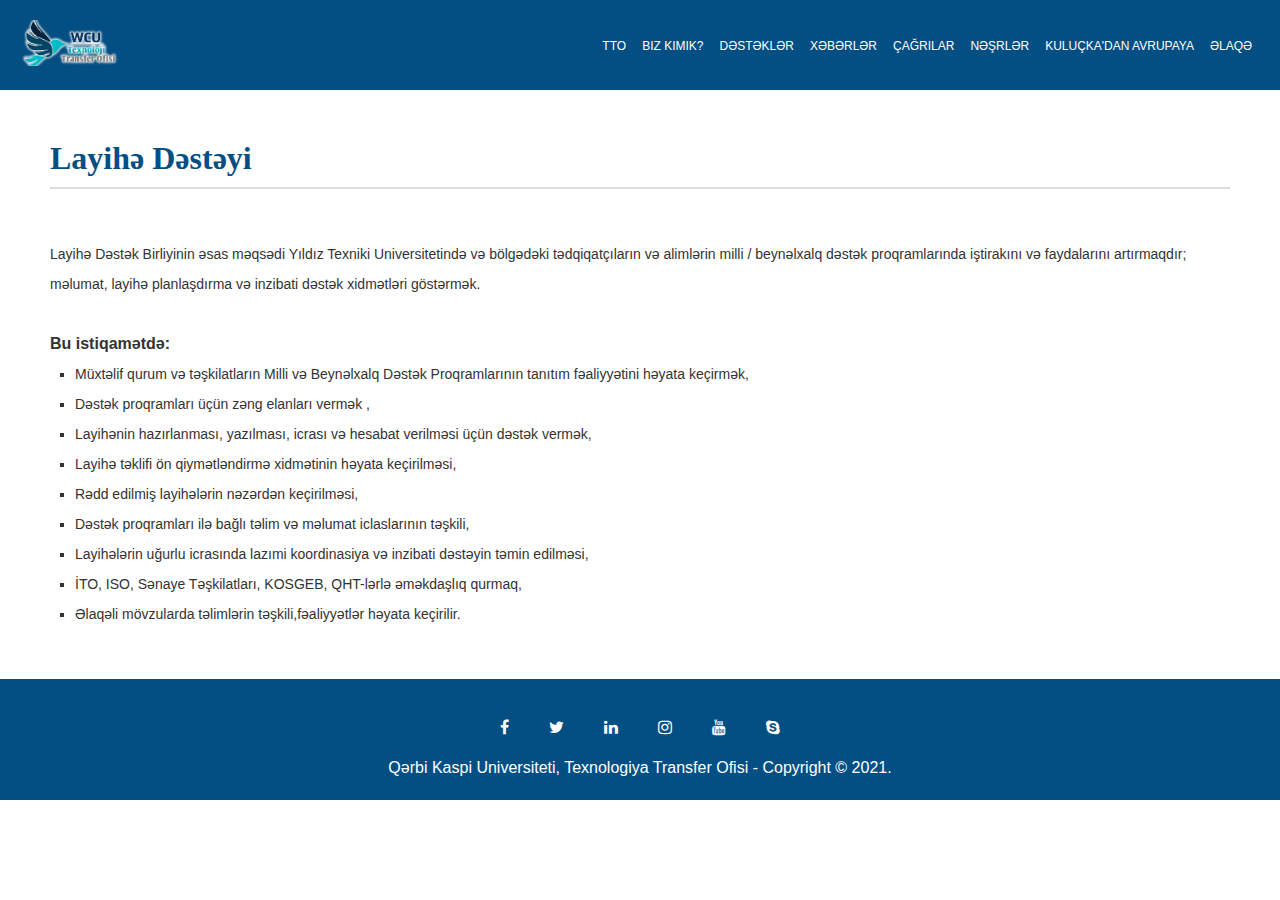
<file: tto/support.html>
<!DOCTYPE html>
<html lang="en">

<head>
    <meta charset="UTF-8">
    <meta http-equiv="X-UA-Compatible" content="IE=edge">
    <meta name="viewport" content="width=device-width, initial-scale=1.0">
    <link rel="stylesheet" href="assets/OwlCarousel2-2.3.4/dist/assets/owl.carousel.css">
    <link rel="stylesheet" href="assets/OwlCarousel2-2.3.4/dist/assets/owl.theme.default.css">
    <link rel="stylesheet" href="https://cdnjs.cloudflare.com/ajax/libs/font-awesome/4.7.0/css/font-awesome.min.css">
    <link href="https://unpkg.com/aos@2.3.1/dist/aos.css" rel="stylesheet">
    <link rel="stylesheet" href="assets/css/main.css">
    <link rel="stylesheet" href="assets/css/contact.css">
    <link rel="icon" href="images/logoTTO2.png">
    <title>TTO</title>
</head>

<body>
    <header style="position: relative;">
        <div class="container header">
            <div class="logo">
                <a href="index.html">
                    <img src="images/logoTTO2.png" alt="logo">
                </a>
            </div> <!-- .logo-->

            <div class="nav">
                <ul class="nav-desktop">
                    <li class="dropdown">
                        <a class="nav-link" href="#">TTO</a>
                        <ul class="subMenu">
                            <li><a href="about.html">Haqqımızda</a></li>
                            <li><a href="komandamiz.html">Komandamız</a></li>
                            <li><a href="emekdaslar.html">Əməkdaşlıq</a></li>
                            <li><a href="meslehetciler.html">Akademik məsləhətçilər</a></li>
                        </ul>
                    </li>
                    <li class="dropdown">
                        <a class="nav-link" href="#">Biz kimik?</a>
                        <ul class="subMenu">
                            <li><a href="communication.html">Korporativ rabitə</a></li>
                            <li><a href="support.html">Layihə Dəstəyi</a></li>
                            <li><a href="emekdasliq.html">Universitet - Sənaye Əməkdaşlıq</a></li>
                            <li><a href="patent.html">Patent və lisenziyalaşdırma</a></li>
                            <li><a href="#">Sahibkarlıq və İnkubasiya Mərkəzi</a></li>
                        </ul>
                    </li>
                    <li><a class="nav-link" href="#">Dəstəklər</a></li>
                    <li><a class="nav-link" href="news.html">Xəbərlər</a></li>
                    <li><a class="nav-link" href="cagrilar.html">ÇAĞRILAR</a></li>
                    <li class="dropdown">
                        <a class="nav-link" href="#">NƏŞRLƏR</a>
                        <ul class="subMenu">
                            <li><a href="gazetto.html">Gazetto</a></li>
                            <li><a href="gazetto-bulten.html">Gazetto E-Bülten</a></li>
                            <li><a href="diger-nesrler.html">Digər nəşrlər</a></li>
                        </ul>
                    </li>
                    <li><a class="nav-link" href="#"> KULUÇKA'DAN AVRUPAYA</a></li>
                    <li><a class="nav-link" href="contact.html">Əlaqə</a></li>
                </ul>
            </div> <!-- .nav-->

            <div class="hamburger">
                <span class="bar"></span>
                <span class="bar"></span>
                <span class="bar"></span>
            </div><!-- .hamburger-->
        </div>
    </header>

    <div class="main-head">
        <h1>Layihə Dəstəyi</h1>
    </div>

    <div class="contact-info about">
        <p>Layihə Dəstək Birliyinin əsas məqsədi Yıldız Texniki Universitetində və bölgədəki tədqiqatçıların və alimlərin milli / beynəlxalq dəstək proqramlarında iştirakını və faydalarını artırmaqdır; məlumat, layihə planlaşdırma və inzibati dəstək xidmətləri göstərmək. </p>
        <br>
        <p><strong>Bu istiqamətdə:</strong></p>

        <ul class="com-list">
            <li> Müxtəlif qurum və təşkilatların Milli və Beynəlxalq Dəstək Proqramlarının tanıtım fəaliyyətini həyata keçirmək,</li>
            <li>Dəstək proqramları üçün zəng elanları vermək ,</li>
            <li>Layihənin hazırlanması, yazılması, icrası və hesabat verilməsi üçün dəstək vermək,</li>
            <li>Layihə təklifi ön qiymətləndirmə xidmətinin həyata keçirilməsi,</li>
            <li>Rədd edilmiş layihələrin nəzərdən keçirilməsi,</li>
            <li>Dəstək proqramları ilə bağlı təlim və məlumat iclaslarının təşkili,</li>
            <li>Layihələrin uğurlu icrasında lazımi koordinasiya və inzibati dəstəyin təmin edilməsi,</li>
            <li>İTO, ISO, Sənaye Təşkilatları, KOSGEB, QHT-lərlə əməkdaşlıq qurmaq,</li>
            <li> Əlaqəli mövzularda təlimlərin təşkili,fəaliyyətlər həyata keçirilir.</li>
        </ul>

    </div>


    <footer class="about-footer">

        <ul class="sosial-media">
            <li>
                <a href="#" class="fa fa-facebook"> </a>
            </li>
            <li>
                <a href="#" class="fa fa-twitter"> </a>
            </li>
            <li>
                <a href="#" class="fa fa-linkedin"> </a>
            </li>
            <li>
                <a href="#" class="fa fa-instagram"> </a>
            </li>
            <li>
                <a href="#" class="fa fa-youtube"> </a>
            </li>
            <li>
                <a href="#" class="fa fa-skype"> </a>
            </li>
        </ul>
        <p>Qərbi Kaspi Universiteti, Texnologiya Transfer Ofisi - Copyright © 2021.</p>
    </footer>

    <script src="assets/jquery/main.js"></script>
    <script src="https://unpkg.com/aos@2.3.1/dist/aos.js"></script>
    <script src="assets/OwlCarousel2-2.3.4/dist/owl.carousel.js"></script>
    <script src="assets/js/navbar.js"></script>
    <script src="assets/js/main.js"></script>

</body>

</html>
</file>
<file: tto/assets/css/main.css>
:root {
    --mainColor:#034F84;
}

* {
    padding: 0;
    margin: 0;
    list-style-type: none;
    text-decoration: none;
    outline: none;
}

html {
    overflow-x: hidden;
}

header {
    background-color: var(--mainColor);
    padding: 20px;
    z-index: 100;
    position: fixed;
    width: calc(100% - 40px);
    top: 0;
}   

.logo {
  animation: logo 1s;
}

.logo a img {
    width: 100px;
}

.header {
    margin: 0 auto;
    display: flex;
    width: 100% !important;
    align-items: center;
    justify-content: space-between
}

.nav-desktop {
    display: flex;
    align-items: center;
}

.nav li a {
    color: #fff;
    font-family: Arial;
    font-size: 12px;
    padding: 30px 0;
    margin: 0px 8px;
    animation: links .5s;
}

.hamburger {
    display: none;
}

.bar {
    display: block;
    width: 25px;
    height: 3px;
    margin: 5px auto;
    -webkit-transition: all 0.3s ease-in-out;
    transition: all 0.3s ease-in-out;
    background-color: #fff;
}

.hamburger.active .bar:nth-child(2) {
    opacity: 0;
}

.hamburger.active .bar:nth-child(1) {
    transform: translateY(8px) rotate(45deg);
}

.hamburger.active .bar:nth-child(3) {
    transform: translateY(-8px) rotate(-45deg);
}

.nav-desktop.active {
    margin-top: 0;
    transition: 0.9s;
    opacity: 1;
}

.banner {
    text-align: center;
}

.banner a img {
    max-width: 1200px;
}

.box .item {
    background-color: #fff;
    border: 1px solid #ddd;
    padding: 20px;
    box-shadow: rgba(50, 50, 93, 0.25) 0px 20px 60px -22px inset, rgba(0, 0, 0, 0.3) -10px 8px 26px -28px inset;
}

.box {
    width: 1200px;
    margin: 0 auto;
    margin-top: 60px;
}

.box-img img {
    margin: 0 auto;
}

.nav-link {
    text-transform: uppercase;
}

.news {
    width: 1200px;
    margin: 0 auto;
    margin-top: 40px;
}

main {
    padding-top: 85px;
}

.news {
    display: flex;
    align-items: flex-end;
}

.news-head {
    width: 25%;
    color: var(--mainColor);
    font-size: 35px;
    font-family: Arial, Helvetica, sans-serif;
}

.line {
    width: 69%;
    height: 1px;
    background-color: var(--mainColor);
}

.arrows {
    width: 6%;
    display: flex;
    justify-content: space-around;
}

.container {
    width: 1200px;
    margin: 0 auto;
}

.more-btn {
    background-color: var(--mainColor);
    text-align: center;
    display: block;
    color: #fff;
    padding: 8px 0;
    margin: 15px 0;
}

.more-btn a {
    color: #fff;
    font-family: Arial, Helvetica, sans-serif;

}

.customNextBtn,
.customPrevBtn {
    cursor: pointer;
}

.box-head {
    color: #e74c3c;
    font-size: 15px;
    font-family: Arial, Helvetica, sans-serif;
}

.box-content {
    color: var(--mainColor);
    text-align-last: left;
    margin: 10px 0 10px 0;
    font-size: 13px;
    font-family: Cambria, Cochin, Georgia, Times, 'Times New Roman', serif;
}


.box-img img {
    width: 200px !important;
}

.ml-100 {
    margin-left: 100px;

}

.d-flex {
    display: flex;
    align-items: center;
}

.look a {
    background-color: var(--mainColor);
    width: 1200px;
    display: block;
    margin: 20px auto;
    text-align: center;
    font-family: Arial, Helvetica, sans-serif;
    color: #fff;
    padding: 6px 0;
}


.parallax {
    background-image: linear-gradient(rgba(0, 0, 0, 0.7),rgba(0,0,0,0.7)),url("../../images/tabs-background2.png");
    /* background-image: linear-gradient(rgba(63, 81, 181, 0.8),rgba(63, 81, 181, 0.8)),url("../../images/bg.jpg"); */
    /* background-image: linear-gradient(rgba(71, 71, 135, 0.7),rgba(71, 71, 135, 0.7)),url("../../images/bg.jpg");     */
    background-attachment: fixed;
    background-position: center;
    background-repeat: no-repeat;
    background-size: cover;
    text-align: center;
    color: #fff;
    width: calc(100% - 140px);
    padding: 70px;
}

.parallax h2 {
    font-family: Arial, Helvetica, sans-serif;
    letter-spacing: 3px;
}

.parallax p {
    margin: 30px 60px;
    font-size: 15px;
    font-family: serif;
    line-height: 25px;
    letter-spacing: 1px;
}

.parallax a {
    color: #000;
    background-color: #fff;
    text-decoration: none;
    padding: 10px 50px;
    border-radius: 4px;
    font-family: Arial, Helvetica, sans-serif;
}

.circles {
    display: flex;
    padding: 30px 0;
    justify-content: space-around;
    background-image: linear-gradient(rgba(0,0,0,.7),rgba(0,0,0,.7)),url('../../images/img_parallax3.jpg');
    font-family: Arial, Helvetica, sans-serif;
    background-attachment: fixed;
    background-position: center;
    background-repeat: no-repeat;
    background-size: cover;
}

.circle {
    height: 180px;
    width: 180px;
    display: flex;
    z-index: 50;
    align-items: center;
    justify-content: center;
    color: #fff;
    border-radius: 50%;
    transition: 0.5s ease-out;
    box-shadow: 5px 5px 10px #000;
}

.circle:first-child {
    background-color: #273c75;
}

.circle:nth-child(2) {
    background-color: #4a69bd;
}

.circle:nth-child(3) {
    background-color: #487eb0;
}

.circle:last-child {
    background-color: #6a89cc;
}

.circle:hover {
    transform: scale(1.1);
    cursor: pointer;
}

.p-0 {
    padding: 0 !important;
}

.magazine {
    background-color:#eef5f3;
    margin: 0;
    padding: 20px;
}

.magazine p {
    font-family: Arial, Helvetica, sans-serif;
    font-size: 13px;
    line-height: 25px;
    margin-top: 20px;
}

.contact-boxs {
    display: flex;
    justify-content: space-around;
    margin: 30px 0;
}

.contact-box {
    background-color: var(--mainColor);
    width: 25%;
    padding: 10px;
    border-radius: 4px;
    color: #fff !important;
    font-family: Arial, Helvetica, sans-serif;
    text-align: center;
    letter-spacing: 2px;
}

.contact-box {
    color: #fff !important;
}

.contact p {
    text-align: center;
    line-height: 25px;
    font-family: sans-serif;
    color: var(--mainColor);
}

.logos {
    margin: 20px 0;
    display: flex;
    padding: 0 60px;
    justify-content: space-between;
}

.logos img {
    width: 200px;
}

footer {
    background-color: var(--mainColor);
    padding: 20px;
}

footer p {
    color: #fff;
    text-align: center;
    line-height: 25px;
    font-family: Arial, Helvetica, sans-serif;
}


.sosial-media {
    display: flex;
    justify-content: center;
}

.fa {
    color: #fff;
    transition: 0.5s;
    margin: 20px;
}

.fa:hover {
    transform: scale(1.2);
}

.dropdown {
    position: relative;
}

.subMenu {
    position: absolute;
    z-index: 99;
    background-color: #fff;
    left: -70%;
    text-align: center;
    display: none;
    border: 1px solid #ddd;
    box-shadow: 5px 5px 5px #000;
    margin-top: 30px;
    border:1px solid #000
}


.subMenu li a {
    border-bottom: 1px solid #000;
    padding: 15px 30px;
    display: block;
    color: #000;
    transition: 0s;
    font-weight: bold;
    animation: none;
}

.subMenu li:last-child a {
    border: none;
}

.subMenu li a:hover {
    opacity: .7;
}

.about {
    font-size: 13px;
    line-height: 25px;
}

.com-list li {
    list-style-type: square;
    margin-left: 25px;
}

.main-img {
    max-width: 1200px;
    margin: 50px;
    width: 100%;
    height: 400px;

}

.show {
    display: block;
}

/**********Animations**********/
@keyframes logo {
    from {
        margin-left: -200px;
        transform: scale(0);
    }

    to {
        margin-left: 0;
        transform: scale(1);
    }
}

@keyframes links {
    from {
        font-size: 0;
    }   
    to {
        font-size: 14px;
    }
}



/*Media queries*/
@media (min-width:767px) {
    .dropdown:hover > .subMenu {
        display: block;
    }
}

@media (max-width:1240px) {
    .box {
        width: 100%;
        margin-top: 20px;
    }

    .look a {
        width: 100%;
    }

    .banner a img {
        width: 100%
    }

    .news {
        flex-direction: column;
        align-items: center;
        width: 100%;
    }

    .news div {
        text-align: center;
        margin: 15px 0;
    }

    .news .line {
        display: none;
    }

    .arrows{
        width: 20%;
    }

    .news-head {
        width: 100%;
    }
}


@media (max-width:1024px) {
    .nav li a {
        font-size: 11px;
    }

    .logo a img {
        width: 85px;
    }
}


@media (max-width:900px) {
    .nav li a {
        font-size: 10px
    }

    .logo a img {
        width: 60px;
    }
}

@media (max-width:768px) {
  
    .header {
        flex-direction: column;
        align-items: flex-start;
    }

    .nav-desktop {
        flex-direction: column;
        margin-top: -200%;
        opacity: 0;
        align-items: flex-start;
    }
    .nav-desktop li{
        margin-top: 20px;
    }

    .nav li a {
        font-size: 11px;
    }

    .logo a img {
        width: 90px;
    }

    .hamburger {
        display: block;
        position: absolute;
        cursor: pointer;
        right: 20px;
        top: 32px;
    }
    .d-flex {
        flex-direction: column-reverse;
    }

    .ml-100 {
        margin-left: 0;
    }

    .parallax p { 
        margin: 30px 0;
    }
}

@media (max-width:767px) {
    .circles {
        flex-direction: column;
        align-items: center;
    }

    .circle {
        margin: 10px 0;
    }

    .contact-boxs {
        flex-direction: column;
    }

    .logos {
        flex-direction: column;
    }

    .logos img {
        margin: 20px 0;
    }

    .contact-box {
        margin: 10px auto;
        width: 80%;
    }

    .dropdown {
        width: 100%;
        display: block;
    }

    .nav {
        width: 100%;
    }
    .subMenu {
        left: 0; 
        padding: 0;
        position: relative;
        text-align: left;
        margin-top: 10px !important;
        width: 100%;
    }

    .subMenu li a {
        padding: 10px !important;
        font-weight: normal;
    }

    .subMenu li {
        margin: 0 !important;
        padding: 0 !important;
    }
}
</file>
<file: tto/assets/css/contact.css>
:root {
    --mainColor:#034F84;
}


.main-head {
    border-bottom: 2px solid #ddd;
    margin:50px;
    font-family: Cambria, Cochin, Georgia, Times, 'Times New Roman', serif;
    color: var(--mainColor);
    padding-bottom: 10px;

}

.contact-info {
    margin: 50px;
    color: #333;
    line-height: 30px;
    font-size: 14px;
    font-family: Arial, Helvetica, sans-serif;
}

strong {
    font-size: 16px;
}

body {
    height: 100%;
}

.contact-footer {
    position: absolute;
    padding: 0;
    bottom: 0;
    width: 100%;
}

@media (max-width:620px) {
    .about-footer {
        position: relative;
    }
}
</file>
<file: tto/assets/css/cagrilar.css>
:root {
    --mainColor:#034F84;
}


.main-head {
    border-bottom: 2px solid #ddd;
    margin: 120px 50px 0 50px;
    font-family: Cambria, Cochin, Georgia, Times, 'Times New Roman', serif;
    color: var(--mainColor);
    padding-bottom: 10px;
}

main {
    margin: -50px 50px 50px 50px;
}

main h3 {
    color: #333;
    font-family: Arial, Helvetica, sans-serif;
}

form div {
    display: flex;
    margin: 15px;   
    font-family: Arial, Helvetica, sans-serif;
    border-bottom: 1px solid #ddd;
    padding-bottom: 10px;
}

form div p {
    margin: 0 15px 0 0px;
}

.form-name {
    background-color: var(--mainColor);
    padding: 10px;
    font-size: 14px;
    color: #fff;
}

form div p {
    background-color: #ddd;
    padding: 10px;
    cursor: pointer;
    font-size: 13px;
}

table,
table th,
table td,
table tr {
    border: 1px solid #ddd;
    padding: 10px;
}

table {
    font-size: 13px;
    font-family: Arial, Helvetica, sans-serif;
    border-collapse: collapse;
    width: 100%;
}

thead {
    background-color: var(--mainColor);
    color: #fff;
}

.head {
    color: var(--mainColor);
    font-weight: bold;
}

.close {
    background-color: red;
    color: #fff;
    font-weight: bold;
    padding: 5px 10px;
    border-radius: 3px;
}

.open {
    background-color: green;
    color: #fff;
    font-weight: bold;
    padding: 5px 10px;
    border-radius: 3px;
}

.filter {
    display: flex;
    align-items: center;
    justify-content: space-between;
    margin: 40px 0 10px 0;
}

.filter div {
    display: flex;
    font-family: Arial, Helvetica, sans-serif;
    font-size: 14px;
    font-weight: normal;
}

.filter div * {
    margin: 0 5px 0 0;
}

select,
option {
    cursor: pointer;
}

@media (max-width:650px) {
    form div {
        flex-direction: column;
        margin: 0;
    }

    main {
        margin: -50px 10px 50px 10px;
    }

    .filter {
        flex-direction: column;
        align-items: start;
    }
    .filter div {
        margin: 10px 0;
    }

    .main-head {
        margin: 120px 30px 0 10px;
    }

    table {
        overflow: auto;
        width: 100%;
        border: none;
        display: block;
    }
}
</file>
<file: tto/assets/css/news.css>
.boxs {
    display: flex;
    justify-content: space-around

}

main {
    margin-top: -50px;
}

 .item {
    background-color: #fff;
    width: 20%;
    border: 1px solid #ddd;
    padding: 20px;
    margin: 10px 0;
    /* box-shadow: rgba(50, 50, 93, 0.25) 0px 20px 60px -22px inset, rgba(0, 0, 0, 0.3) -10px 8px 26px -28px inset; */
    box-shadow: 8px 8px 8px #ddd;
}


.main-head {
    border-bottom: 2px solid #ddd;
    margin:120px 50px 0px 50px;
    font-family: Cambria, Cochin, Georgia, Times, 'Times New Roman', serif;
    color: var(--mainColor);
    padding-bottom: 10px;

}

@media (max-width:1024px) {
  .item {
      width: 40%;
    }

    .boxs {
        flex-wrap: wrap;
    }
}

@media (max-width:766px) {
    .item {
        width: 80%;
        margin:10px auto;
    }

    .boxs {
        flex-direction: column;
        margin-top: 0;
    }
}
</file>
<file: tto/assets/css/komandamiz.css>
.card {
    box-shadow: 0 4px 8px 0 rgba(0,0,0,0.2);
    transition: 0.3s;
    width: 23%;
    filter: grayscale(1);
    border-radius: 5px;
    transition: 0.4s;
    margin: 10px 0;
    cursor: pointer;
  }
  
  .card:hover {
    box-shadow: 0 8px 16px 0 rgba(0,0,0,0.2);
    filter: grayscale(0);
  }
  
  img {
    border-radius: 5px 5px 0 0;
  }
  
  .container {
    padding: 5px 16px;
  }

  .team {
      display: flex;
      justify-content: space-between;
      margin: 0px 100px 0px 100px;
      font-family: Arial, Helvetica, sans-serif;
  }

  .mt-m80 {
      margin-top: -80px;
  }

  @media (max-width:1024px) {
      .team {
          flex-wrap: wrap;
      }

      .card {
          width: 45%;
          align-items: center;
      }
  }

  @media (max-width:766px) {
      .team {
          flex-direction: column;
          margin:0 40px 0 40px;
      }

      .card {
          width: 100%;
          margin: 10px auto;
      }


  }
</file>
